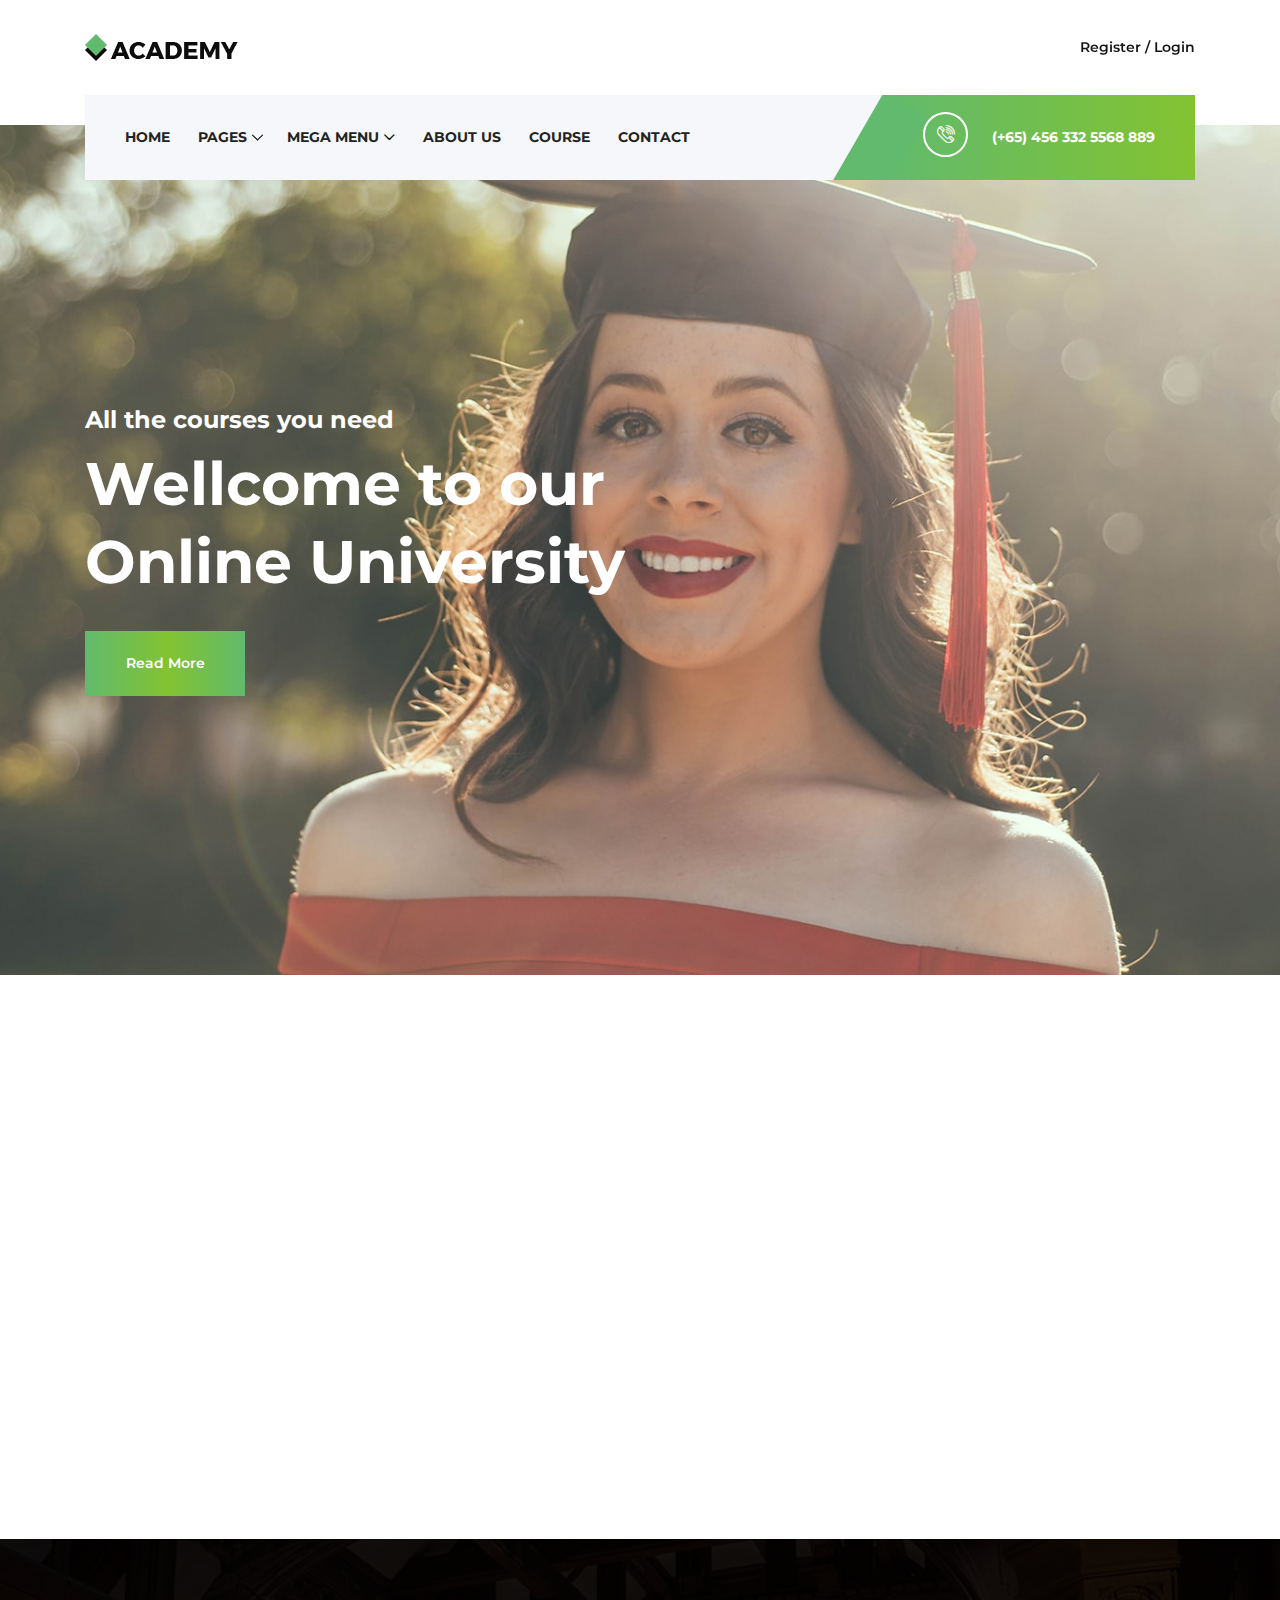
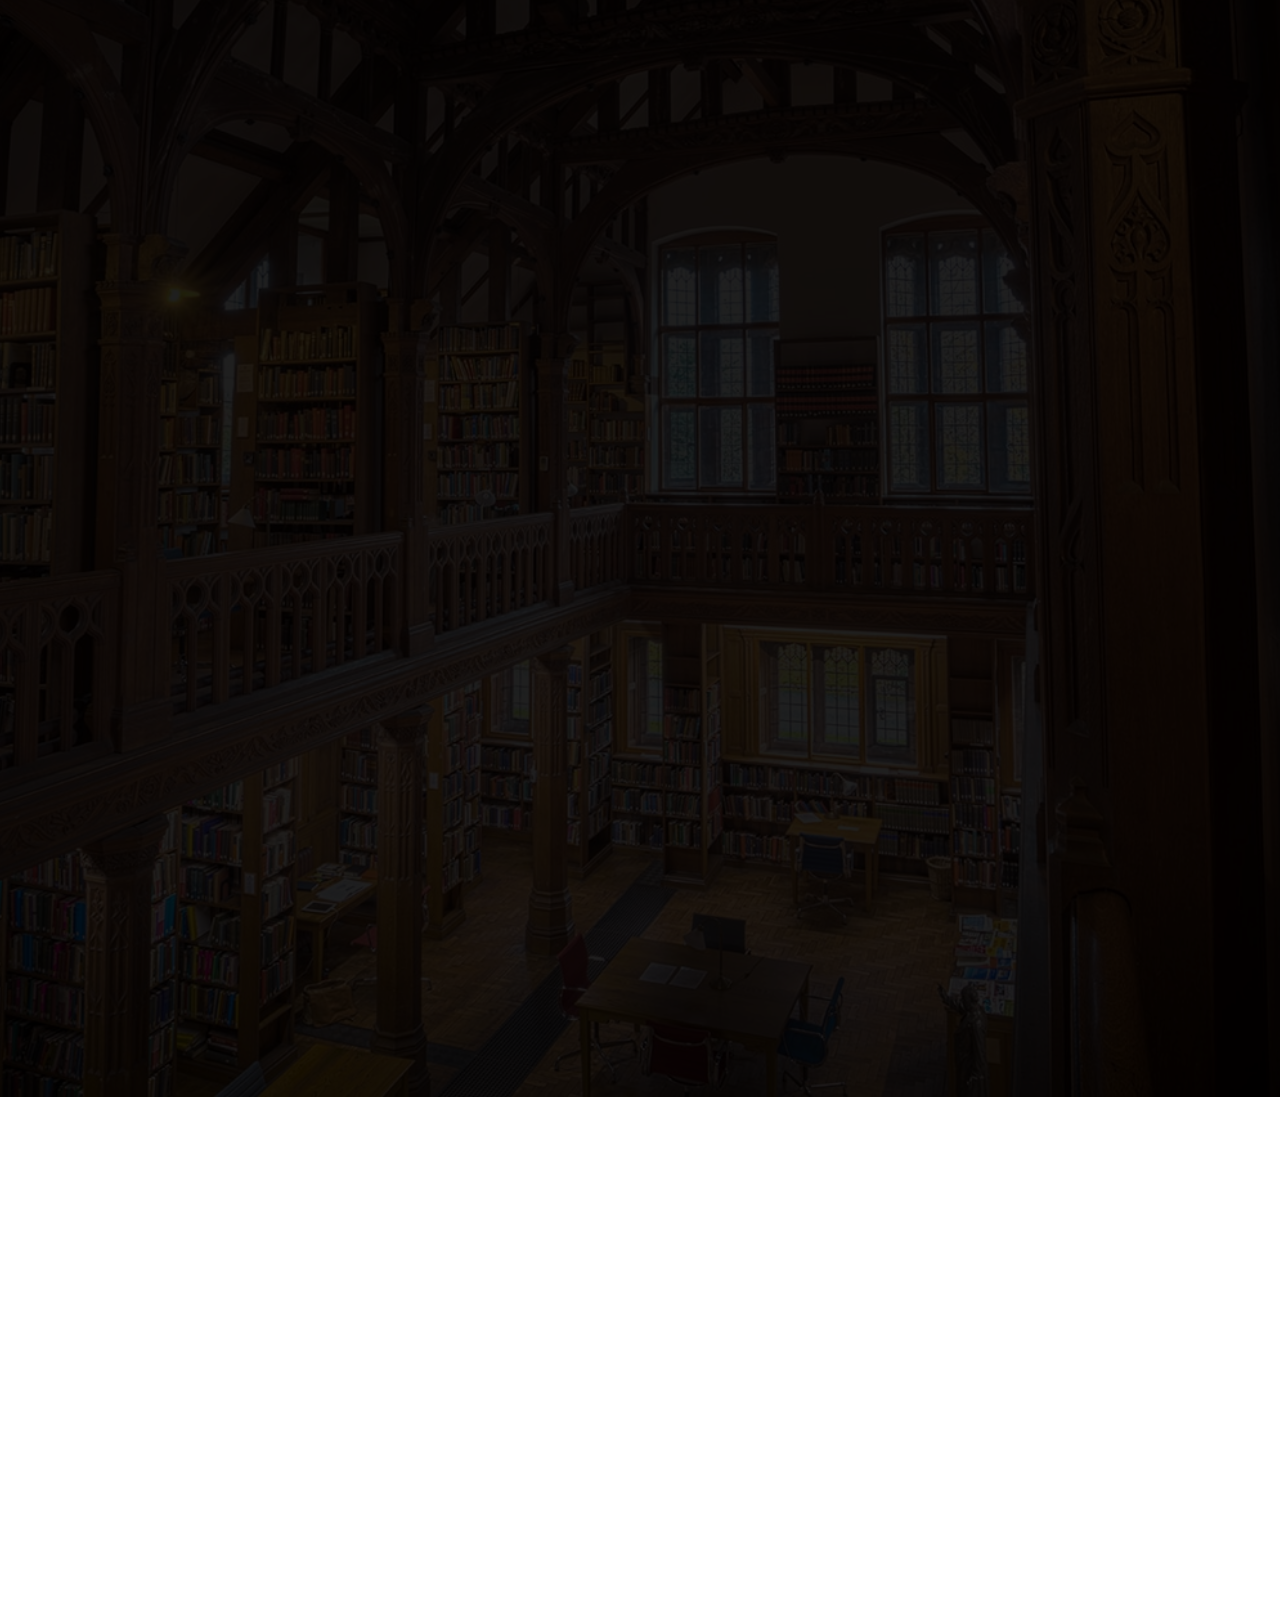
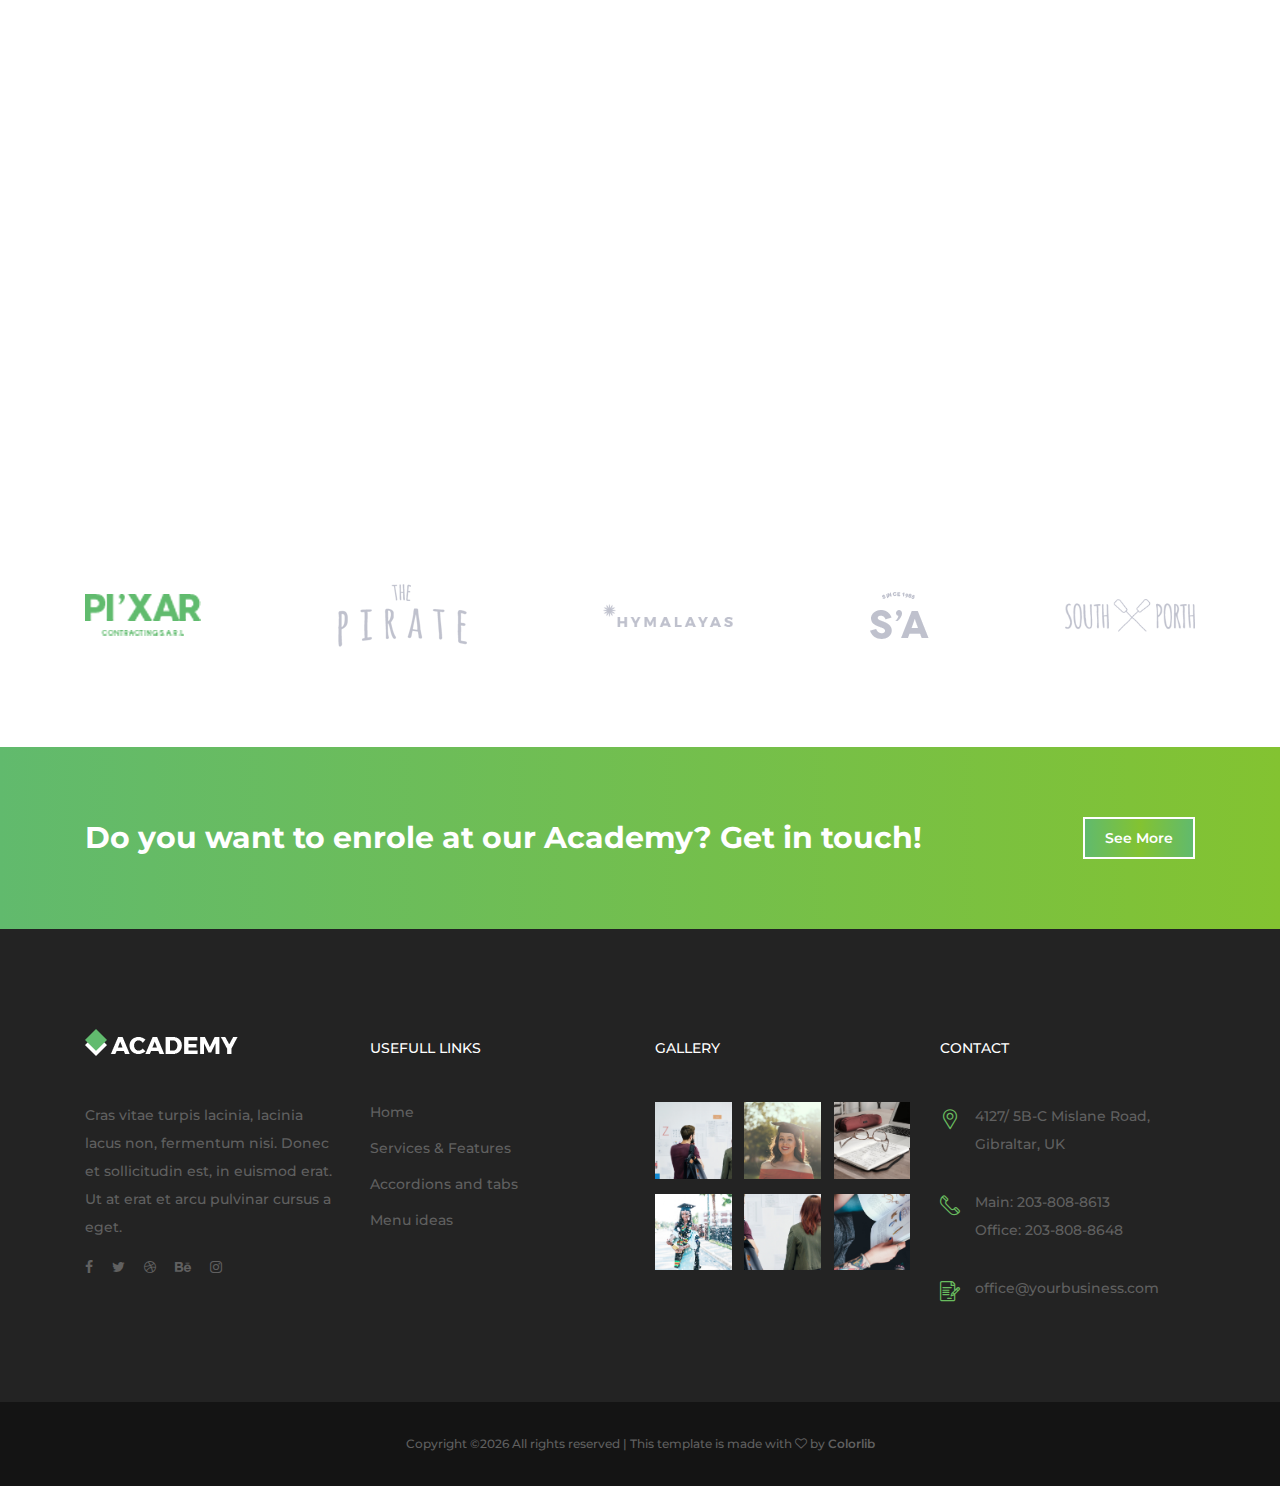
<file: academy/index.html>
<!DOCTYPE html>
<html lang="en">

<head>
    <meta charset="UTF-8">
    <meta name="description" content="">
    <meta http-equiv="X-UA-Compatible" content="IE=edge">
    <meta name="viewport" content="width=device-width, initial-scale=1, shrink-to-fit=no">
    <!-- The above 4 meta tags *must* come first in the head; any other head content must come *after* these tags -->

    <!-- Title -->
    <title>Academy - Education Course Template</title>

    <!-- Favicon -->
    <link rel="icon" href="img/core-img/favicon.ico">

    <!-- Core Stylesheet -->
    <link rel="stylesheet" href="style.css">

</head>

<body>
    <!-- ##### Preloader ##### -->
    <div id="preloader">
        <i class="circle-preloader"></i>
    </div>

    <!-- ##### Header Area Start ##### -->
    <header class="header-area">

        <!-- Top Header Area -->
        <div class="top-header">
            <div class="container h-100">
                <div class="row h-100">
                    <div class="col-12 h-100">
                        <div class="header-content h-100 d-flex align-items-center justify-content-between">
                            <div class="academy-logo">
                                <a href="index.html"><img src="img/core-img/logo.png" alt=""></a>
                            </div>
                            <div class="login-content">
                                <a href="#">Register / Login</a>
                            </div>
                        </div>
                    </div>
                </div>
            </div>
        </div>

        <!-- Navbar Area -->
        <div class="academy-main-menu">
            <div class="classy-nav-container breakpoint-off">
                <div class="container">
                    <!-- Menu -->
                    <nav class="classy-navbar justify-content-between" id="academyNav">

                        <!-- Navbar Toggler -->
                        <div class="classy-navbar-toggler">
                            <span class="navbarToggler"><span></span><span></span><span></span></span>
                        </div>

                        <!-- Menu -->
                        <div class="classy-menu">

                            <!-- close btn -->
                            <div class="classycloseIcon">
                                <div class="cross-wrap"><span class="top"></span><span class="bottom"></span></div>
                            </div>

                            <!-- Nav Start -->
                            <div class="classynav">
                                <ul>
                                    <li><a href="index.html">Home</a></li>
                                    <li><a href="#">Pages</a>
                                        <ul class="dropdown">
                                            <li><a href="index.html">Home</a></li>
                                            <li><a href="about-us.html">About Us</a></li>
                                            <li><a href="course.html">Course</a></li>
                                            <li><a href="blog.html">Blog</a></li>
                                            <li><a href="contact.html">Contact</a></li>
                                            <li><a href="elements.html">Elements</a></li>
                                        </ul>
                                    </li>
                                    <li><a href="#">Mega Menu</a>
                                        <div class="megamenu">
                                            <ul class="single-mega cn-col-4">
                                                <li><a href="#">Home</a></li>
                                                <li><a href="#">Services &amp; Features</a></li>
                                                <li><a href="#">Accordions and tabs</a></li>
                                                <li><a href="#">Menu ideas</a></li>
                                                <li><a href="#">Students Gallery</a></li>
                                            </ul>
                                            <ul class="single-mega cn-col-4">
                                                <li><a href="#">Home</a></li>
                                                <li><a href="#">Services &amp; Features</a></li>
                                                <li><a href="#">Accordions and tabs</a></li>
                                                <li><a href="#">Menu ideas</a></li>
                                                <li><a href="#">Students Gallery</a></li>
                                            </ul>
                                            <ul class="single-mega cn-col-4">
                                                <li><a href="#">Home</a></li>
                                                <li><a href="#">Services &amp; Features</a></li>
                                                <li><a href="#">Accordions and tabs</a></li>
                                                <li><a href="#">Menu ideas</a></li>
                                                <li><a href="#">Students Gallery</a></li>
                                            </ul>
                                            <div class="single-mega cn-col-4">
                                                <img src="img/bg-img/bg-1.jpg" alt="">
                                            </div>
                                        </div>
                                    </li>
                                    <li><a href="about-us.html">About Us</a></li>
                                    <li><a href="course.html">Course</a></li>
                                    <li><a href="contact.html">Contact</a></li>
                                </ul>
                            </div>
                            <!-- Nav End -->
                        </div>

                        <!-- Calling Info -->
                        <div class="calling-info">
                            <div class="call-center">
                                <a href="tel:+654563325568889"><i class="icon-telephone-2"></i> <span>(+65) 456 332 5568 889</span></a>
                            </div>
                        </div>
                    </nav>
                </div>
            </div>
        </div>
    </header>
    <!-- ##### Header Area End ##### -->

    <!-- ##### Hero Area Start ##### -->
    <section class="hero-area">
        <div class="hero-slides owl-carousel">

            <!-- Single Hero Slide -->
            <div class="single-hero-slide bg-img" style="background-image: url(img/bg-img/bg-1.jpg);">
                <div class="container h-100">
                    <div class="row h-100 align-items-center">
                        <div class="col-12">
                            <div class="hero-slides-content">
                                <h4 data-animation="fadeInUp" data-delay="100ms">All the courses you need</h4>
                                <h2 data-animation="fadeInUp" data-delay="400ms">Wellcome to our <br>Online University</h2>
                                <a href="#" class="btn academy-btn" data-animation="fadeInUp" data-delay="700ms">Read More</a>
                            </div>
                        </div>
                    </div>
                </div>
            </div>

            <!-- Single Hero Slide -->
            <div class="single-hero-slide bg-img" style="background-image: url(img/bg-img/bg-2.jpg);">
                <div class="container h-100">
                    <div class="row h-100 align-items-center">
                        <div class="col-12">
                            <div class="hero-slides-content">
                                <h4 data-animation="fadeInUp" data-delay="100ms">All the courses you need</h4>
                                <h2 data-animation="fadeInUp" data-delay="400ms">Wellcome to our <br>Online University</h2>
                                <a href="#" class="btn academy-btn" data-animation="fadeInUp" data-delay="700ms">Read More</a>
                            </div>
                        </div>
                    </div>
                </div>
            </div>
        </div>
    </section>
    <!-- ##### Hero Area End ##### -->

    <!-- ##### Top Feature Area Start ##### -->
    <div class="top-features-area wow fadeInUp" data-wow-delay="300ms">
        <div class="container">
            <div class="row">
                <div class="col-12">
                    <div class="features-content">
                        <div class="row no-gutters">
                            <!-- Single Top Features -->
                            <div class="col-12 col-md-4">
                                <div class="single-top-features d-flex align-items-center justify-content-center">
                                    <i class="icon-agenda-1"></i>
                                    <h5>Online Courses</h5>
                                </div>
                            </div>
                            <!-- Single Top Features -->
                            <div class="col-12 col-md-4">
                                <div class="single-top-features d-flex align-items-center justify-content-center">
                                    <i class="icon-assistance"></i>
                                    <h5>Amazing Teachers</h5>
                                </div>
                            </div>
                            <!-- Single Top Features -->
                            <div class="col-12 col-md-4">
                                <div class="single-top-features d-flex align-items-center justify-content-center">
                                    <i class="icon-telephone-3"></i>
                                    <h5>Great Support</h5>
                                </div>
                            </div>
                        </div>
                    </div>
                </div>
            </div>
        </div>
    </div>
    <!-- ##### Top Feature Area End ##### -->

    <!-- ##### Course Area Start ##### -->
    <div class="academy-courses-area section-padding-100-0">
        <div class="container">
            <div class="row">
                <!-- Single Course Area -->
                <div class="col-12 col-sm-6 col-lg-4">
                    <div class="single-course-area d-flex align-items-center mb-100 wow fadeInUp" data-wow-delay="300ms">
                        <div class="course-icon">
                            <i class="icon-id-card"></i>
                        </div>
                        <div class="course-content">
                            <h4>Business School</h4>
                            <p>Cras vitae turpis lacinia, lacinia la cus non, fermentum nisi.</p>
                        </div>
                    </div>
                </div>
                <!-- Single Course Area -->
                <div class="col-12 col-sm-6 col-lg-4">
                    <div class="single-course-area d-flex align-items-center mb-100 wow fadeInUp" data-wow-delay="400ms">
                        <div class="course-icon">
                            <i class="icon-worldwide"></i>
                        </div>
                        <div class="course-content">
                            <h4>Marketing</h4>
                            <p>Lacinia, lacinia la cus non, fermen tum nisi.</p>
                        </div>
                    </div>
                </div>
                <!-- Single Course Area -->
                <div class="col-12 col-sm-6 col-lg-4">
                    <div class="single-course-area d-flex align-items-center mb-100 wow fadeInUp" data-wow-delay="500ms">
                        <div class="course-icon">
                            <i class="icon-map"></i>
                        </div>
                        <div class="course-content">
                            <h4>Photography</h4>
                            <p>Cras vitae turpis lacinia, lacinia la cus non, fermentum nisi.</p>
                        </div>
                    </div>
                </div>
                <!-- Single Course Area -->
                <div class="col-12 col-sm-6 col-lg-4">
                    <div class="single-course-area d-flex align-items-center mb-100 wow fadeInUp" data-wow-delay="600ms">
                        <div class="course-icon">
                            <i class="icon-like"></i>
                        </div>
                        <div class="course-content">
                            <h4>Social Media</h4>
                            <p>Cras vitae turpis lacinia, lacinia la cus non, fermentum nisi.</p>
                        </div>
                    </div>
                </div>
                <!-- Single Course Area -->
                <div class="col-12 col-sm-6 col-lg-4">
                    <div class="single-course-area d-flex align-items-center mb-100 wow fadeInUp" data-wow-delay="700ms">
                        <div class="course-icon">
                            <i class="icon-responsive"></i>
                        </div>
                        <div class="course-content">
                            <h4>Development</h4>
                            <p>Lacinia, lacinia la cus non, fermen tum nisi.</p>
                        </div>
                    </div>
                </div>
                <!-- Single Course Area -->
                <div class="col-12 col-sm-6 col-lg-4">
                    <div class="single-course-area d-flex align-items-center mb-100 wow fadeInUp" data-wow-delay="800ms">
                        <div class="course-icon">
                            <i class="icon-message"></i>
                        </div>
                        <div class="course-content">
                            <h4>Design</h4>
                            <p>Cras vitae turpis lacinia, lacinia la cus non, fermentum nisi.</p>
                        </div>
                    </div>
                </div>
            </div>
        </div>
    </div>
    <!-- ##### Course Area End ##### -->

    <!-- ##### Testimonials Area Start ##### -->
    <div class="testimonials-area section-padding-100 bg-img bg-overlay" style="background-image: url(img/bg-img/bg-2.jpg);">
        <div class="container">
            <div class="row">
                <div class="col-12">
                    <div class="section-heading text-center mx-auto white wow fadeInUp" data-wow-delay="300ms">
                        <span>our testimonials</span>
                        <h3>See what our satisfied customers are saying about us</h3>
                    </div>
                </div>
            </div>
            <div class="row">
                <!-- Single Testimonials Area -->
                <div class="col-12 col-md-6">
                    <div class="single-testimonial-area mb-100 d-flex wow fadeInUp" data-wow-delay="400ms">
                        <div class="testimonial-thumb">
                            <img src="img/bg-img/t1.jpg" alt="">
                        </div>
                        <div class="testimonial-content">
                            <h5>Great teachers</h5>
                            <p>Etiam nec odio vestibulum est mattis effic iturut magna. Pellentesque sit amet tellus blandit. Etiam nec odio vestibulum est mattis effic iturut magna. Pellentesque sit am et tellus blandit. Etiam nec odio vestibul. Etiam nec odio vestibulum est mat tis effic iturut magna.</p>
                            <h6><span>Maria Smith,</span> Student</h6>
                        </div>
                    </div>
                </div>
                <!-- Single Testimonials Area -->
                <div class="col-12 col-md-6">
                    <div class="single-testimonial-area mb-100 d-flex wow fadeInUp" data-wow-delay="500ms">
                        <div class="testimonial-thumb">
                            <img src="img/bg-img/t2.jpg" alt="">
                        </div>
                        <div class="testimonial-content">
                            <h5>Easy and user friendly courses</h5>
                            <p>Retiam nec odio vestibulum est mattis effic iturut magna. Pellentesque sit amet tellus blandit. Etiam nec odio vestibulum est mattis effic iturut magna. Pellentesque sit am et tellus blandit. Etiam nec odio vestibul.</p>
                            <h6><span>Shawn Gaines,</span> Student</h6>
                        </div>
                    </div>
                </div>
                <!-- Single Testimonials Area -->
                <div class="col-12 col-md-6">
                    <div class="single-testimonial-area mb-100 d-flex wow fadeInUp" data-wow-delay="600ms">
                        <div class="testimonial-thumb">
                            <img src="img/bg-img/t3.jpg" alt="">
                        </div>
                        <div class="testimonial-content">
                            <h5>I just love the courses here</h5>
                            <p>Nec odio vestibulum est mattis effic iturut magna. Pellentesque sit am et tellus blandit. Etiam nec odio vestibul. Etiam nec odio vestibulum est mat tis effic iturut magna. Pellentesque sit amet tellus blandit. Etiam nec odio ves tibul.</p>
                            <h6><span>Ross Cooper,</span> Student</h6>
                        </div>
                    </div>
                </div>
                <!-- Single Testimonials Area -->
                <div class="col-12 col-md-6">
                    <div class="single-testimonial-area mb-100 d-flex wow fadeInUp" data-wow-delay="700ms">
                        <div class="testimonial-thumb">
                            <img src="img/bg-img/t4.jpg" alt="">
                        </div>
                        <div class="testimonial-content">
                            <h5>One good academy</h5>
                            <p>Vestibulum est mattis effic iturut magna. Pellentesque sit am et tellus blandit. Etiam nec odio vestibul. Etiam nec odio vestibu lum est mat tis effic iturut magna. Pellentesque sit amet tellus blandit. Etiam nec odio ves tibul. Etiam nec odio vestibulum est mat tis effic iturut magnaNec odio vestibulum est mattis effic iturut magna.</p>
                            <h6><span>James Williams,</span> Student</h6>
                        </div>
                    </div>
                </div>
            </div>
            <div class="row">
                <div class="col-12">
                    <div class="load-more-btn text-center wow fadeInUp" data-wow-delay="800ms">
                        <a href="#" class="btn academy-btn">See More</a>
                    </div>
                </div>
            </div>
        </div>
    </div>
    <!-- ##### Testimonials Area End ##### -->

    <!-- ##### Top Popular Courses Area Start ##### -->
    <div class="top-popular-courses-area section-padding-100-70">
        <div class="container">
            <div class="row">
                <div class="col-12">
                    <div class="section-heading text-center mx-auto wow fadeInUp" data-wow-delay="300ms">
                        <span>The Best</span>
                        <h3>Top Popular Courses</h3>
                    </div>
                </div>
            </div>
            <div class="row">
               
                <!-- Single Top Popular Course -->
                <div class="col-12 col-lg-6">
                    <div class="single-top-popular-course d-flex align-items-center flex-wrap mb-30 wow fadeInUp" data-wow-delay="400ms">
                        <div class="popular-course-content">
                            <h5>Business for begginers</h5>
                            <span>By Simon Smith   |  March 18, 2018</span>
                            <div class="course-ratings">
                                <i class="fa fa-star" aria-hidden="true"></i>
                                <i class="fa fa-star" aria-hidden="true"></i>
                                <i class="fa fa-star" aria-hidden="true"></i>
                                <i class="fa fa-star" aria-hidden="true"></i>
                                <i class="fa fa-star-o" aria-hidden="true"></i>
                            </div>
                            <p>Cras vitae turpis lacinia, lacinia lacus non, fermentum nisi. Donec et sollicitudin est, in euismod.</p>
                            <a href="#" class="btn academy-btn btn-sm">See More</a>
                        </div>
                        <div class="popular-course-thumb bg-img" style="background-image: url(img/bg-img/pc-1.jpg);"></div>
                    </div>
                </div>
                
                <!-- Single Top Popular Course -->
                <div class="col-12 col-lg-6">
                    <div class="single-top-popular-course d-flex align-items-center flex-wrap mb-30 wow fadeInUp" data-wow-delay="500ms">
                        <div class="popular-course-content">
                            <h5>Advanced HTML5</h5>
                            <span>By Simon Smith   |  March 18, 2018</span>
                            <div class="course-ratings">
                                <i class="fa fa-star" aria-hidden="true"></i>
                                <i class="fa fa-star" aria-hidden="true"></i>
                                <i class="fa fa-star" aria-hidden="true"></i>
                                <i class="fa fa-star" aria-hidden="true"></i>
                                <i class="fa fa-star-o" aria-hidden="true"></i>
                            </div>
                            <p>Cras vitae turpis lacinia, lacinia lacus non, fermentum nisi. Donec et sollicitudin est, in euismod.</p>
                            <a href="#" class="btn academy-btn btn-sm">See More</a>
                        </div>
                        <div class="popular-course-thumb bg-img" style="background-image: url(img/bg-img/pc-2.jpg);"></div>
                    </div>
                </div>
                
                <!-- Single Top Popular Course -->
                <div class="col-12 col-lg-6">
                    <div class="single-top-popular-course d-flex align-items-center flex-wrap mb-30 wow fadeInUp" data-wow-delay="600ms">
                        <div class="popular-course-content">
                            <h5>Marketing 101</h5>
                            <span>By Simon Smith   |  March 18, 2018</span>
                            <div class="course-ratings">
                                <i class="fa fa-star" aria-hidden="true"></i>
                                <i class="fa fa-star" aria-hidden="true"></i>
                                <i class="fa fa-star" aria-hidden="true"></i>
                                <i class="fa fa-star" aria-hidden="true"></i>
                                <i class="fa fa-star-o" aria-hidden="true"></i>
                            </div>
                            <p>Cras vitae turpis lacinia, lacinia lacus non, fermentum nisi. Donec et sollicitudin est, in euismod.</p>
                            <a href="#" class="btn academy-btn btn-sm">See More</a>
                        </div>
                        <div class="popular-course-thumb bg-img" style="background-image: url(img/bg-img/pc-3.jpg);"></div>
                    </div>
                </div>
                
                <!-- Single Top Popular Course -->
                <div class="col-12 col-lg-6">
                    <div class="single-top-popular-course d-flex align-items-center flex-wrap mb-30 wow fadeInUp" data-wow-delay="700ms">
                        <div class="popular-course-content">
                            <h5>Business for begginers</h5>
                            <span>By Simon Smith   |  March 18, 2018</span>
                            <div class="course-ratings">
                                <i class="fa fa-star" aria-hidden="true"></i>
                                <i class="fa fa-star" aria-hidden="true"></i>
                                <i class="fa fa-star" aria-hidden="true"></i>
                                <i class="fa fa-star" aria-hidden="true"></i>
                                <i class="fa fa-star-o" aria-hidden="true"></i>
                            </div>
                            <p>Cras vitae turpis lacinia, lacinia lacus non, fermentum nisi. Donec et sollicitudin est, in euismod.</p>
                            <a href="#" class="btn academy-btn btn-sm">See More</a>
                        </div>
                        <div class="popular-course-thumb bg-img" style="background-image: url(img/bg-img/pc-4.jpg);"></div>
                    </div>
                </div>
            </div>
        </div>
    </div>
    <!-- ##### Top Popular Courses Area End ##### -->

    <!-- ##### Partner Area Start ##### -->
    <div class="partner-area section-padding-0-100">
        <div class="container">
            <div class="row">
                <div class="col-12">
                    <div class="partners-logo d-flex align-items-center justify-content-between flex-wrap">
                        <a href="#"><img src="img/clients-img/partner-1.png" alt=""></a>
                        <a href="#"><img src="img/clients-img/partner-2.png" alt=""></a>
                        <a href="#"><img src="img/clients-img/partner-3.png" alt=""></a>
                        <a href="#"><img src="img/clients-img/partner-4.png" alt=""></a>
                        <a href="#"><img src="img/clients-img/partner-5.png" alt=""></a>
                    </div>
                </div>
            </div>
        </div>
    </div>
    <!-- ##### Partner Area End ##### -->

    <!-- ##### CTA Area Start ##### -->
    <div class="call-to-action-area">
        <div class="container">
            <div class="row">
                <div class="col-12">
                    <div class="cta-content d-flex align-items-center justify-content-between flex-wrap">
                        <h3>Do you want to enrole at our Academy? Get in touch!</h3>
                        <a href="#" class="btn academy-btn">See More</a>
                    </div>
                </div>
            </div>
        </div>
    </div>
    <!-- ##### CTA Area End ##### -->

    <!-- ##### Footer Area Start ##### -->
    <footer class="footer-area">
        <div class="main-footer-area section-padding-100-0">
            <div class="container">
                <div class="row">
                    <!-- Footer Widget Area -->
                    <div class="col-12 col-sm-6 col-lg-3">
                        <div class="footer-widget mb-100">
                            <div class="widget-title">
                                <a href="#"><img src="img/core-img/logo2.png" alt=""></a>
                            </div>
                            <p>Cras vitae turpis lacinia, lacinia lacus non, fermentum nisi. Donec et sollicitudin est, in euismod erat. Ut at erat et arcu pulvinar cursus a eget.</p>
                            <div class="footer-social-info">
                                <a href="#"><i class="fa fa-facebook"></i></a>
                                <a href="#"><i class="fa fa-twitter"></i></a>
                                <a href="#"><i class="fa fa-dribbble"></i></a>
                                <a href="#"><i class="fa fa-behance"></i></a>
                                <a href="#"><i class="fa fa-instagram"></i></a>
                            </div>
                        </div>
                    </div>
                    <!-- Footer Widget Area -->
                    <div class="col-12 col-sm-6 col-lg-3">
                        <div class="footer-widget mb-100">
                            <div class="widget-title">
                                <h6>Usefull Links</h6>
                            </div>
                            <nav>
                                <ul class="useful-links">
                                    <li><a href="#">Home</a></li>
                                    <li><a href="#">Services &amp; Features</a></li>
                                    <li><a href="#">Accordions and tabs</a></li>
                                    <li><a href="#">Menu ideas</a></li>
                                </ul>
                            </nav>
                        </div>
                    </div>
                    <!-- Footer Widget Area -->
                    <div class="col-12 col-sm-6 col-lg-3">
                        <div class="footer-widget mb-100">
                            <div class="widget-title">
                                <h6>Gallery</h6>
                            </div>
                            <div class="gallery-list d-flex justify-content-between flex-wrap">
                                <a href="img/bg-img/gallery1.jpg" class="gallery-img" title="Gallery Image 1"><img src="img/bg-img/gallery1.jpg" alt=""></a>
                                <a href="img/bg-img/gallery2.jpg" class="gallery-img" title="Gallery Image 2"><img src="img/bg-img/gallery2.jpg" alt=""></a>
                                <a href="img/bg-img/gallery3.jpg" class="gallery-img" title="Gallery Image 3"><img src="img/bg-img/gallery3.jpg" alt=""></a>
                                <a href="img/bg-img/gallery4.jpg" class="gallery-img" title="Gallery Image 4"><img src="img/bg-img/gallery4.jpg" alt=""></a>
                                <a href="img/bg-img/gallery5.jpg" class="gallery-img" title="Gallery Image 5"><img src="img/bg-img/gallery5.jpg" alt=""></a>
                                <a href="img/bg-img/gallery6.jpg" class="gallery-img" title="Gallery Image 6"><img src="img/bg-img/gallery6.jpg" alt=""></a>
                            </div>
                        </div>
                    </div>
                    <!-- Footer Widget Area -->
                    <div class="col-12 col-sm-6 col-lg-3">
                        <div class="footer-widget mb-100">
                            <div class="widget-title">
                                <h6>Contact</h6>
                            </div>
                            <div class="single-contact d-flex mb-30">
                                <i class="icon-placeholder"></i>
                                <p>4127/ 5B-C Mislane Road, Gibraltar, UK</p>
                            </div>
                            <div class="single-contact d-flex mb-30">
                                <i class="icon-telephone-1"></i>
                                <p>Main: 203-808-8613 <br>Office: 203-808-8648</p>
                            </div>
                            <div class="single-contact d-flex">
                                <i class="icon-contract"></i>
                                <p>office@yourbusiness.com</p>
                            </div>
                        </div>
                    </div>
                </div>
            </div>
        </div>
        <div class="bottom-footer-area">
            <div class="container">
                <div class="row">
                    <div class="col-12">
                        <p><!-- Link back to Colorlib can't be removed. Template is licensed under CC BY 3.0. -->
Copyright &copy;<script>document.write(new Date().getFullYear());</script> All rights reserved | This template is made with <i class="fa fa-heart-o" aria-hidden="true"></i> by <a href="https://colorlib.com" target="_blank">Colorlib</a>
<!-- Link back to Colorlib can't be removed. Template is licensed under CC BY 3.0. --></p>
                    </div>
                </div>
            </div>
        </div>
    </footer>
    <!-- ##### Footer Area Start ##### -->

    <!-- ##### All Javascript Script ##### -->
    <!-- jQuery-2.2.4 js -->
    <script src="js/jquery/jquery-2.2.4.min.js"></script>
    <!-- Popper js -->
    <script src="js/bootstrap/popper.min.js"></script>
    <!-- Bootstrap js -->
    <script src="js/bootstrap/bootstrap.min.js"></script>
    <!-- All Plugins js -->
    <script src="js/plugins/plugins.js"></script>
    <!-- Active js -->
    <script src="js/active.js"></script>
</body>

</html>
</file>
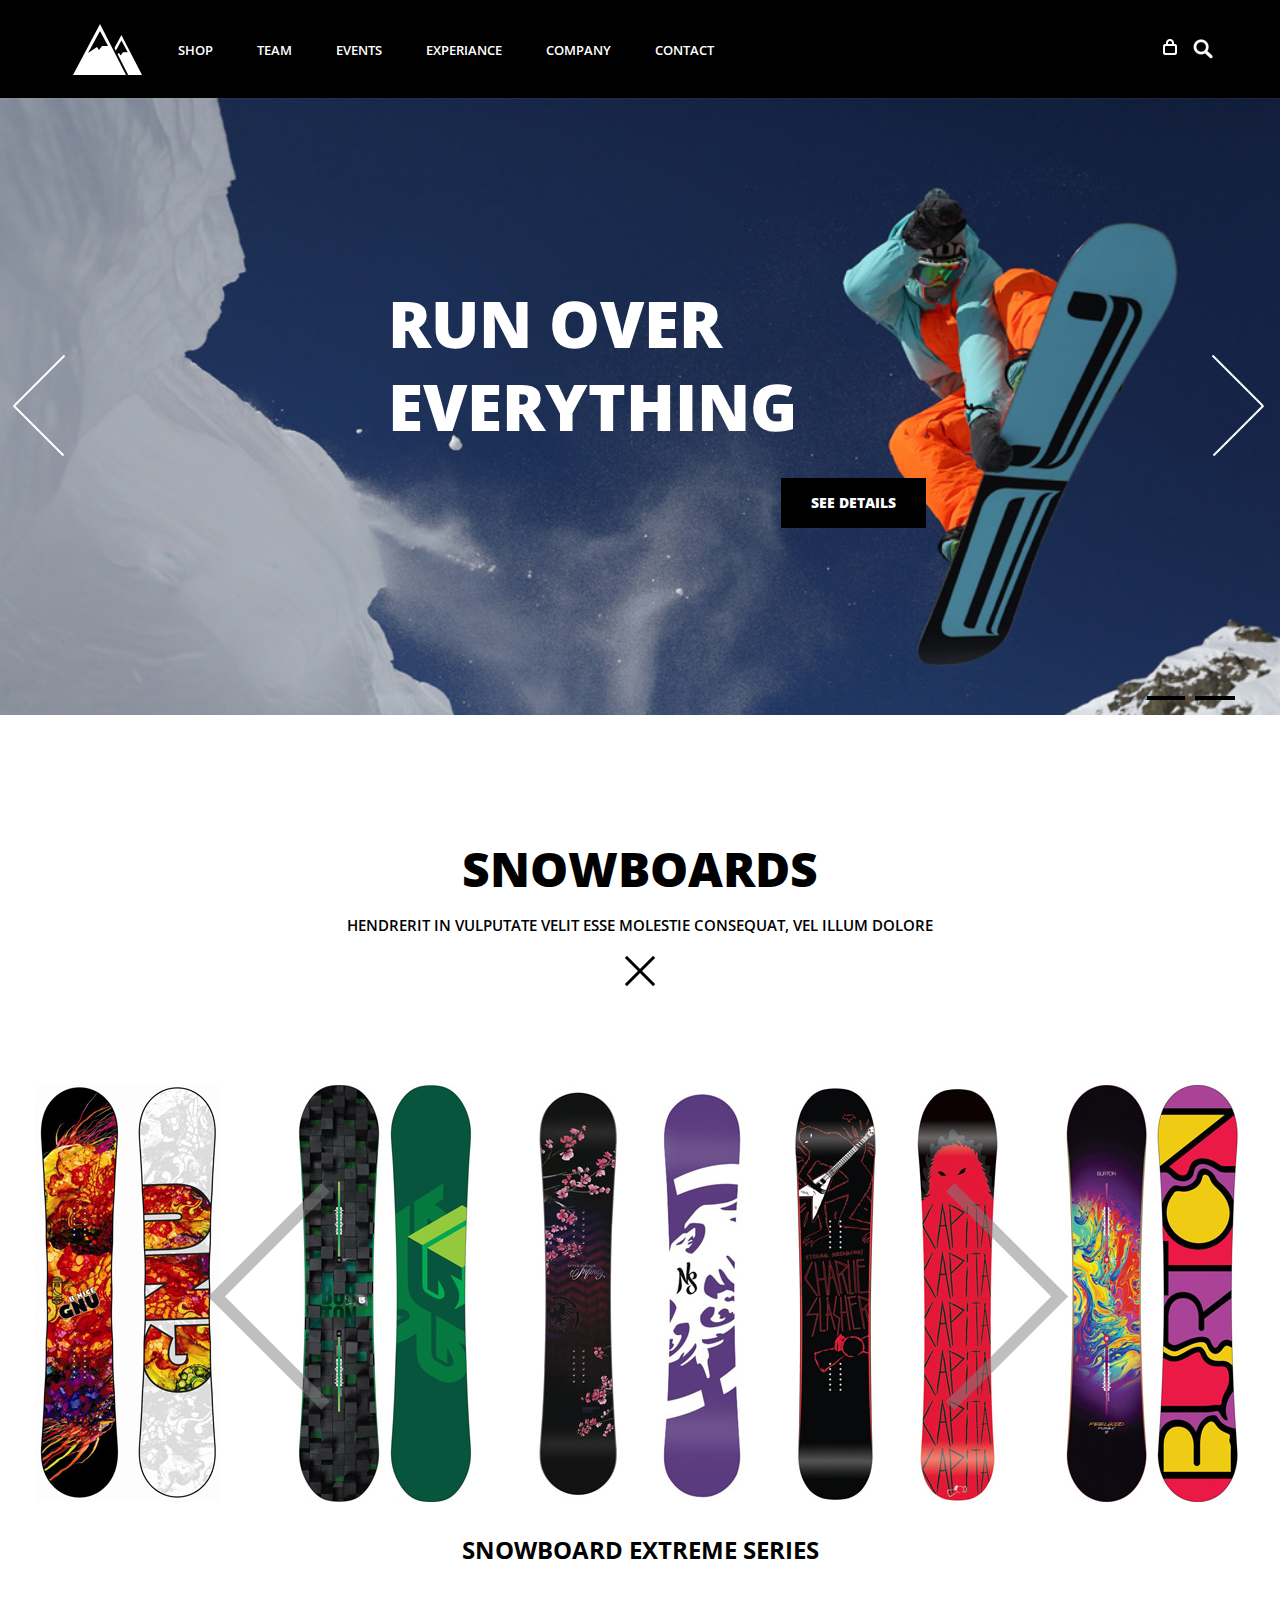
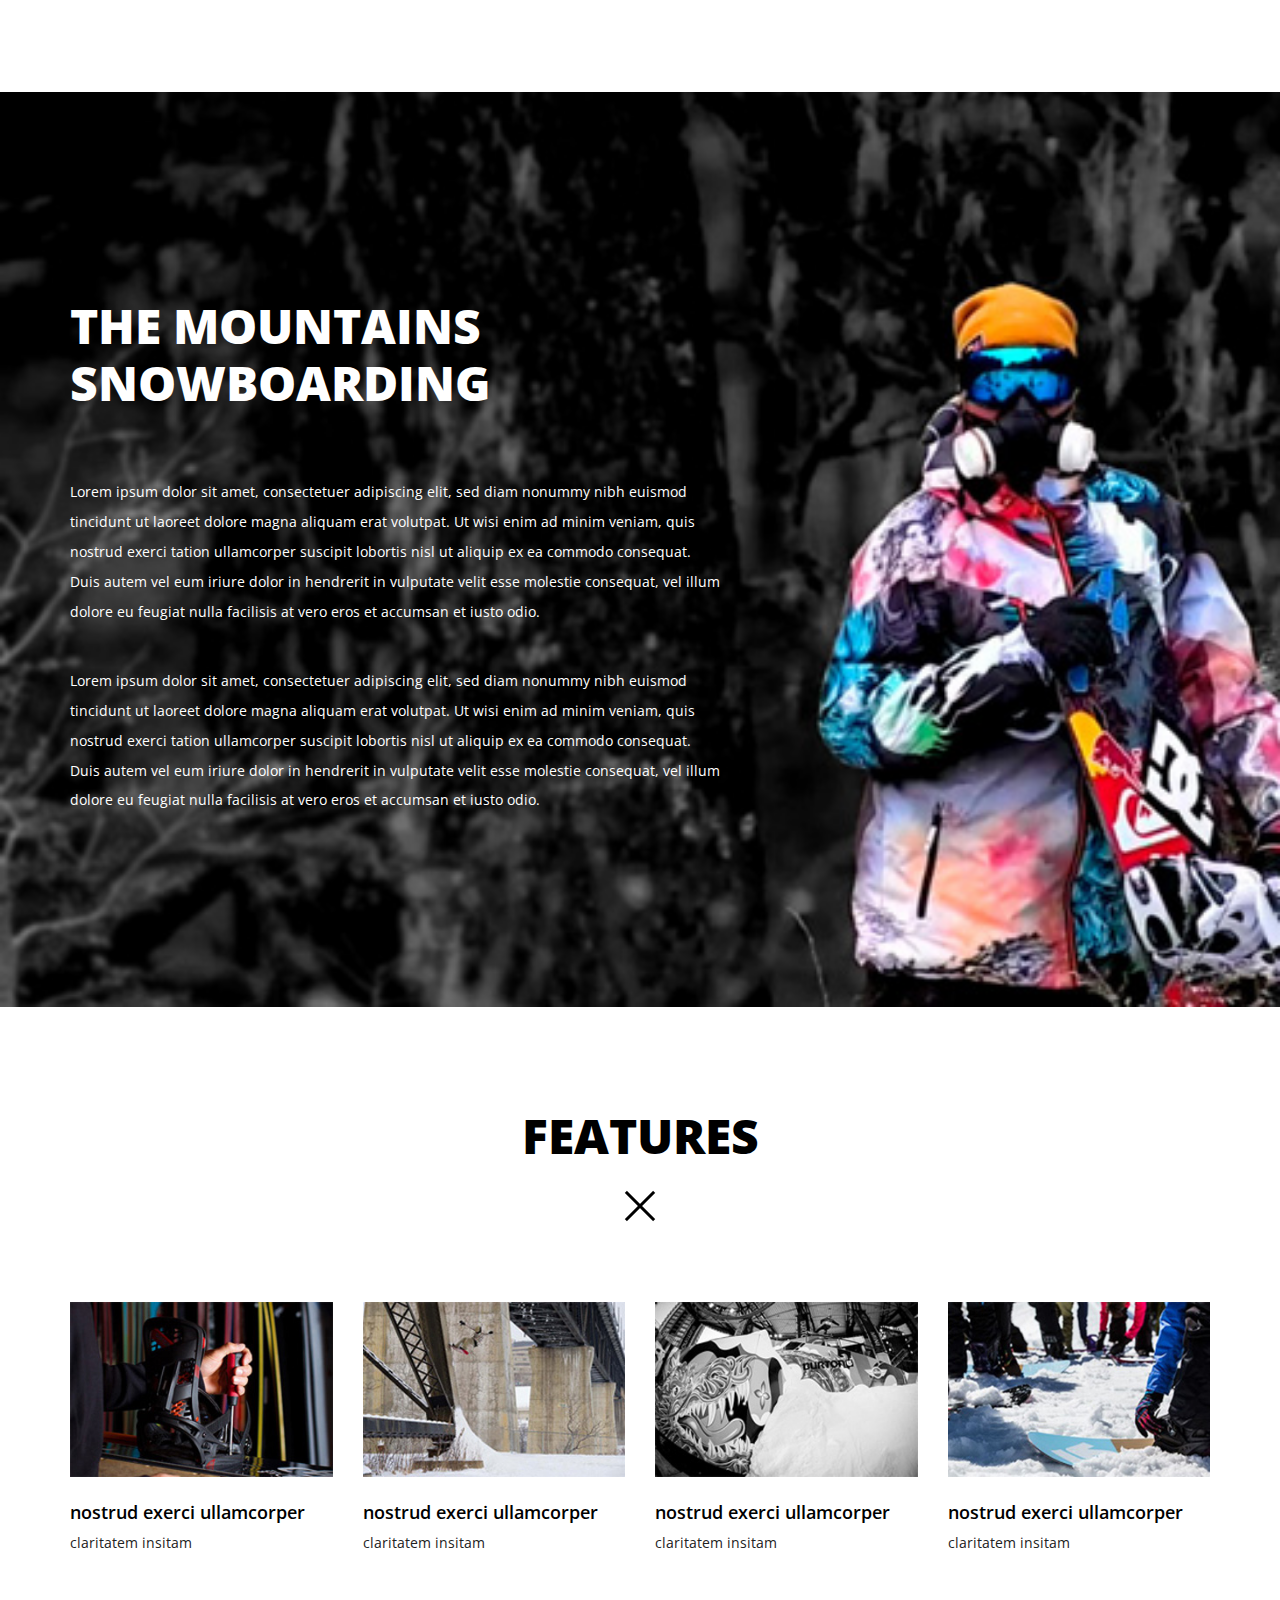
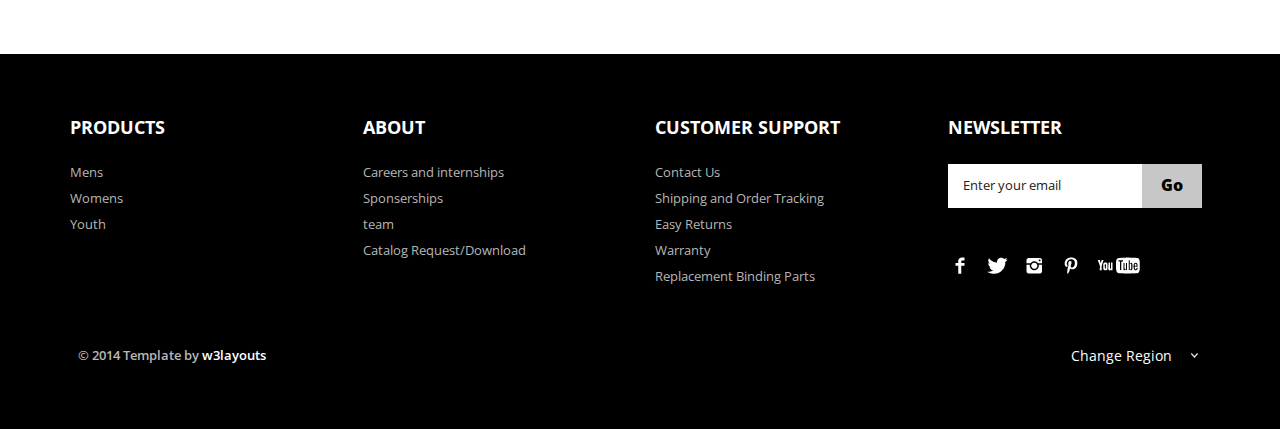
<file: snowboarding/index.html>
<!--A Design by W3layouts
Author: W3layout
Author URL: http://w3layouts.com
License: Creative Commons Attribution 3.0 Unported
License URL: http://creativecommons.org/licenses/by/3.0/
-->
<!DOCTYPE HTML>
<html>
<head>
<title>Free Snow Bootstrap Website Template | Home :: w3layouts</title>
<link href="css/bootstrap.css" rel='stylesheet' type='text/css' />
<link href="css/style.css" rel='stylesheet' type='text/css' />
<meta name="viewport" content="width=device-width, initial-scale=1, maximum-scale=1">
<meta http-equiv="Content-Type" content="text/html; charset=utf-8" />
<link href='http://fonts.googleapis.com/css?family=Open+Sans:400,300,600,700,800' rel='stylesheet' type='text/css'>
<script type="application/x-javascript"> addEventListener("load", function() { setTimeout(hideURLbar, 0); }, false); function hideURLbar(){ window.scrollTo(0,1); } </script>
<script src="js/jquery.min.js"></script>
<!--<script src="js/jquery.easydropdown.js"></script>-->
<!--start slider -->
<link rel="stylesheet" href="css/fwslider.css" media="all">
<script src="js/jquery-ui.min.js"></script>
<script src="js/fwslider.js"></script>
<!--end slider -->
<script type="text/javascript">
        $(document).ready(function() {
            $(".dropdown img.flag").addClass("flagvisibility");

            $(".dropdown dt a").click(function() {
                $(".dropdown dd ul").toggle();
            });
                        
            $(".dropdown dd ul li a").click(function() {
                var text = $(this).html();
                $(".dropdown dt a span").html(text);
                $(".dropdown dd ul").hide();
                $("#result").html("Selected value is: " + getSelectedValue("sample"));
            });
                        
            function getSelectedValue(id) {
                return $("#" + id).find("dt a span.value").html();
            }

            $(document).bind('click', function(e) {
                var $clicked = $(e.target);
                if (! $clicked.parents().hasClass("dropdown"))
                    $(".dropdown dd ul").hide();
            });


            $("#flagSwitcher").click(function() {
                $(".dropdown img.flag").toggleClass("flagvisibility");
            });
        });
     </script>
</head>
<body>
	<div class="header">
		<div class="container">
			<div class="row">
			  <div class="col-md-12">
				 <div class="header-left">
					 <div class="logo">
						<a href="index.html"><img src="images/logo.png" alt=""/></a>
					 </div>
					 <div class="menu">
						  <a class="toggleMenu" href="#"><img src="images/nav.png" alt="" /></a>
						    <ul class="nav" id="nav">
						    	<li><a href="shop.html">Shop</a></li>
						    	<li><a href="team.html">Team</a></li>
						    	<li><a href="experiance.html">Events</a></li>
						    	<li><a href="experiance.html">Experiance</a></li>
						    	<li><a href="shop.html">Company</a></li>
								<li><a href="contact.html">Contact</a></li>								
								<div class="clear"></div>
							</ul>
							<script type="text/javascript" src="js/responsive-nav.js"></script>
				    </div>							
	    		    <div class="clear"></div>
	    	    </div>
	            <div class="header_right">
	    		  <!-- start search-->
				      <div class="search-box">
							<div id="sb-search" class="sb-search">
								<form>
									<input class="sb-search-input" placeholder="Enter your search term..." type="search" name="search" id="search">
									<input class="sb-search-submit" type="submit" value="">
									<span class="sb-icon-search"> </span>
								</form>
							</div>
						</div>
						<!----search-scripts---->
						<script src="js/classie.js"></script>
						<script src="js/uisearch.js"></script>
						<script>
							new UISearch( document.getElementById( 'sb-search' ) );
						</script>
						<!----//search-scripts---->
				    <ul class="icon1 sub-icon1 profile_img">
					 <li><a class="active-icon c1" href="#"> </a>
						<ul class="sub-icon1 list">
						  <div class="product_control_buttons">
						  	<a href="#"><img src="images/edit.png" alt=""/></a>
						  		<a href="#"><img src="images/close_edit.png" alt=""/></a>
						  </div>
						   <div class="clear"></div>
						  <li class="list_img"><img src="images/1.jpg" alt=""/></li>
						  <li class="list_desc"><h4><a href="#">velit esse molestie</a></h4><span class="actual">1 x
                          $12.00</span></li>
						  <div class="login_buttons">
							 <div class="check_button"><a href="checkout.html">Check out</a></div>
							 <div class="login_button"><a href="login.html">Login</a></div>
							 <div class="clear"></div>
						  </div>
						  <div class="clear"></div>
						</ul>
					 </li>
				   </ul>
		           <div class="clear"></div>
	       </div>
	      </div>
		 </div>
	    </div>
	</div>
	<div class="banner">
	<!-- start slider -->
       <div id="fwslider">
         <div class="slider_container">
            <div class="slide"> 
                <!-- Slide image -->
               <img src="images/slider1.jpg" class="img-responsive" alt=""/>
                <!-- /Slide image -->
                <!-- Texts container -->
                <div class="slide_content">
                    <div class="slide_content_wrap">
                        <!-- Text title -->
                        <h1 class="title">Run Over<br>Everything</h1>
                        <!-- /Text title -->
                        <div class="button"><a href="#">See Details</a></div>
                    </div>
                </div>
               <!-- /Texts container -->
            </div>
            <!-- /Duplicate to create more slides -->
            <div class="slide">
               <img src="images/slider2.jpg" class="img-responsive" alt=""/>
                <div class="slide_content">
                    <div class="slide_content_wrap">
                        <h1 class="title">Run Over<br>Everything</h1>
                       	<div class="button"><a href="#">See Details</a></div>
                    </div>
                </div>
            </div>
            <!--/slide -->
        </div>
        <div class="timers"></div>
        <div class="slidePrev"><span></span></div>
        <div class="slideNext"><span></span></div>
       </div>
       <!--/slider -->
      </div>
	  <div class="main">
		<div class="content-top">
			<h2>snowboards</h2>
			<p>hendrerit in vulputate velit esse molestie consequat, vel illum dolore</p>
			<div class="close_but"><i class="close1"> </i></div>
				<ul id="flexiselDemo3">
				<li><img src="images/board1.jpg" /></li>
				<li><img src="images/board2.jpg" /></li>
				<li><img src="images/board3.jpg" /></li>
				<li><img src="images/board4.jpg" /></li>
				<li><img src="images/board5.jpg" /></li>
			</ul>
		<h3>SnowBoard Extreme Series</h3>
			<script type="text/javascript">
		$(window).load(function() {
			$("#flexiselDemo3").flexisel({
				visibleItems: 5,
				animationSpeed: 1000,
				autoPlay: true,
				autoPlaySpeed: 3000,    		
				pauseOnHover: true,
				enableResponsiveBreakpoints: true,
		    	responsiveBreakpoints: { 
		    		portrait: { 
		    			changePoint:480,
		    			visibleItems: 1
		    		}, 
		    		landscape: { 
		    			changePoint:640,
		    			visibleItems: 2
		    		},
		    		tablet: { 
		    			changePoint:768,
		    			visibleItems: 3
		    		}
		    	}
		    });
		    
		});
		</script>
		<script type="text/javascript" src="js/jquery.flexisel.js"></script>
		</div>
	</div>
	<div class="content-bottom">
		<div class="container">
			<div class="row content_bottom-text">
			  <div class="col-md-7">
				<h3>The Mountains<br>Snowboarding</h3>
				<p class="m_1">Lorem ipsum dolor sit amet, consectetuer adipiscing elit, sed diam nonummy nibh euismod tincidunt ut laoreet dolore magna aliquam erat volutpat. Ut wisi enim ad minim veniam, quis nostrud exerci tation ullamcorper suscipit lobortis nisl ut aliquip ex ea commodo consequat. Duis autem vel eum iriure dolor in hendrerit in vulputate velit esse molestie consequat, vel illum dolore eu feugiat nulla facilisis at vero eros et accumsan et iusto odio.</p>
				<p class="m_2">Lorem ipsum dolor sit amet, consectetuer adipiscing elit, sed diam nonummy nibh euismod tincidunt ut laoreet dolore magna aliquam erat volutpat. Ut wisi enim ad minim veniam, quis nostrud exerci tation ullamcorper suscipit lobortis nisl ut aliquip ex ea commodo consequat. Duis autem vel eum iriure dolor in hendrerit in vulputate velit esse molestie consequat, vel illum dolore eu feugiat nulla facilisis at vero eros et accumsan et iusto odio.</p>
			  </div>
			</div>
		</div>
	</div>
	<div class="features">
		<div class="container">
			<h3 class="m_3">Features</h3>
			<div class="close_but"><i class="close1"> </i></div>
			  <div class="row">
				<div class="col-md-3 top_box">
				  <div class="view view-ninth"><a href="single.html">
                    <img src="images/pic1.jpg" class="img-responsive" alt=""/>
                    <div class="mask mask-1"> </div>
                    <div class="mask mask-2"> </div>
                      <div class="content">
                        <h2>Hover Style #9</h2>
                        <p>Lorem ipsum dolor sit amet, consectetuer adipiscing.</p>
                      </div>
                   </a> </div
                  </div>
                  <h4 class="m_4"><a href="#">nostrud exerci ullamcorper</a></h4>
                  <p class="m_5">claritatem insitam</p>
                </div>
                <div class="col-md-3 top_box">
					<div class="view view-ninth"><a href="single.html">
                    <img src="images/pic2.jpg" class="img-responsive" alt=""/>
                    <div class="mask mask-1"> </div>
                    <div class="mask mask-2"> </div>
                      <div class="content">
                        <h2>Hover Style #9</h2>
                        <p>Lorem ipsum dolor sit amet, consectetuer adipiscing.</p>
                      </div>
                    </a> </div>
                   <h4 class="m_4"><a href="#">nostrud exerci ullamcorper</a></h4>
                   <p class="m_5">claritatem insitam</p>
				</div>
				<div class="col-md-3 top_box">
					<div class="view view-ninth"><a href="single.html">
                    <img src="images/pic3.jpg" class="img-responsive" alt=""/>
                    <div class="mask mask-1"> </div>
                    <div class="mask mask-2"> </div>
                      <div class="content">
                        <h2>Hover Style #9</h2>
                        <p>Lorem ipsum dolor sit amet, consectetuer adipiscing.</p>
                      </div>
                    </a> </div>
                   <h4 class="m_4"><a href="#">nostrud exerci ullamcorper</a></h4>
                   <p class="m_5">claritatem insitam</p>
				</div>
				<div class="col-md-3 top_box1">
					<div class="view view-ninth"><a href="single.html">
                    <img src="images/pic4.jpg" class="img-responsive" alt=""/>
                    <div class="mask mask-1"> </div>
                    <div class="mask mask-2"> </div>
                      <div class="content">
                        <h2>Hover Style #9</h2>
                        <p>Lorem ipsum dolor sit amet, consectetuer adipiscing.</p>
                      </div>
                     </a> </div>
                   <h4 class="m_4"><a href="#">nostrud exerci ullamcorper</a></h4>
                   <p class="m_5">claritatem insitam</p>
				</div>
			</div>
		 </div>
	    </div>
		<div class="footer">
			<div class="container">
				<div class="row">
					<div class="col-md-3">
						<ul class="footer_box">
							<h4>Products</h4>
							<li><a href="#">Mens</a></li>
							<li><a href="#">Womens</a></li>
							<li><a href="#">Youth</a></li>
						</ul>
					</div>
					<div class="col-md-3">
						<ul class="footer_box">
							<h4>About</h4>
							<li><a href="#">Careers and internships</a></li>
							<li><a href="#">Sponserships</a></li>
							<li><a href="#">team</a></li>
							<li><a href="#">Catalog Request/Download</a></li>
						</ul>
					</div>
					<div class="col-md-3">
						<ul class="footer_box">
							<h4>Customer Support</h4>
							<li><a href="#">Contact Us</a></li>
							<li><a href="#">Shipping and Order Tracking</a></li>
							<li><a href="#">Easy Returns</a></li>
							<li><a href="#">Warranty</a></li>
							<li><a href="#">Replacement Binding Parts</a></li>
						</ul>
					</div>
					<div class="col-md-3">
						<ul class="footer_box">
							<h4>Newsletter</h4>
							<div class="footer_search">
				    		   <form>
				    			<input type="text" value="Enter your email" onfocus="this.value = '';" onblur="if (this.value == '') {this.value = 'Enter your email';}">
				    			<input type="submit" value="Go">
				    		   </form>
					        </div>
							<ul class="social">	
							  <li class="facebook"><a href="#"><span> </span></a></li>
							  <li class="twitter"><a href="#"><span> </span></a></li>
							  <li class="instagram"><a href="#"><span> </span></a></li>	
							  <li class="pinterest"><a href="#"><span> </span></a></li>	
							  <li class="youtube"><a href="#"><span> </span></a></li>										  				
						    </ul>
		   					
						</ul>
					</div>
				</div>
				<div class="row footer_bottom">
				    <div class="copy">
			           <p>© 2014 Template by <a href="http://w3layouts.com" target="_blank">w3layouts</a></p>
		            </div>
					  <dl id="sample" class="dropdown">
				        <dt><a href="#"><span>Change Region</span></a></dt>
				        <dd>
				            <ul>
				                <li><a href="#">Australia<img class="flag" src="images/as.png" alt="" /><span class="value">AS</span></a></li>
				                <li><a href="#">Sri Lanka<img class="flag" src="images/srl.png" alt="" /><span class="value">SL</span></a></li>
				                <li><a href="#">Newziland<img class="flag" src="images/nz.png" alt="" /><span class="value">NZ</span></a></li>
				                <li><a href="#">Pakistan<img class="flag" src="images/pk.png" alt="" /><span class="value">Pk</span></a></li>
				                <li><a href="#">United Kingdom<img class="flag" src="images/uk.png" alt="" /><span class="value">UK</span></a></li>
				                <li><a href="#">United States<img class="flag" src="images/us.png" alt="" /><span class="value">US</span></a></li>
				            </ul>
				         </dd>
	   				  </dl>
   				</div>
			</div>
		</div>
</body>	
</html>
</file>
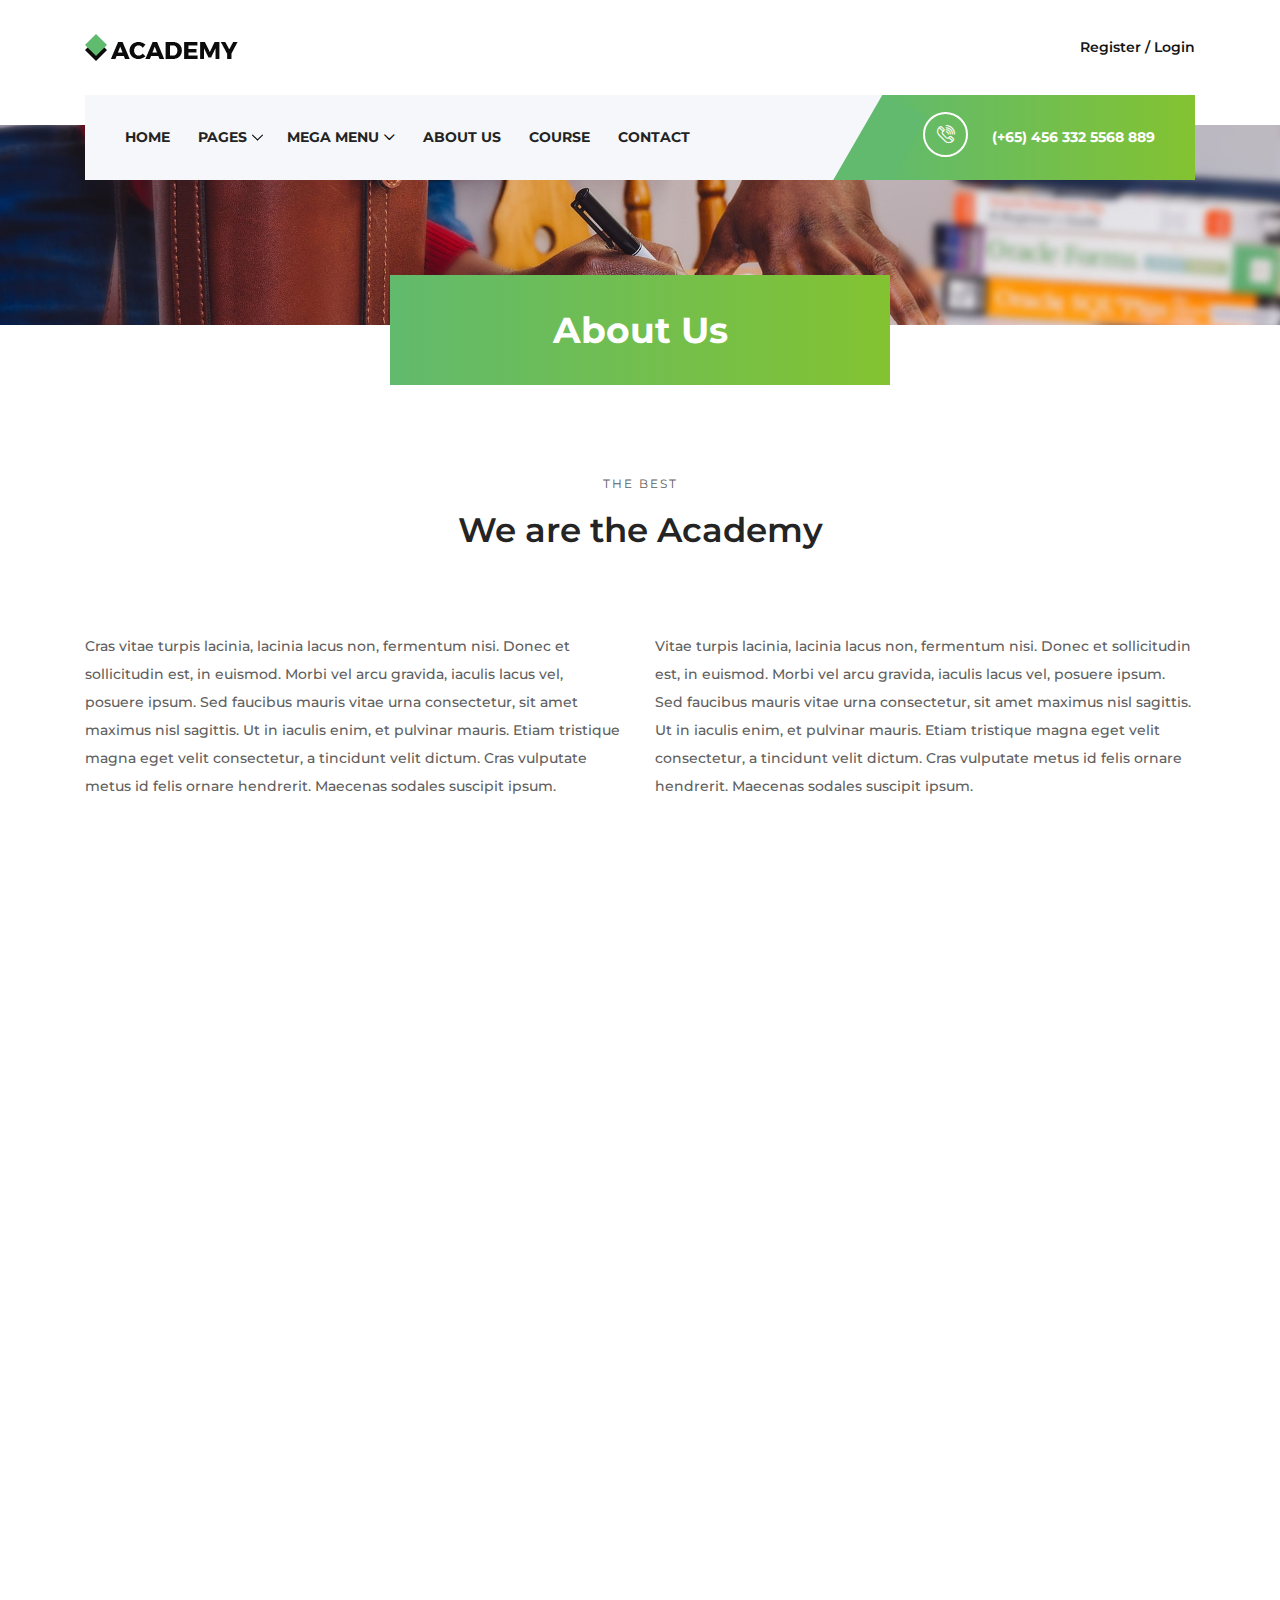
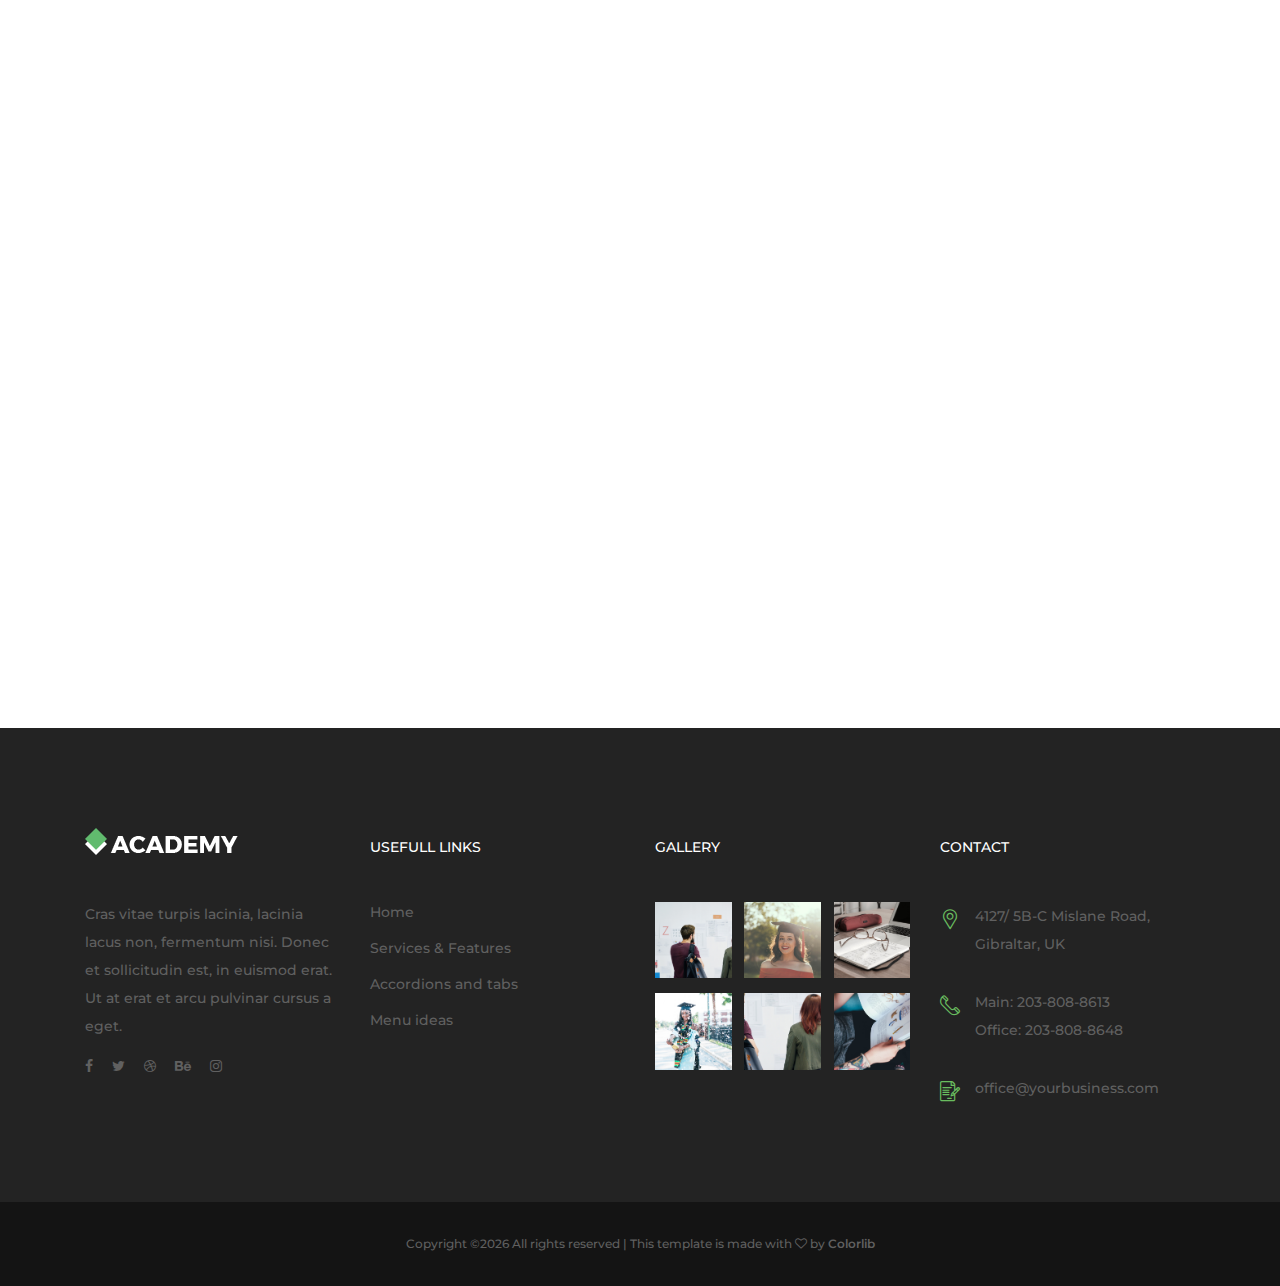
<file: academy/about-us.html>
<!DOCTYPE html>
<html lang="en">

<head>
    <meta charset="UTF-8">
    <meta name="description" content="">
    <meta http-equiv="X-UA-Compatible" content="IE=edge">
    <meta name="viewport" content="width=device-width, initial-scale=1, shrink-to-fit=no">
    <!-- The above 4 meta tags *must* come first in the head; any other head content must come *after* these tags -->

    <!-- Title -->
    <title>Academy - Education Course Template</title>

    <!-- Favicon -->
    <link rel="icon" href="img/core-img/favicon.ico">

    <!-- Core Stylesheet -->
    <link rel="stylesheet" href="style.css">

</head>

<body>
    <!-- ##### Preloader ##### -->
    <div id="preloader">
        <i class="circle-preloader"></i>
    </div>

    <!-- ##### Header Area Start ##### -->
    <header class="header-area">

        <!-- Top Header Area -->
        <div class="top-header">
            <div class="container h-100">
                <div class="row h-100">
                    <div class="col-12 h-100">
                        <div class="header-content h-100 d-flex align-items-center justify-content-between">
                            <div class="academy-logo">
                                <a href="index.html"><img src="img/core-img/logo.png" alt=""></a>
                            </div>
                            <div class="login-content">
                                <a href="#">Register / Login</a>
                            </div>
                        </div>
                    </div>
                </div>
            </div>
        </div>

        <!-- Navbar Area -->
        <div class="academy-main-menu">
            <div class="classy-nav-container breakpoint-off">
                <div class="container">
                    <!-- Menu -->
                    <nav class="classy-navbar justify-content-between" id="academyNav">

                        <!-- Navbar Toggler -->
                        <div class="classy-navbar-toggler">
                            <span class="navbarToggler"><span></span><span></span><span></span></span>
                        </div>

                        <!-- Menu -->
                        <div class="classy-menu">

                            <!-- close btn -->
                            <div class="classycloseIcon">
                                <div class="cross-wrap"><span class="top"></span><span class="bottom"></span></div>
                            </div>

                            <!-- Nav Start -->
                            <div class="classynav">
                                <ul>
                                    <li><a href="index.html">Home</a></li>
                                    <li><a href="#">Pages</a>
                                        <ul class="dropdown">
                                            <li><a href="index.html">Home</a></li>
                                            <li><a href="about-us.html">About Us</a></li>
                                            <li><a href="course.html">Course</a></li>
                                            <li><a href="blog.html">Blog</a></li>
                                            <li><a href="contact.html">Contact</a></li>
                                            <li><a href="elements.html">Elements</a></li>
                                        </ul>
                                    </li>
                                    <li><a href="#">Mega Menu</a>
                                        <div class="megamenu">
                                            <ul class="single-mega cn-col-4">
                                                <li><a href="#">Home</a></li>
                                                <li><a href="#">Services &amp; Features</a></li>
                                                <li><a href="#">Accordions and tabs</a></li>
                                                <li><a href="#">Menu ideas</a></li>
                                                <li><a href="#">Students Gallery</a></li>
                                            </ul>
                                            <ul class="single-mega cn-col-4">
                                                <li><a href="#">Home</a></li>
                                                <li><a href="#">Services &amp; Features</a></li>
                                                <li><a href="#">Accordions and tabs</a></li>
                                                <li><a href="#">Menu ideas</a></li>
                                                <li><a href="#">Students Gallery</a></li>
                                            </ul>
                                            <ul class="single-mega cn-col-4">
                                                <li><a href="#">Home</a></li>
                                                <li><a href="#">Services &amp; Features</a></li>
                                                <li><a href="#">Accordions and tabs</a></li>
                                                <li><a href="#">Menu ideas</a></li>
                                                <li><a href="#">Students Gallery</a></li>
                                            </ul>
                                            <div class="single-mega cn-col-4">
                                                <img src="img/bg-img/bg-1.jpg" alt="">
                                            </div>
                                        </div>
                                    </li>
                                    <li><a href="about-us.html">About Us</a></li>
                                    <li><a href="course.html">Course</a></li>
                                    <li><a href="contact.html">Contact</a></li>
                                </ul>
                            </div>
                            <!-- Nav End -->
                        </div>

                        <!-- Calling Info -->
                        <div class="calling-info">
                            <div class="call-center">
                                <a href="tel:+654563325568889"><i class="icon-telephone-2"></i> <span>(+65) 456 332 5568 889</span></a>
                            </div>
                        </div>
                    </nav>
                </div>
            </div>
        </div>
    </header>
    <!-- ##### Header Area End ##### -->

    <!-- ##### Breadcumb Area Start ##### -->
    <div class="breadcumb-area bg-img" style="background-image: url(img/bg-img/breadcumb.jpg);">
        <div class="bradcumbContent">
            <h2>About Us</h2>
        </div>
    </div>
    <!-- ##### Breadcumb Area End ##### -->

    <!-- ##### About Us Area Start ##### -->
    <section class="about-us-area mt-50 section-padding-100">
        <div class="container">
            <div class="row">
                <div class="col-12">
                    <div class="section-heading text-center mx-auto wow fadeInUp" data-wow-delay="300ms">
                        <span>The Best</span>
                        <h3>We are the Academy</h3>
                    </div>
                </div>
            </div>
            <div class="row">
                <div class="col-12 col-md-6 wow fadeInUp" data-wow-delay="400ms">
                    <p>Cras vitae turpis lacinia, lacinia lacus non, fermentum nisi. Donec et sollicitudin est, in euismod. Morbi vel arcu gravida, iaculis lacus vel, posuere ipsum. Sed faucibus mauris vitae urna consectetur, sit amet maximus nisl sagittis. Ut in iaculis enim, et pulvinar mauris. Etiam tristique magna eget velit consectetur, a tincidunt velit dictum. Cras vulputate metus id felis ornare hendrerit. Maecenas sodales suscipit ipsum.</p>
                </div>
                <div class="col-12 col-md-6 wow fadeInUp" data-wow-delay="500ms">
                    <p>Vitae turpis lacinia, lacinia lacus non, fermentum nisi. Donec et sollicitudin est, in euismod. Morbi vel arcu gravida, iaculis lacus vel, posuere ipsum. Sed faucibus mauris vitae urna consectetur, sit amet maximus nisl sagittis. Ut in iaculis enim, et pulvinar mauris. Etiam tristique magna eget velit consectetur, a tincidunt velit dictum. Cras vulputate metus id felis ornare hendrerit. Maecenas sodales suscipit ipsum.</p>
                </div>
            </div>
            <div class="row">
                <div class="col-12">
                    <div class="about-slides owl-carousel mt-100 wow fadeInUp" data-wow-delay="600ms">
                        <img src="img/bg-img/bg-3.jpg" alt="">
                        <img src="img/bg-img/bg-2.jpg" alt="">
                        <img src="img/bg-img/bg-1.jpg" alt="">
                    </div>
                </div>
            </div>
        </div>
    </section>
    <!-- ##### About Us Area End ##### -->

    <!-- ##### Team Area Start ##### -->
    <section class="teachers-area section-padding-0-100">
        <div class="container">
            <div class="row">
                <div class="col-12">
                    <div class="section-heading text-center mx-auto wow fadeInUp" data-wow-delay="300ms">
                        <span>The Best</span>
                        <h3>Meet the Teachers</h3>
                    </div>
                </div>
            </div>

            <div class="row">
                <!-- Single Teachers -->
                <div class="col-12 col-sm-6 col-lg-3">
                    <div class="single-teachers-area text-center mb-100 wow fadeInUp" data-wow-delay="400ms">
                        <!-- Thumbnail -->
                        <div class="teachers-thumbnail">
                            <img src="img/bg-img/tea1.jpg" alt="">
                        </div>
                        <!-- Meta Info -->
                        <div class="teachers-info mt-30">
                            <h5>Maria D. Smith</h5>
                            <span>Marketing Proffesor</span>
                        </div>
                    </div>
                </div>
                <!-- Single Teachers -->
                <div class="col-12 col-sm-6 col-lg-3">
                    <div class="single-teachers-area text-center mb-100 wow fadeInUp" data-wow-delay="500ms">
                        <!-- Thumbnail -->
                        <div class="teachers-thumbnail">
                            <img src="img/bg-img/tea2.jpg" alt="">
                        </div>
                        <!-- Meta Info -->
                        <div class="teachers-info mt-30">
                            <h5>Simon Duval</h5>
                            <span>Digital Proffesor</span>
                        </div>
                    </div>
                </div>
                <!-- Single Teachers -->
                <div class="col-12 col-sm-6 col-lg-3">
                    <div class="single-teachers-area text-center mb-100 wow fadeInUp" data-wow-delay="600ms">
                        <!-- Thumbnail -->
                        <div class="teachers-thumbnail">
                            <img src="img/bg-img/tea3.jpg" alt="">
                        </div>
                        <!-- Meta Info -->
                        <div class="teachers-info mt-30">
                            <h5>James Hogan</h5>
                            <span>HTML Proffesor</span>
                        </div>
                    </div>
                </div>
                <!-- Single Teachers -->
                <div class="col-12 col-sm-6 col-lg-3">
                    <div class="single-teachers-area text-center mb-100 wow fadeInUp" data-wow-delay="700ms">
                        <!-- Thumbnail -->
                        <div class="teachers-thumbnail">
                            <img src="img/bg-img/tea4.jpg" alt="">
                        </div>
                        <!-- Meta Info -->
                        <div class="teachers-info mt-30">
                            <h5>Claudia Williams</h5>
                            <span>Marketing Proffesor</span>
                        </div>
                    </div>
                </div>
            </div>

            <div class="row">
                <div class="col-12">
                    <div class="view-all text-center wow fadeInUp" data-wow-delay="800ms">
                        <a href="#" class="btn academy-btn">All Teachers</a>
                    </div>
                </div>
            </div>
        </div>
    </section>
    <!-- ##### Features Area Start ##### -->

    <!-- ##### Footer Area Start ##### -->
    <footer class="footer-area">
        <div class="main-footer-area section-padding-100-0">
            <div class="container">
                <div class="row">
                    <!-- Footer Widget Area -->
                    <div class="col-12 col-sm-6 col-lg-3">
                        <div class="footer-widget mb-100">
                            <div class="widget-title">
                                <a href="#"><img src="img/core-img/logo2.png" alt=""></a>
                            </div>
                            <p>Cras vitae turpis lacinia, lacinia lacus non, fermentum nisi. Donec et sollicitudin est, in euismod erat. Ut at erat et arcu pulvinar cursus a eget.</p>
                            <div class="footer-social-info">
                                <a href="#"><i class="fa fa-facebook"></i></a>
                                <a href="#"><i class="fa fa-twitter"></i></a>
                                <a href="#"><i class="fa fa-dribbble"></i></a>
                                <a href="#"><i class="fa fa-behance"></i></a>
                                <a href="#"><i class="fa fa-instagram"></i></a>
                            </div>
                        </div>
                    </div>
                    <!-- Footer Widget Area -->
                    <div class="col-12 col-sm-6 col-lg-3">
                        <div class="footer-widget mb-100">
                            <div class="widget-title">
                                <h6>Usefull Links</h6>
                            </div>
                            <nav>
                                <ul class="useful-links">
                                    <li><a href="#">Home</a></li>
                                    <li><a href="#">Services &amp; Features</a></li>
                                    <li><a href="#">Accordions and tabs</a></li>
                                    <li><a href="#">Menu ideas</a></li>
                                </ul>
                            </nav>
                        </div>
                    </div>
                    <!-- Footer Widget Area -->
                    <div class="col-12 col-sm-6 col-lg-3">
                        <div class="footer-widget mb-100">
                            <div class="widget-title">
                                <h6>Gallery</h6>
                            </div>
                            <div class="gallery-list d-flex justify-content-between flex-wrap">
                                <a href="img/bg-img/gallery1.jpg" class="gallery-img" title="Gallery Image 1"><img src="img/bg-img/gallery1.jpg" alt=""></a>
                                <a href="img/bg-img/gallery2.jpg" class="gallery-img" title="Gallery Image 2"><img src="img/bg-img/gallery2.jpg" alt=""></a>
                                <a href="img/bg-img/gallery3.jpg" class="gallery-img" title="Gallery Image 3"><img src="img/bg-img/gallery3.jpg" alt=""></a>
                                <a href="img/bg-img/gallery4.jpg" class="gallery-img" title="Gallery Image 4"><img src="img/bg-img/gallery4.jpg" alt=""></a>
                                <a href="img/bg-img/gallery5.jpg" class="gallery-img" title="Gallery Image 5"><img src="img/bg-img/gallery5.jpg" alt=""></a>
                                <a href="img/bg-img/gallery6.jpg" class="gallery-img" title="Gallery Image 6"><img src="img/bg-img/gallery6.jpg" alt=""></a>
                            </div>
                        </div>
                    </div>
                    <!-- Footer Widget Area -->
                    <div class="col-12 col-sm-6 col-lg-3">
                        <div class="footer-widget mb-100">
                            <div class="widget-title">
                                <h6>Contact</h6>
                            </div>
                            <div class="single-contact d-flex mb-30">
                                <i class="icon-placeholder"></i>
                                <p>4127/ 5B-C Mislane Road, Gibraltar, UK</p>
                            </div>
                            <div class="single-contact d-flex mb-30">
                                <i class="icon-telephone-1"></i>
                                <p>Main: 203-808-8613 <br>Office: 203-808-8648</p>
                            </div>
                            <div class="single-contact d-flex">
                                <i class="icon-contract"></i>
                                <p>office@yourbusiness.com</p>
                            </div>
                        </div>
                    </div>
                </div>
            </div>
        </div>
        <div class="bottom-footer-area">
            <div class="container">
                <div class="row">
                    <div class="col-12">
                        <p><!-- Link back to Colorlib can't be removed. Template is licensed under CC BY 3.0. -->
Copyright &copy;<script>document.write(new Date().getFullYear());</script> All rights reserved | This template is made with <i class="fa fa-heart-o" aria-hidden="true"></i> by <a href="https://colorlib.com" target="_blank">Colorlib</a>
<!-- Link back to Colorlib can't be removed. Template is licensed under CC BY 3.0. --></p>
                    </div>
                </div>
            </div>
        </div>
    </footer>
    <!-- ##### Footer Area Start ##### -->

    <!-- ##### All Javascript Script ##### -->
    <!-- jQuery-2.2.4 js -->
    <script src="js/jquery/jquery-2.2.4.min.js"></script>
    <!-- Popper js -->
    <script src="js/bootstrap/popper.min.js"></script>
    <!-- Bootstrap js -->
    <script src="js/bootstrap/bootstrap.min.js"></script>
    <!-- All Plugins js -->
    <script src="js/plugins/plugins.js"></script>
    <!-- Active js -->
    <script src="js/active.js"></script>
</body>

</html>
</file>
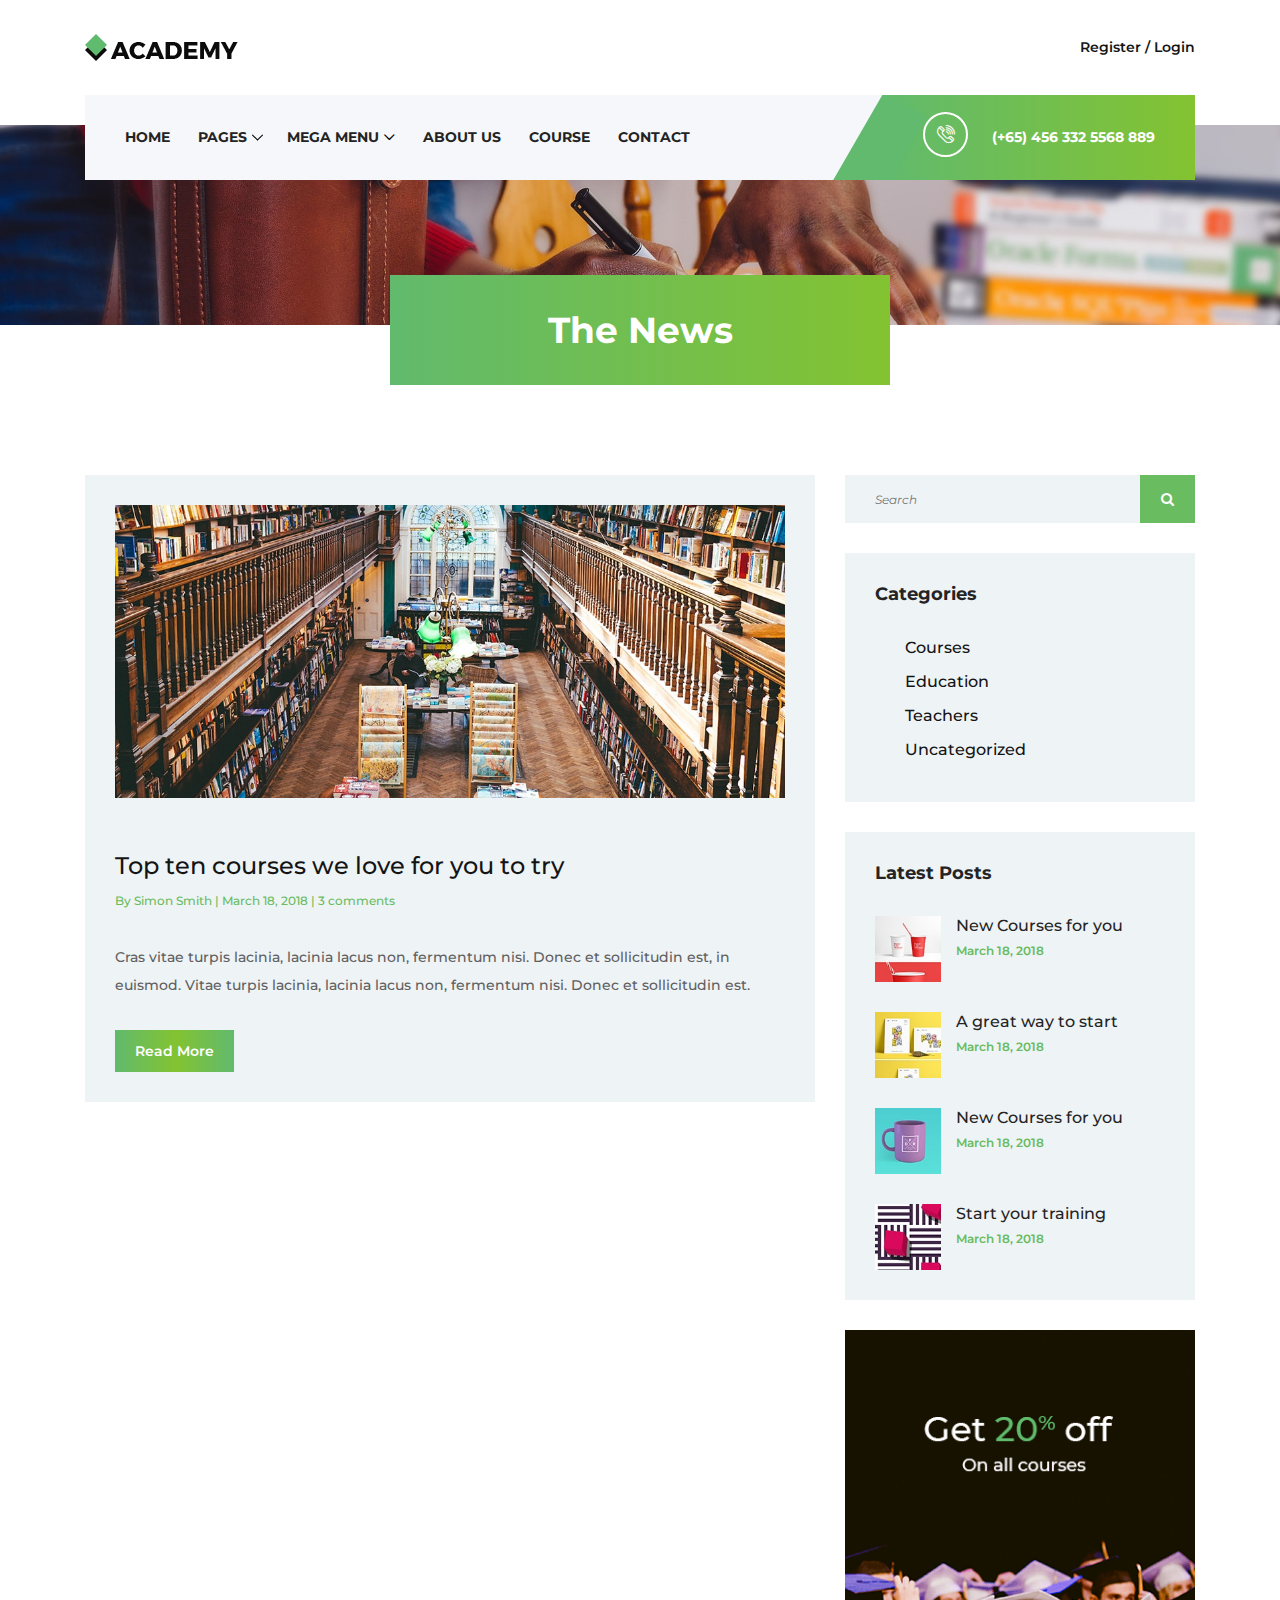
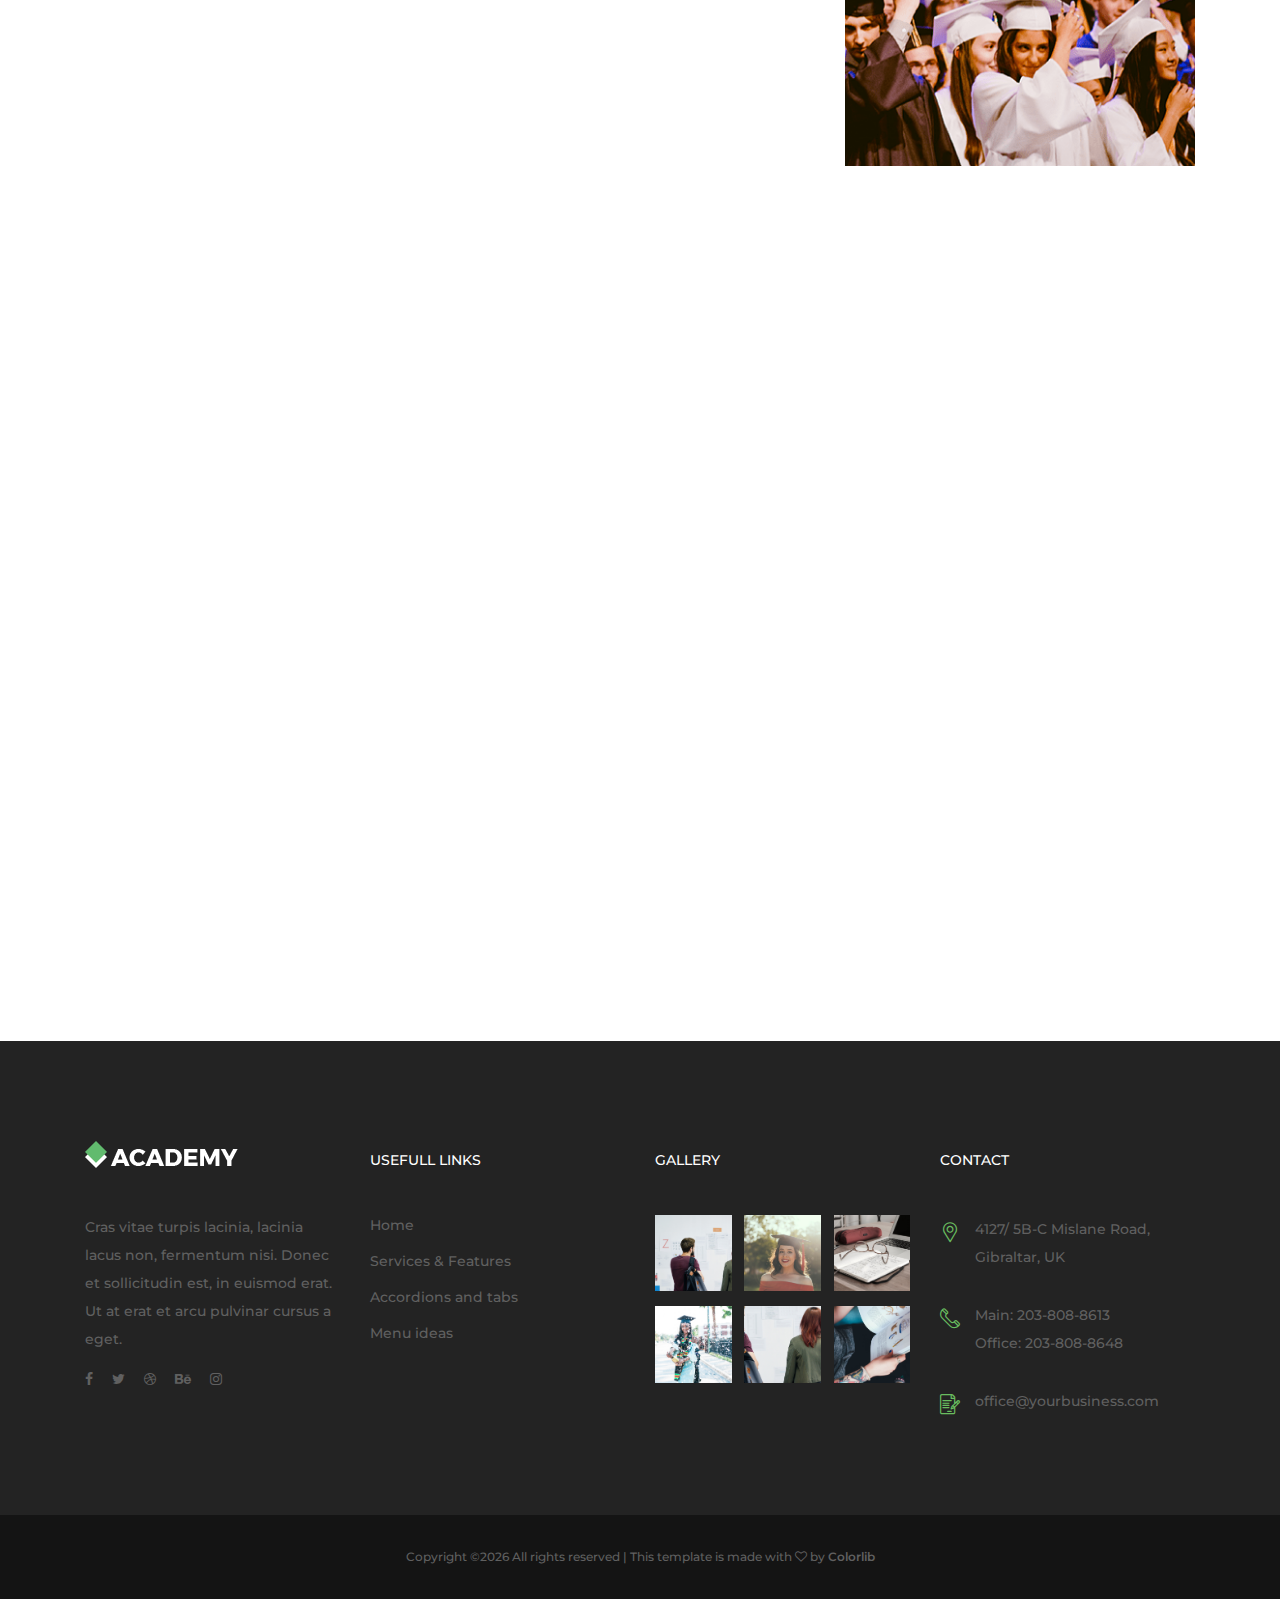
<file: academy/blog.html>
<!DOCTYPE html>
<html lang="en">

<head>
    <meta charset="UTF-8">
    <meta name="description" content="">
    <meta http-equiv="X-UA-Compatible" content="IE=edge">
    <meta name="viewport" content="width=device-width, initial-scale=1, shrink-to-fit=no">
    <!-- The above 4 meta tags *must* come first in the head; any other head content must come *after* these tags -->

    <!-- Title -->
    <title>Academy - Education Course Template</title>

    <!-- Favicon -->
    <link rel="icon" href="img/core-img/favicon.ico">

    <!-- Core Stylesheet -->
    <link rel="stylesheet" href="style.css">

</head>

<body>
    <!-- ##### Preloader ##### -->
    <div id="preloader">
        <i class="circle-preloader"></i>
    </div>

    <!-- ##### Header Area Start ##### -->
    <header class="header-area">

        <!-- Top Header Area -->
        <div class="top-header">
            <div class="container h-100">
                <div class="row h-100">
                    <div class="col-12 h-100">
                        <div class="header-content h-100 d-flex align-items-center justify-content-between">
                            <div class="academy-logo">
                                <a href="index.html"><img src="img/core-img/logo.png" alt=""></a>
                            </div>
                            <div class="login-content">
                                <a href="#">Register / Login</a>
                            </div>
                        </div>
                    </div>
                </div>
            </div>
        </div>

        <!-- Navbar Area -->
        <div class="academy-main-menu">
            <div class="classy-nav-container breakpoint-off">
                <div class="container">
                    <!-- Menu -->
                    <nav class="classy-navbar justify-content-between" id="academyNav">

                        <!-- Navbar Toggler -->
                        <div class="classy-navbar-toggler">
                            <span class="navbarToggler"><span></span><span></span><span></span></span>
                        </div>

                        <!-- Menu -->
                        <div class="classy-menu">

                            <!-- close btn -->
                            <div class="classycloseIcon">
                                <div class="cross-wrap"><span class="top"></span><span class="bottom"></span></div>
                            </div>

                            <!-- Nav Start -->
                            <div class="classynav">
                                <ul>
                                    <li><a href="index.html">Home</a></li>
                                    <li><a href="#">Pages</a>
                                        <ul class="dropdown">
                                            <li><a href="index.html">Home</a></li>
                                            <li><a href="about-us.html">About Us</a></li>
                                            <li><a href="course.html">Course</a></li>
                                            <li><a href="blog.html">Blog</a></li>
                                            <li><a href="contact.html">Contact</a></li>
                                            <li><a href="elements.html">Elements</a></li>
                                        </ul>
                                    </li>
                                    <li><a href="#">Mega Menu</a>
                                        <div class="megamenu">
                                            <ul class="single-mega cn-col-4">
                                                <li><a href="#">Home</a></li>
                                                <li><a href="#">Services &amp; Features</a></li>
                                                <li><a href="#">Accordions and tabs</a></li>
                                                <li><a href="#">Menu ideas</a></li>
                                                <li><a href="#">Students Gallery</a></li>
                                            </ul>
                                            <ul class="single-mega cn-col-4">
                                                <li><a href="#">Home</a></li>
                                                <li><a href="#">Services &amp; Features</a></li>
                                                <li><a href="#">Accordions and tabs</a></li>
                                                <li><a href="#">Menu ideas</a></li>
                                                <li><a href="#">Students Gallery</a></li>
                                            </ul>
                                            <ul class="single-mega cn-col-4">
                                                <li><a href="#">Home</a></li>
                                                <li><a href="#">Services &amp; Features</a></li>
                                                <li><a href="#">Accordions and tabs</a></li>
                                                <li><a href="#">Menu ideas</a></li>
                                                <li><a href="#">Students Gallery</a></li>
                                            </ul>
                                            <div class="single-mega cn-col-4">
                                                <img src="img/bg-img/bg-1.jpg" alt="">
                                            </div>
                                        </div>
                                    </li>
                                    <li><a href="about-us.html">About Us</a></li>
                                    <li><a href="course.html">Course</a></li>
                                    <li><a href="contact.html">Contact</a></li>
                                </ul>
                            </div>
                            <!-- Nav End -->
                        </div>

                        <!-- Calling Info -->
                        <div class="calling-info">
                            <div class="call-center">
                                <a href="tel:+654563325568889"><i class="icon-telephone-2"></i> <span>(+65) 456 332 5568 889</span></a>
                            </div>
                        </div>
                    </nav>
                </div>
            </div>
        </div>
    </header>
    <!-- ##### Header Area End ##### -->

    <!-- ##### Breadcumb Area Start ##### -->
    <div class="breadcumb-area bg-img" style="background-image: url(img/bg-img/breadcumb.jpg);">
        <div class="bradcumbContent">
            <h2>The News</h2>
        </div>
    </div>
    <!-- ##### Breadcumb Area End ##### -->

    <!-- ##### Blog Area Start ##### -->
    <div class="blog-area mt-50 section-padding-100">
        <div class="container">
            <div class="row">
                <div class="col-12 col-md-8">
                    <div class="academy-blog-posts">
                        <div class="row">

                            <!-- Single Blog Start -->
                            <div class="col-12">
                                <div class="single-blog-post mb-50 wow fadeInUp" data-wow-delay="300ms">
                                    <!-- Post Thumb -->
                                    <div class="blog-post-thumb mb-50">
                                        <img src="img/blog-img/1.jpg" alt="">
                                    </div>
                                    <!-- Post Title -->
                                    <a href="#" class="post-title">Top ten courses we love for you to try</a>
                                    <!-- Post Meta -->
                                    <div class="post-meta">
                                        <p>By <a href="#">Simon Smith</a> | <a href="#">March 18, 2018</a> | <a href="#">3 comments</a></p>
                                    </div>
                                    <!-- Post Excerpt -->
                                    <p>Cras vitae turpis lacinia, lacinia lacus non, fermentum nisi. Donec et sollicitudin est, in euismod. Vitae turpis lacinia, lacinia lacus non, fermentum nisi. Donec et sollicitudin est.</p>
                                    <!-- Read More btn -->
                                    <a href="#" class="btn academy-btn btn-sm mt-15">Read More</a>
                                </div>
                            </div>

                            <!-- Single Blog Start -->
                            <div class="col-12">
                                <div class="single-blog-post mb-50 wow fadeInUp" data-wow-delay="400ms">
                                    <!-- Post Thumb -->
                                    <div class="blog-post-thumb mb-50">
                                        <img src="img/blog-img/2.jpg" alt="">
                                    </div>
                                    <!-- Post Title -->
                                    <a href="#" class="post-title">Top ten courses we love for you to try</a>
                                    <!-- Post Meta -->
                                    <div class="post-meta">
                                        <p>By <a href="#">Simon Smith</a> | <a href="#">March 18, 2018</a> | <a href="#">3 comments</a></p>
                                    </div>
                                    <!-- Post Excerpt -->
                                    <p>Cras vitae turpis lacinia, lacinia lacus non, fermentum nisi. Donec et sollicitudin est, in euismod. Vitae turpis lacinia, lacinia lacus non, fermentum nisi. Donec et sollicitudin est.</p>
                                    <!-- Read More btn -->
                                    <a href="#" class="btn academy-btn btn-sm mt-15">Read More</a>
                                </div>
                            </div>

                            <!-- Single Blog Start -->
                            <div class="col-12">
                                <div class="single-blog-post mb-50 wow fadeInUp" data-wow-delay="500ms">
                                    <!-- Post Thumb -->
                                    <div class="blog-post-thumb mb-50">
                                        <img src="img/blog-img/3.jpg" alt="">
                                    </div>
                                    <!-- Post Title -->
                                    <a href="#" class="post-title">Top ten courses we love for you to try</a>
                                    <!-- Post Meta -->
                                    <div class="post-meta">
                                        <p>By <a href="#">Simon Smith</a> | <a href="#">March 18, 2018</a> | <a href="#">3 comments</a></p>
                                    </div>
                                    <!-- Post Excerpt -->
                                    <p>Cras vitae turpis lacinia, lacinia lacus non, fermentum nisi. Donec et sollicitudin est, in euismod. Vitae turpis lacinia, lacinia lacus non, fermentum nisi. Donec et sollicitudin est.</p>
                                    <!-- Read More btn -->
                                    <a href="#" class="btn academy-btn btn-sm mt-15">Read More</a>
                                </div>
                            </div>

                        </div>
                    </div>
                    <!-- Pagination Area Start -->
                    <div class="academy-pagination-area wow fadeInUp" data-wow-delay="400ms">
                        <nav>
                            <ul class="pagination">
                                <li class="page-item active"><a class="page-link" href="#">01</a></li>
                                <li class="page-item"><a class="page-link" href="#">02</a></li>
                                <li class="page-item"><a class="page-link" href="#">03</a></li>
                            </ul>
                        </nav>
                    </div>
                </div>

                <div class="col-12 col-md-4">
                    <div class="academy-blog-sidebar">
                        <!-- Blog Post Widget -->
                        <div class="blog-post-search-widget mb-30">
                            <form action="#" method="post">
                                <input type="search" name="search" id="Search" placeholder="Search">
                                <button type="submit"><i class="fa fa-search" aria-hidden="true"></i></button>
                            </form>
                        </div>

                        <!-- Blog Post Catagories -->
                        <div class="blog-post-categories mb-30">
                            <h5>Categories</h5>
                            <ul>
                                <li><a href="#">Courses</a></li>
                                <li><a href="#">Education</a></li>
                                <li><a href="#">Teachers</a></li>
                                <li><a href="#">Uncategorized</a></li>
                            </ul>
                        </div>

                        <!-- Latest Blog Posts Area -->
                        <div class="latest-blog-posts mb-30">
                            <h5>Latest Posts</h5>
                            <!-- Single Latest Blog Post -->
                            <div class="single-latest-blog-post d-flex mb-30">
                                <div class="latest-blog-post-thumb">
                                    <img src="img/blog-img/lb-1.jpg" alt="">
                                </div>
                                <div class="latest-blog-post-content">
                                    <a href="#" class="post-title">
                                        <h6>New Courses for you</h6>
                                    </a>
                                    <a href="#" class="post-date">March 18, 2018</a>
                                </div>
                            </div>
                            <!-- Single Latest Blog Post -->
                            <div class="single-latest-blog-post d-flex mb-30">
                                <div class="latest-blog-post-thumb">
                                    <img src="img/blog-img/lb-2.jpg" alt="">
                                </div>
                                <div class="latest-blog-post-content">
                                    <a href="#" class="post-title">
                                        <h6>A great way to start</h6>
                                    </a>
                                    <a href="#" class="post-date">March 18, 2018</a>
                                </div>
                            </div>
                            <!-- Single Latest Blog Post -->
                            <div class="single-latest-blog-post d-flex mb-30">
                                <div class="latest-blog-post-thumb">
                                    <img src="img/blog-img/lb-3.jpg" alt="">
                                </div>
                                <div class="latest-blog-post-content">
                                    <a href="#" class="post-title">
                                        <h6>New Courses for you</h6>
                                    </a>
                                    <a href="#" class="post-date">March 18, 2018</a>
                                </div>
                            </div>
                            <!-- Single Latest Blog Post -->
                            <div class="single-latest-blog-post d-flex">
                                <div class="latest-blog-post-thumb">
                                    <img src="img/blog-img/lb-4.jpg" alt="">
                                </div>
                                <div class="latest-blog-post-content">
                                    <a href="#" class="post-title">
                                        <h6>Start your training</h6>
                                    </a>
                                    <a href="#" class="post-date">March 18, 2018</a>
                                </div>
                            </div>
                        </div>

                        <!-- Add Widget -->
                        <div class="add-widget">
                            <a href="#"><img src="img/blog-img/add.png" alt=""></a>
                        </div>
                    </div>
                </div>
            </div>
        </div>
    </div>
    <!-- ##### Blog Area End ##### -->

    <!-- ##### Footer Area Start ##### -->
    <footer class="footer-area">
        <div class="main-footer-area section-padding-100-0">
            <div class="container">
                <div class="row">
                    <!-- Footer Widget Area -->
                    <div class="col-12 col-sm-6 col-lg-3">
                        <div class="footer-widget mb-100">
                            <div class="widget-title">
                                <a href="#"><img src="img/core-img/logo2.png" alt=""></a>
                            </div>
                            <p>Cras vitae turpis lacinia, lacinia lacus non, fermentum nisi. Donec et sollicitudin est, in euismod erat. Ut at erat et arcu pulvinar cursus a eget.</p>
                            <div class="footer-social-info">
                                <a href="#"><i class="fa fa-facebook"></i></a>
                                <a href="#"><i class="fa fa-twitter"></i></a>
                                <a href="#"><i class="fa fa-dribbble"></i></a>
                                <a href="#"><i class="fa fa-behance"></i></a>
                                <a href="#"><i class="fa fa-instagram"></i></a>
                            </div>
                        </div>
                    </div>
                    <!-- Footer Widget Area -->
                    <div class="col-12 col-sm-6 col-lg-3">
                        <div class="footer-widget mb-100">
                            <div class="widget-title">
                                <h6>Usefull Links</h6>
                            </div>
                            <nav>
                                <ul class="useful-links">
                                    <li><a href="#">Home</a></li>
                                    <li><a href="#">Services &amp; Features</a></li>
                                    <li><a href="#">Accordions and tabs</a></li>
                                    <li><a href="#">Menu ideas</a></li>
                                </ul>
                            </nav>
                        </div>
                    </div>
                    <!-- Footer Widget Area -->
                    <div class="col-12 col-sm-6 col-lg-3">
                        <div class="footer-widget mb-100">
                            <div class="widget-title">
                                <h6>Gallery</h6>
                            </div>
                            <div class="gallery-list d-flex justify-content-between flex-wrap">
                                <a href="img/bg-img/gallery1.jpg" class="gallery-img" title="Gallery Image 1"><img src="img/bg-img/gallery1.jpg" alt=""></a>
                                <a href="img/bg-img/gallery2.jpg" class="gallery-img" title="Gallery Image 2"><img src="img/bg-img/gallery2.jpg" alt=""></a>
                                <a href="img/bg-img/gallery3.jpg" class="gallery-img" title="Gallery Image 3"><img src="img/bg-img/gallery3.jpg" alt=""></a>
                                <a href="img/bg-img/gallery4.jpg" class="gallery-img" title="Gallery Image 4"><img src="img/bg-img/gallery4.jpg" alt=""></a>
                                <a href="img/bg-img/gallery5.jpg" class="gallery-img" title="Gallery Image 5"><img src="img/bg-img/gallery5.jpg" alt=""></a>
                                <a href="img/bg-img/gallery6.jpg" class="gallery-img" title="Gallery Image 6"><img src="img/bg-img/gallery6.jpg" alt=""></a>
                            </div>
                        </div>
                    </div>
                    <!-- Footer Widget Area -->
                    <div class="col-12 col-sm-6 col-lg-3">
                        <div class="footer-widget mb-100">
                            <div class="widget-title">
                                <h6>Contact</h6>
                            </div>
                            <div class="single-contact d-flex mb-30">
                                <i class="icon-placeholder"></i>
                                <p>4127/ 5B-C Mislane Road, Gibraltar, UK</p>
                            </div>
                            <div class="single-contact d-flex mb-30">
                                <i class="icon-telephone-1"></i>
                                <p>Main: 203-808-8613 <br>Office: 203-808-8648</p>
                            </div>
                            <div class="single-contact d-flex">
                                <i class="icon-contract"></i>
                                <p>office@yourbusiness.com</p>
                            </div>
                        </div>
                    </div>
                </div>
            </div>
        </div>
        <div class="bottom-footer-area">
            <div class="container">
                <div class="row">
                    <div class="col-12">
                        <p><!-- Link back to Colorlib can't be removed. Template is licensed under CC BY 3.0. -->
Copyright &copy;<script>document.write(new Date().getFullYear());</script> All rights reserved | This template is made with <i class="fa fa-heart-o" aria-hidden="true"></i> by <a href="https://colorlib.com" target="_blank">Colorlib</a>
<!-- Link back to Colorlib can't be removed. Template is licensed under CC BY 3.0. --></p>
                    </div>
                </div>
            </div>
        </div>
    </footer>
    <!-- ##### Footer Area Start ##### -->

    <!-- ##### All Javascript Script ##### -->
    <!-- jQuery-2.2.4 js -->
    <script src="js/jquery/jquery-2.2.4.min.js"></script>
    <!-- Popper js -->
    <script src="js/bootstrap/popper.min.js"></script>
    <!-- Bootstrap js -->
    <script src="js/bootstrap/bootstrap.min.js"></script>
    <!-- All Plugins js -->
    <script src="js/plugins/plugins.js"></script>
    <!-- Active js -->
    <script src="js/active.js"></script>
</body>

</html>
</file>
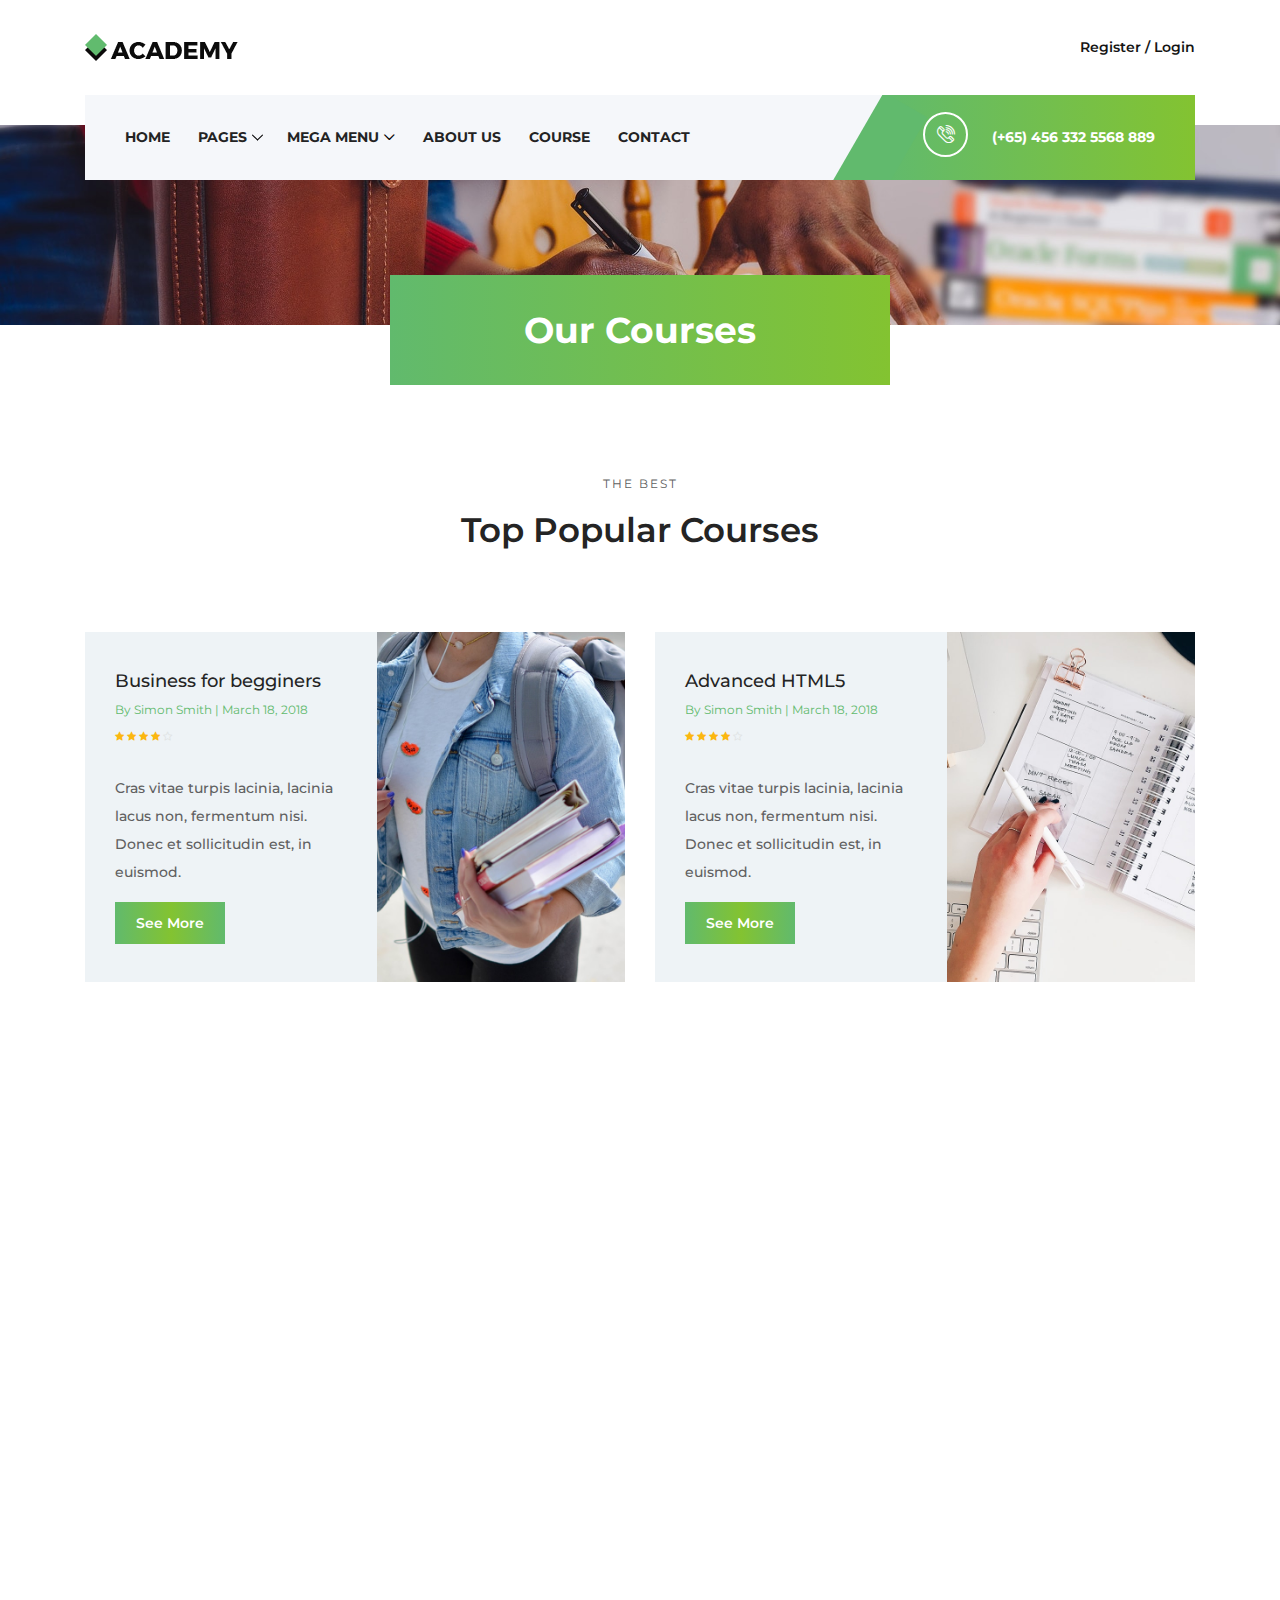
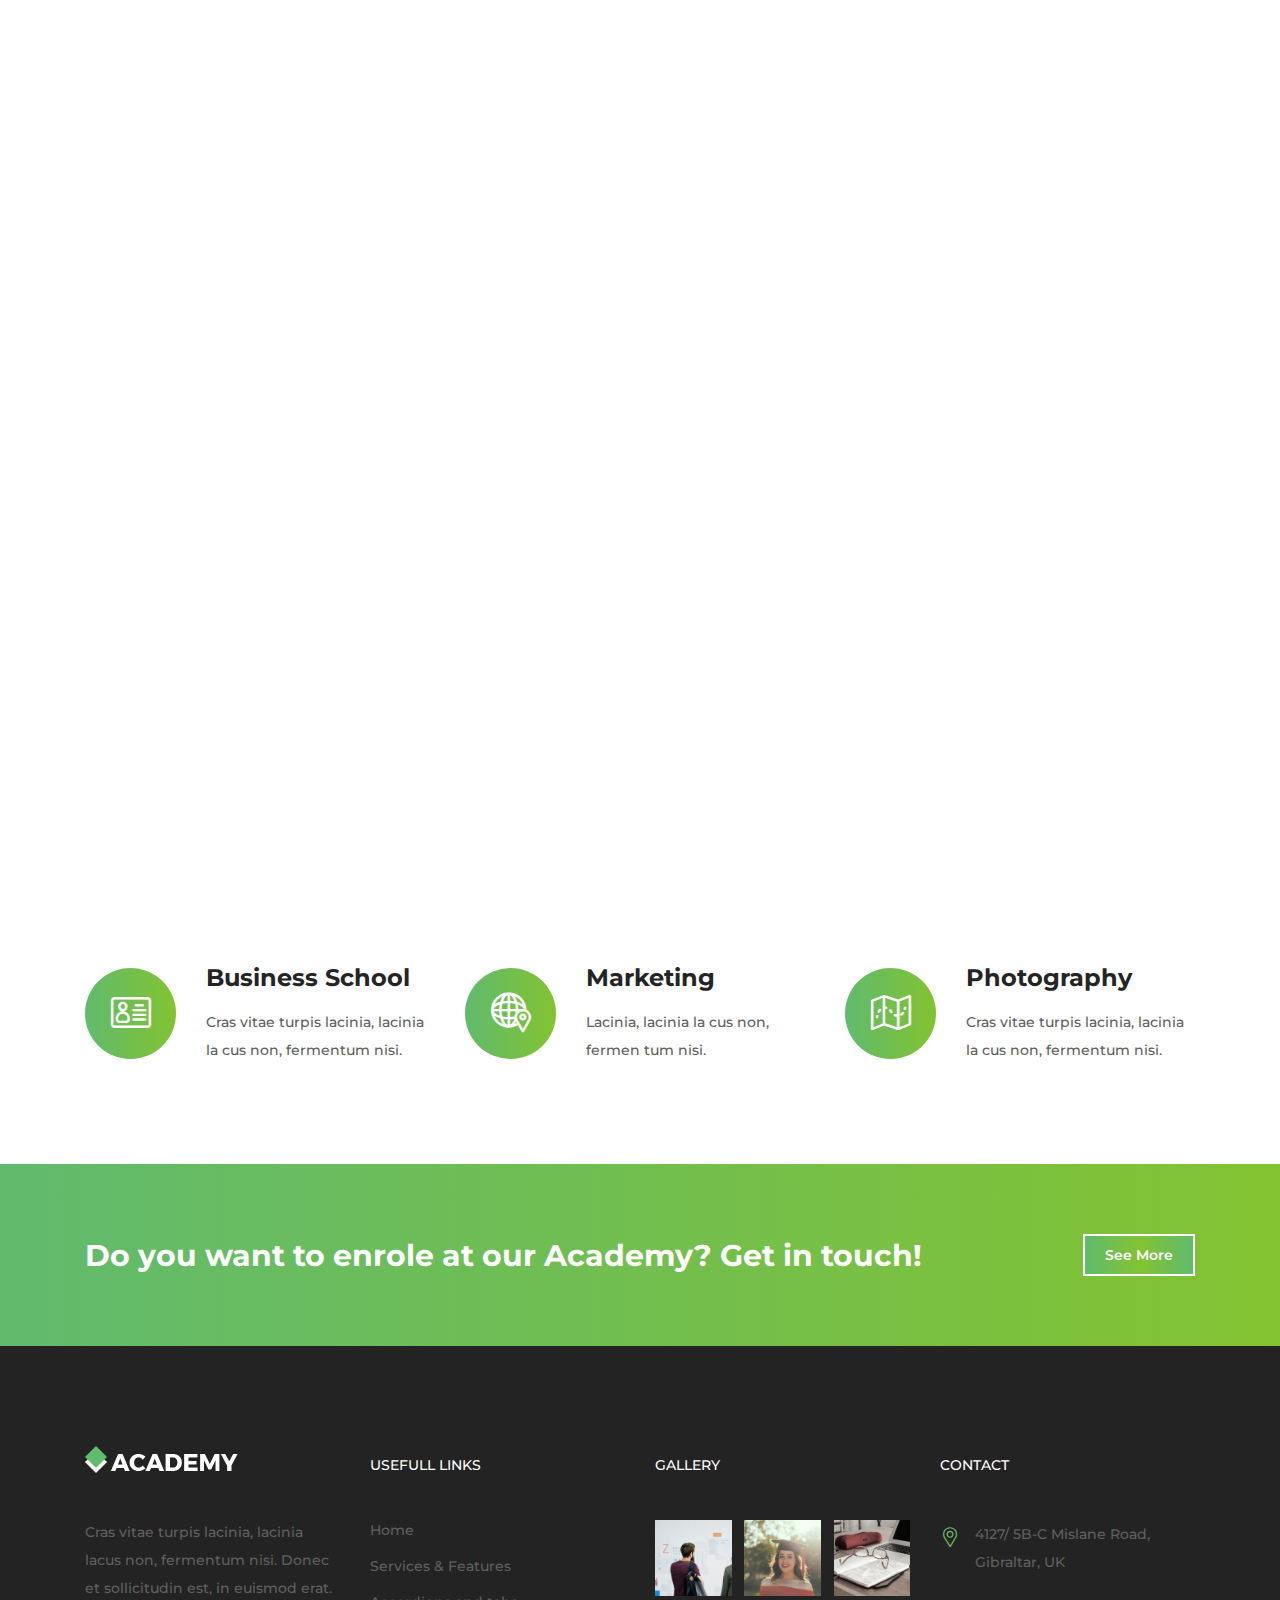
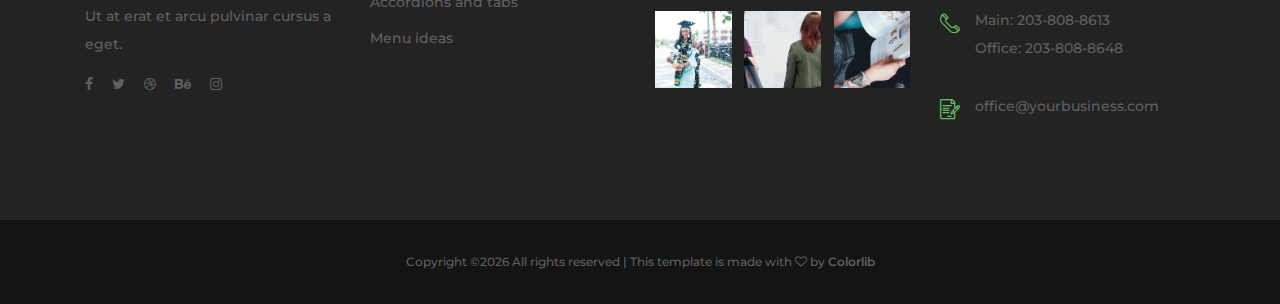
<file: academy/course.html>
<!DOCTYPE html>
<html lang="en">

<head>
    <meta charset="UTF-8">
    <meta name="description" content="">
    <meta http-equiv="X-UA-Compatible" content="IE=edge">
    <meta name="viewport" content="width=device-width, initial-scale=1, shrink-to-fit=no">
    <!-- The above 4 meta tags *must* come first in the head; any other head content must come *after* these tags -->

    <!-- Title -->
    <title>Academy - Education Course Template</title>

    <!-- Favicon -->
    <link rel="icon" href="img/core-img/favicon.ico">

    <!-- Core Stylesheet -->
    <link rel="stylesheet" href="style.css">

</head>

<body>
    <!-- ##### Preloader ##### -->
    <div id="preloader">
        <i class="circle-preloader"></i>
    </div>

    <!-- ##### Header Area Start ##### -->
    <header class="header-area">

        <!-- Top Header Area -->
        <div class="top-header">
            <div class="container h-100">
                <div class="row h-100">
                    <div class="col-12 h-100">
                        <div class="header-content h-100 d-flex align-items-center justify-content-between">
                            <div class="academy-logo">
                                <a href="index.html"><img src="img/core-img/logo.png" alt=""></a>
                            </div>
                            <div class="login-content">
                                <a href="#">Register / Login</a>
                            </div>
                        </div>
                    </div>
                </div>
            </div>
        </div>

        <!-- Navbar Area -->
        <div class="academy-main-menu">
            <div class="classy-nav-container breakpoint-off">
                <div class="container">
                    <!-- Menu -->
                    <nav class="classy-navbar justify-content-between" id="academyNav">

                        <!-- Navbar Toggler -->
                        <div class="classy-navbar-toggler">
                            <span class="navbarToggler"><span></span><span></span><span></span></span>
                        </div>

                        <!-- Menu -->
                        <div class="classy-menu">

                            <!-- close btn -->
                            <div class="classycloseIcon">
                                <div class="cross-wrap"><span class="top"></span><span class="bottom"></span></div>
                            </div>

                            <!-- Nav Start -->
                            <div class="classynav">
                                <ul>
                                    <li><a href="index.html">Home</a></li>
                                    <li><a href="#">Pages</a>
                                        <ul class="dropdown">
                                            <li><a href="index.html">Home</a></li>
                                            <li><a href="about-us.html">About Us</a></li>
                                            <li><a href="course.html">Course</a></li>
                                            <li><a href="blog.html">Blog</a></li>
                                            <li><a href="contact.html">Contact</a></li>
                                            <li><a href="elements.html">Elements</a></li>
                                        </ul>
                                    </li>
                                    <li><a href="#">Mega Menu</a>
                                        <div class="megamenu">
                                            <ul class="single-mega cn-col-4">
                                                <li><a href="#">Home</a></li>
                                                <li><a href="#">Services &amp; Features</a></li>
                                                <li><a href="#">Accordions and tabs</a></li>
                                                <li><a href="#">Menu ideas</a></li>
                                                <li><a href="#">Students Gallery</a></li>
                                            </ul>
                                            <ul class="single-mega cn-col-4">
                                                <li><a href="#">Home</a></li>
                                                <li><a href="#">Services &amp; Features</a></li>
                                                <li><a href="#">Accordions and tabs</a></li>
                                                <li><a href="#">Menu ideas</a></li>
                                                <li><a href="#">Students Gallery</a></li>
                                            </ul>
                                            <ul class="single-mega cn-col-4">
                                                <li><a href="#">Home</a></li>
                                                <li><a href="#">Services &amp; Features</a></li>
                                                <li><a href="#">Accordions and tabs</a></li>
                                                <li><a href="#">Menu ideas</a></li>
                                                <li><a href="#">Students Gallery</a></li>
                                            </ul>
                                            <div class="single-mega cn-col-4">
                                                <img src="img/bg-img/bg-1.jpg" alt="">
                                            </div>
                                        </div>
                                    </li>
                                    <li><a href="about-us.html">About Us</a></li>
                                    <li><a href="course.html">Course</a></li>
                                    <li><a href="contact.html">Contact</a></li>
                                </ul>
                            </div>
                            <!-- Nav End -->
                        </div>

                        <!-- Calling Info -->
                        <div class="calling-info">
                            <div class="call-center">
                                <a href="tel:+654563325568889"><i class="icon-telephone-2"></i> <span>(+65) 456 332 5568 889</span></a>
                            </div>
                        </div>
                    </nav>
                </div>
            </div>
        </div>
    </header>
    <!-- ##### Header Area End ##### -->

    <!-- ##### Breadcumb Area Start ##### -->
    <div class="breadcumb-area bg-img" style="background-image: url(img/bg-img/breadcumb.jpg);">
        <div class="bradcumbContent">
            <h2>Our Courses</h2>
        </div>
    </div>
    <!-- ##### Breadcumb Area End ##### -->

    <!-- ##### Top Popular Courses Area Start ##### -->
    <div class="top-popular-courses-area mt-50 section-padding-100-70">
        <div class="container">
            <div class="row">
                <div class="col-12">
                    <div class="section-heading text-center mx-auto wow fadeInUp" data-wow-delay="300ms">
                        <span>The Best</span>
                        <h3>Top Popular Courses</h3>
                    </div>
                </div>
            </div>
            <div class="row">

                <!-- Single Top Popular Course -->
                <div class="col-12 col-lg-6">
                    <div class="single-top-popular-course d-flex align-items-center flex-wrap mb-30 wow fadeInUp" data-wow-delay="400ms">
                        <div class="popular-course-content">
                            <h5>Business for begginers</h5>
                            <span>By Simon Smith   |  March 18, 2018</span>
                            <div class="course-ratings">
                                <i class="fa fa-star" aria-hidden="true"></i>
                                <i class="fa fa-star" aria-hidden="true"></i>
                                <i class="fa fa-star" aria-hidden="true"></i>
                                <i class="fa fa-star" aria-hidden="true"></i>
                                <i class="fa fa-star-o" aria-hidden="true"></i>
                            </div>
                            <p>Cras vitae turpis lacinia, lacinia lacus non, fermentum nisi. Donec et sollicitudin est, in euismod.</p>
                            <a href="#" class="btn academy-btn btn-sm">See More</a>
                        </div>
                        <div class="popular-course-thumb bg-img" style="background-image: url(img/bg-img/pc-1.jpg);"></div>
                    </div>
                </div>

                <!-- Single Top Popular Course -->
                <div class="col-12 col-lg-6">
                    <div class="single-top-popular-course d-flex align-items-center flex-wrap mb-30 wow fadeInUp" data-wow-delay="500ms">
                        <div class="popular-course-content">
                            <h5>Advanced HTML5</h5>
                            <span>By Simon Smith   |  March 18, 2018</span>
                            <div class="course-ratings">
                                <i class="fa fa-star" aria-hidden="true"></i>
                                <i class="fa fa-star" aria-hidden="true"></i>
                                <i class="fa fa-star" aria-hidden="true"></i>
                                <i class="fa fa-star" aria-hidden="true"></i>
                                <i class="fa fa-star-o" aria-hidden="true"></i>
                            </div>
                            <p>Cras vitae turpis lacinia, lacinia lacus non, fermentum nisi. Donec et sollicitudin est, in euismod.</p>
                            <a href="#" class="btn academy-btn btn-sm">See More</a>
                        </div>
                        <div class="popular-course-thumb bg-img" style="background-image: url(img/bg-img/pc-2.jpg);"></div>
                    </div>
                </div>

                <!-- Single Top Popular Course -->
                <div class="col-12 col-lg-6">
                    <div class="single-top-popular-course d-flex align-items-center flex-wrap mb-30 wow fadeInUp" data-wow-delay="600ms">
                        <div class="popular-course-content">
                            <h5>Marketing 101</h5>
                            <span>By Simon Smith   |  March 18, 2018</span>
                            <div class="course-ratings">
                                <i class="fa fa-star" aria-hidden="true"></i>
                                <i class="fa fa-star" aria-hidden="true"></i>
                                <i class="fa fa-star" aria-hidden="true"></i>
                                <i class="fa fa-star" aria-hidden="true"></i>
                                <i class="fa fa-star-o" aria-hidden="true"></i>
                            </div>
                            <p>Cras vitae turpis lacinia, lacinia lacus non, fermentum nisi. Donec et sollicitudin est, in euismod.</p>
                            <a href="#" class="btn academy-btn btn-sm">See More</a>
                        </div>
                        <div class="popular-course-thumb bg-img" style="background-image: url(img/bg-img/pc-3.jpg);"></div>
                    </div>
                </div>

                <!-- Single Top Popular Course -->
                <div class="col-12 col-lg-6">
                    <div class="single-top-popular-course d-flex align-items-center flex-wrap mb-30 wow fadeInUp" data-wow-delay="700ms">
                        <div class="popular-course-content">
                            <h5>Business for begginers</h5>
                            <span>By Simon Smith   |  March 18, 2018</span>
                            <div class="course-ratings">
                                <i class="fa fa-star" aria-hidden="true"></i>
                                <i class="fa fa-star" aria-hidden="true"></i>
                                <i class="fa fa-star" aria-hidden="true"></i>
                                <i class="fa fa-star" aria-hidden="true"></i>
                                <i class="fa fa-star-o" aria-hidden="true"></i>
                            </div>
                            <p>Cras vitae turpis lacinia, lacinia lacus non, fermentum nisi. Donec et sollicitudin est, in euismod.</p>
                            <a href="#" class="btn academy-btn btn-sm">See More</a>
                        </div>
                        <div class="popular-course-thumb bg-img" style="background-image: url(img/bg-img/pc-4.jpg);"></div>
                    </div>
                </div>

                <!-- Single Top Popular Course -->
                <div class="col-12 col-lg-6">
                    <div class="single-top-popular-course d-flex align-items-center flex-wrap mb-30 wow fadeInUp" data-wow-delay="800ms">
                        <div class="popular-course-content">
                            <h5>Marketing 101</h5>
                            <span>By Simon Smith   |  March 18, 2018</span>
                            <div class="course-ratings">
                                <i class="fa fa-star" aria-hidden="true"></i>
                                <i class="fa fa-star" aria-hidden="true"></i>
                                <i class="fa fa-star" aria-hidden="true"></i>
                                <i class="fa fa-star" aria-hidden="true"></i>
                                <i class="fa fa-star-o" aria-hidden="true"></i>
                            </div>
                            <p>Cras vitae turpis lacinia, lacinia lacus non, fermentum nisi. Donec et sollicitudin est, in euismod.</p>
                            <a href="#" class="btn academy-btn btn-sm">See More</a>
                        </div>
                        <div class="popular-course-thumb bg-img" style="background-image: url(img/bg-img/pc-5.jpg);"></div>
                    </div>
                </div>

                <!-- Single Top Popular Course -->
                <div class="col-12 col-lg-6">
                    <div class="single-top-popular-course d-flex align-items-center flex-wrap mb-30 wow fadeInUp" data-wow-delay="900ms">
                        <div class="popular-course-content">
                            <h5>Business for begginers</h5>
                            <span>By Simon Smith   |  March 18, 2018</span>
                            <div class="course-ratings">
                                <i class="fa fa-star" aria-hidden="true"></i>
                                <i class="fa fa-star" aria-hidden="true"></i>
                                <i class="fa fa-star" aria-hidden="true"></i>
                                <i class="fa fa-star" aria-hidden="true"></i>
                                <i class="fa fa-star-o" aria-hidden="true"></i>
                            </div>
                            <p>Cras vitae turpis lacinia, lacinia lacus non, fermentum nisi. Donec et sollicitudin est, in euismod.</p>
                            <a href="#" class="btn academy-btn btn-sm">See More</a>
                        </div>
                        <div class="popular-course-thumb bg-img" style="background-image: url(img/bg-img/pc-6.jpg);"></div>
                    </div>
                </div>
            </div>
        </div>
    </div>
    <!-- ##### Top Popular Courses Area End ##### -->

    <!-- ##### Top Popular Courses Details Area Start ##### -->
    <div class="popular-course-details-area wow fadeInUp" data-wow-delay="300ms">
        <div class="single-top-popular-course d-flex align-items-center flex-wrap">
            <div class="popular-course-content">
                <h5>Business for begginers</h5>
                <span>By Simon Smith   |  March 18, 2018</span>
                <div class="course-ratings">
                    <i class="fa fa-star" aria-hidden="true"></i>
                    <i class="fa fa-star" aria-hidden="true"></i>
                    <i class="fa fa-star" aria-hidden="true"></i>
                    <i class="fa fa-star" aria-hidden="true"></i>
                    <i class="fa fa-star-o" aria-hidden="true"></i>
                </div>
                <p>Cras vitae turpis lacinia, lacinia lacus non, fermentum nisi. Donec et sollicitudin est, in euismod. Morbi vel arcu gravida, iaculis lacus vel, posuere ipsum. Sed faucibus mauris vitae urna consectetur, sit amet maximus nisl sagittis. Ut in iaculis enim, et pulvinar mauris. Etiam tristique magna eget velit consectetur, a tincidunt velit dictum. Cras vulputate metus id felis ornare hendrerit. Maecenas sodales suscipit ipsum.</p>
                <a href="#" class="btn academy-btn btn-sm mt-15">See More</a>
            </div>
            <div class="popular-course-thumb bg-img" style="background-image: url(img/bg-img/bg-4.jpg);"></div>
        </div>
    </div>
    <!-- ##### Top Popular Courses Details Area End ##### -->

    <!-- ##### Course Area Start ##### -->
    <div class="academy-courses-area section-padding-100-0">
        <div class="container">
            <div class="row">
                <!-- Single Course Area -->
                <div class="col-12 col-lg-4">
                    <div class="single-course-area d-flex align-items-center mb-100">
                        <div class="course-icon">
                            <i class="icon-id-card"></i>
                        </div>
                        <div class="course-content">
                            <h4>Business School</h4>
                            <p>Cras vitae turpis lacinia, lacinia la cus non, fermentum nisi.</p>
                        </div>
                    </div>
                </div>
                <!-- Single Course Area -->
                <div class="col-12 col-lg-4">
                    <div class="single-course-area d-flex align-items-center mb-100">
                        <div class="course-icon">
                            <i class="icon-worldwide"></i>
                        </div>
                        <div class="course-content">
                            <h4>Marketing</h4>
                            <p>Lacinia, lacinia la cus non, fermen tum nisi.</p>
                        </div>
                    </div>
                </div>
                <!-- Single Course Area -->
                <div class="col-12 col-lg-4">
                    <div class="single-course-area d-flex align-items-center mb-100">
                        <div class="course-icon">
                            <i class="icon-map"></i>
                        </div>
                        <div class="course-content">
                            <h4>Photography</h4>
                            <p>Cras vitae turpis lacinia, lacinia la cus non, fermentum nisi.</p>
                        </div>
                    </div>
                </div>
            </div>
        </div>
    </div>
    <!-- ##### Course Area End ##### -->

    <!-- ##### CTA Area Start ##### -->
    <div class="call-to-action-area">
        <div class="container">
            <div class="row">
                <div class="col-12">
                    <div class="cta-content d-flex align-items-center justify-content-between flex-wrap">
                        <h3>Do you want to enrole at our Academy? Get in touch!</h3>
                        <a href="#" class="btn academy-btn">See More</a>
                    </div>
                </div>
            </div>
        </div>
    </div>
    <!-- ##### CTA Area End ##### -->

    <!-- ##### Footer Area Start ##### -->
    <footer class="footer-area">
        <div class="main-footer-area section-padding-100-0">
            <div class="container">
                <div class="row">
                    <!-- Footer Widget Area -->
                    <div class="col-12 col-sm-6 col-lg-3">
                        <div class="footer-widget mb-100">
                            <div class="widget-title">
                                <a href="#"><img src="img/core-img/logo2.png" alt=""></a>
                            </div>
                            <p>Cras vitae turpis lacinia, lacinia lacus non, fermentum nisi. Donec et sollicitudin est, in euismod erat. Ut at erat et arcu pulvinar cursus a eget.</p>
                            <div class="footer-social-info">
                                <a href="#"><i class="fa fa-facebook"></i></a>
                                <a href="#"><i class="fa fa-twitter"></i></a>
                                <a href="#"><i class="fa fa-dribbble"></i></a>
                                <a href="#"><i class="fa fa-behance"></i></a>
                                <a href="#"><i class="fa fa-instagram"></i></a>
                            </div>
                        </div>
                    </div>
                    <!-- Footer Widget Area -->
                    <div class="col-12 col-sm-6 col-lg-3">
                        <div class="footer-widget mb-100">
                            <div class="widget-title">
                                <h6>Usefull Links</h6>
                            </div>
                            <nav>
                                <ul class="useful-links">
                                    <li><a href="#">Home</a></li>
                                    <li><a href="#">Services &amp; Features</a></li>
                                    <li><a href="#">Accordions and tabs</a></li>
                                    <li><a href="#">Menu ideas</a></li>
                                </ul>
                            </nav>
                        </div>
                    </div>
                    <!-- Footer Widget Area -->
                    <div class="col-12 col-sm-6 col-lg-3">
                        <div class="footer-widget mb-100">
                            <div class="widget-title">
                                <h6>Gallery</h6>
                            </div>
                            <div class="gallery-list d-flex justify-content-between flex-wrap">
                                <a href="img/bg-img/gallery1.jpg" class="gallery-img" title="Gallery Image 1"><img src="img/bg-img/gallery1.jpg" alt=""></a>
                                <a href="img/bg-img/gallery2.jpg" class="gallery-img" title="Gallery Image 2"><img src="img/bg-img/gallery2.jpg" alt=""></a>
                                <a href="img/bg-img/gallery3.jpg" class="gallery-img" title="Gallery Image 3"><img src="img/bg-img/gallery3.jpg" alt=""></a>
                                <a href="img/bg-img/gallery4.jpg" class="gallery-img" title="Gallery Image 4"><img src="img/bg-img/gallery4.jpg" alt=""></a>
                                <a href="img/bg-img/gallery5.jpg" class="gallery-img" title="Gallery Image 5"><img src="img/bg-img/gallery5.jpg" alt=""></a>
                                <a href="img/bg-img/gallery6.jpg" class="gallery-img" title="Gallery Image 6"><img src="img/bg-img/gallery6.jpg" alt=""></a>
                            </div>
                        </div>
                    </div>
                    <!-- Footer Widget Area -->
                    <div class="col-12 col-sm-6 col-lg-3">
                        <div class="footer-widget mb-100">
                            <div class="widget-title">
                                <h6>Contact</h6>
                            </div>
                            <div class="single-contact d-flex mb-30">
                                <i class="icon-placeholder"></i>
                                <p>4127/ 5B-C Mislane Road, Gibraltar, UK</p>
                            </div>
                            <div class="single-contact d-flex mb-30">
                                <i class="icon-telephone-1"></i>
                                <p>Main: 203-808-8613 <br>Office: 203-808-8648</p>
                            </div>
                            <div class="single-contact d-flex">
                                <i class="icon-contract"></i>
                                <p>office@yourbusiness.com</p>
                            </div>
                        </div>
                    </div>
                </div>
            </div>
        </div>
        <div class="bottom-footer-area">
            <div class="container">
                <div class="row">
                    <div class="col-12">
                        <p><!-- Link back to Colorlib can't be removed. Template is licensed under CC BY 3.0. -->
Copyright &copy;<script>document.write(new Date().getFullYear());</script> All rights reserved | This template is made with <i class="fa fa-heart-o" aria-hidden="true"></i> by <a href="https://colorlib.com" target="_blank">Colorlib</a>
<!-- Link back to Colorlib can't be removed. Template is licensed under CC BY 3.0. --></p>
                    </div>
                </div>
            </div>
        </div>
    </footer>
    <!-- ##### Footer Area Start ##### -->

    <!-- ##### All Javascript Script ##### -->
    <!-- jQuery-2.2.4 js -->
    <script src="js/jquery/jquery-2.2.4.min.js"></script>
    <!-- Popper js -->
    <script src="js/bootstrap/popper.min.js"></script>
    <!-- Bootstrap js -->
    <script src="js/bootstrap/bootstrap.min.js"></script>
    <!-- All Plugins js -->
    <script src="js/plugins/plugins.js"></script>
    <!-- Active js -->
    <script src="js/active.js"></script>
</body>

</html>
</file>
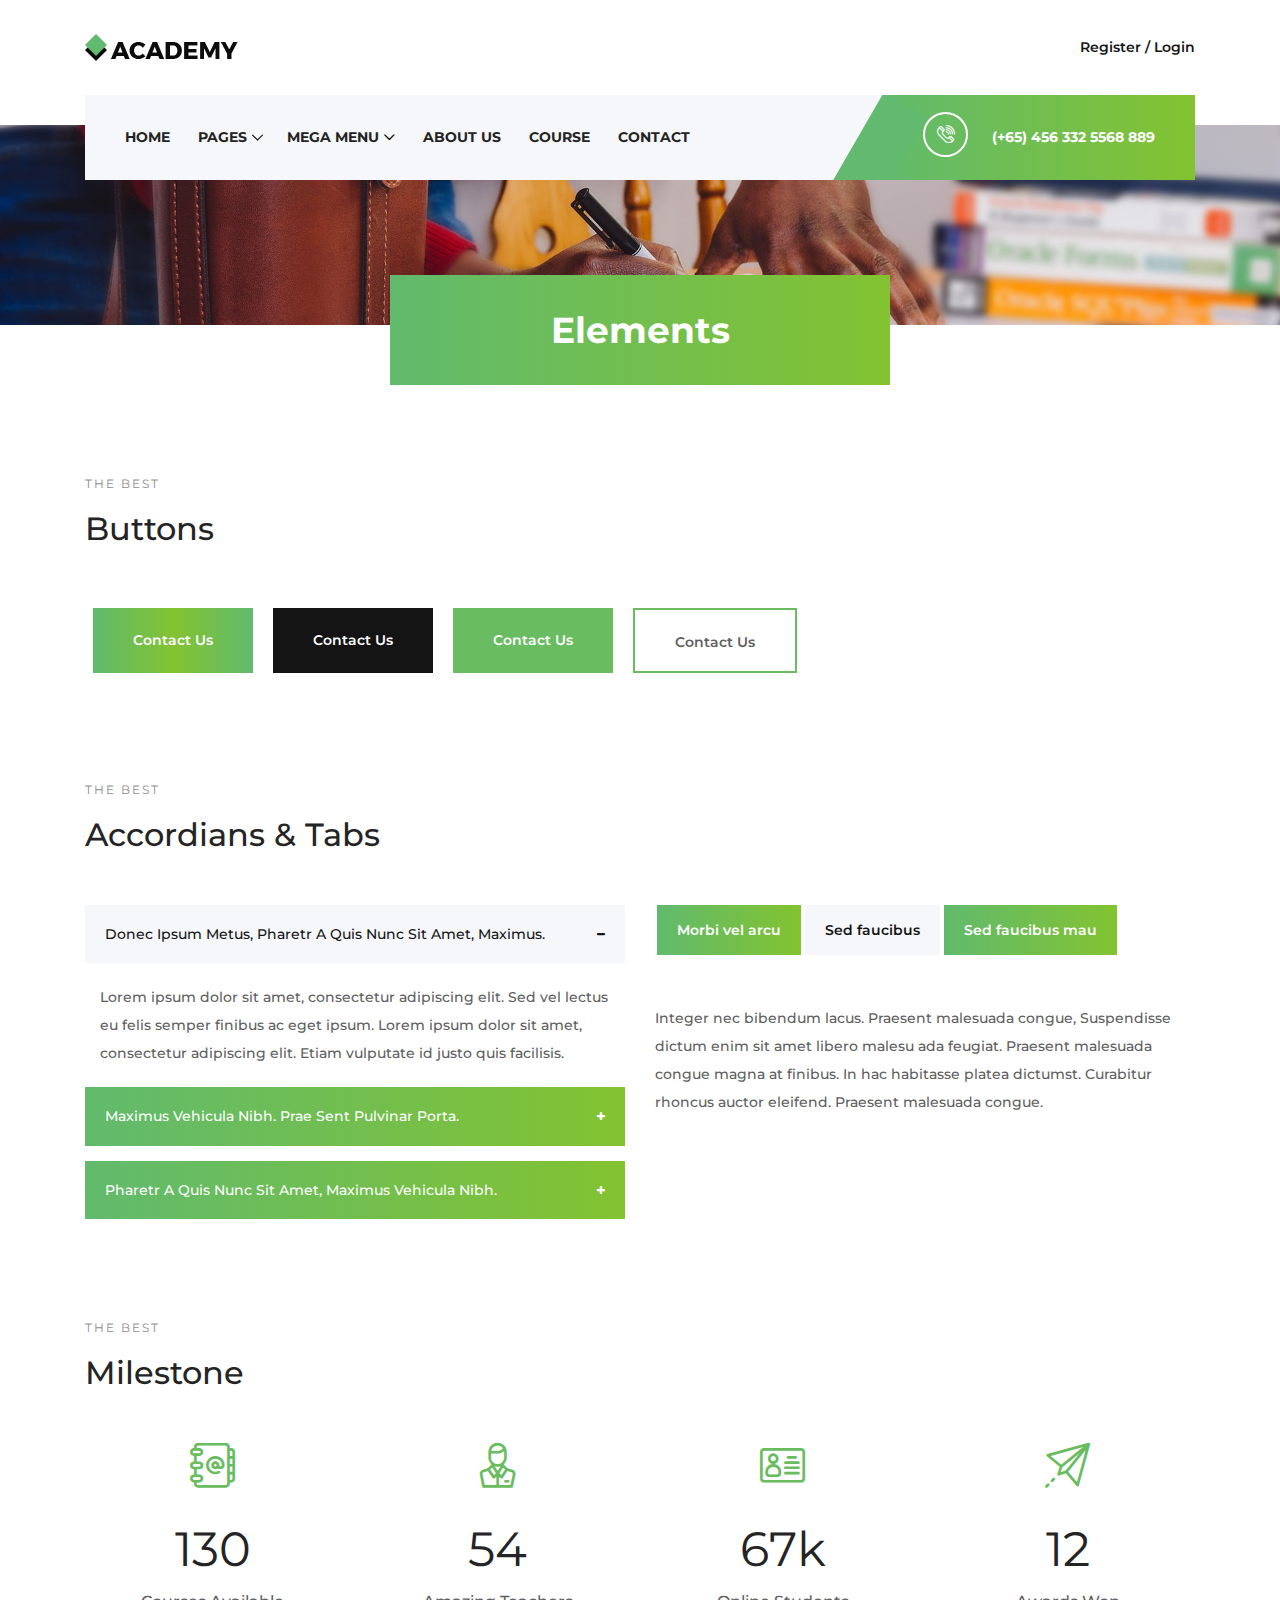
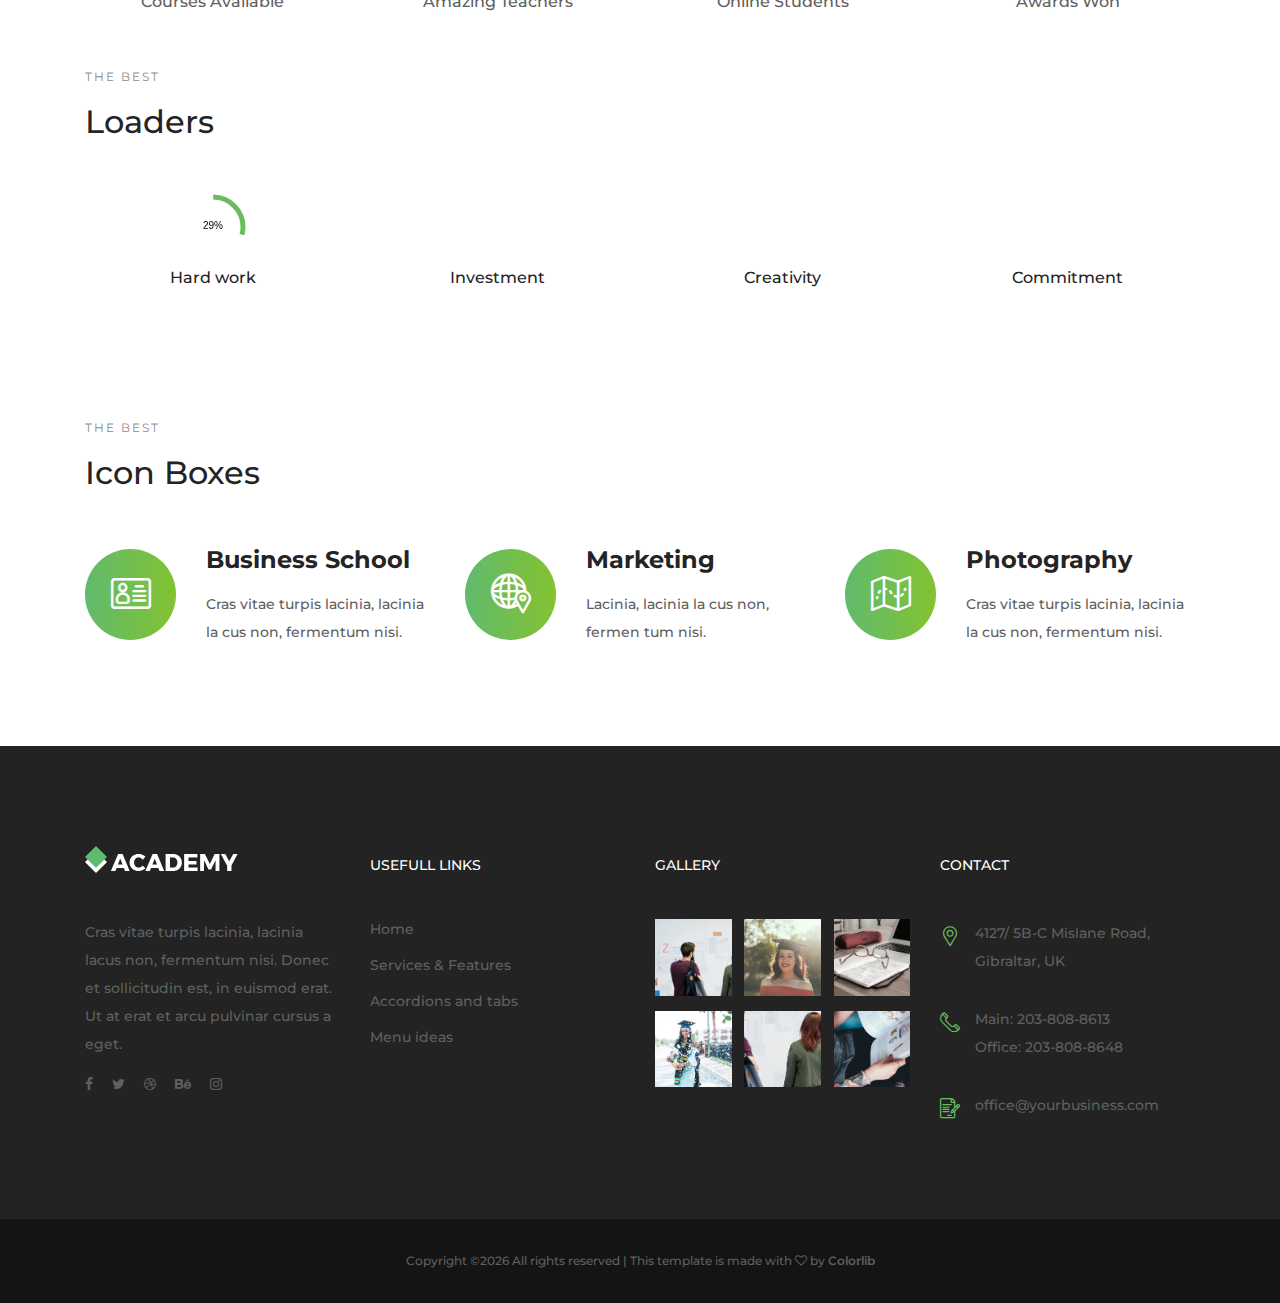
<file: academy/elements.html>
<!DOCTYPE html>
<html lang="en">

<head>
    <meta charset="UTF-8">
    <meta name="description" content="">
    <meta http-equiv="X-UA-Compatible" content="IE=edge">
    <meta name="viewport" content="width=device-width, initial-scale=1, shrink-to-fit=no">
    <!-- The above 4 meta tags *must* come first in the head; any other head content must come *after* these tags -->

    <!-- Title -->
    <title>Academy - Education Course Template</title>

    <!-- Favicon -->
    <link rel="icon" href="img/core-img/favicon.ico">

    <!-- Core Stylesheet -->
    <link rel="stylesheet" href="style.css">

</head>

<body>
    <!-- ##### Preloader ##### -->
    <div id="preloader">
        <i class="circle-preloader"></i>
    </div>

    <!-- ##### Header Area Start ##### -->
    <header class="header-area">

        <!-- Top Header Area -->
        <div class="top-header">
            <div class="container h-100">
                <div class="row h-100">
                    <div class="col-12 h-100">
                        <div class="header-content h-100 d-flex align-items-center justify-content-between">
                            <div class="academy-logo">
                                <a href="index.html"><img src="img/core-img/logo.png" alt=""></a>
                            </div>
                            <div class="login-content">
                                <a href="#">Register / Login</a>
                            </div>
                        </div>
                    </div>
                </div>
            </div>
        </div>

        <!-- Navbar Area -->
        <div class="academy-main-menu">
            <div class="classy-nav-container breakpoint-off">
                <div class="container">
                    <!-- Menu -->
                    <nav class="classy-navbar justify-content-between" id="academyNav">

                        <!-- Navbar Toggler -->
                        <div class="classy-navbar-toggler">
                            <span class="navbarToggler"><span></span><span></span><span></span></span>
                        </div>

                        <!-- Menu -->
                        <div class="classy-menu">

                            <!-- close btn -->
                            <div class="classycloseIcon">
                                <div class="cross-wrap"><span class="top"></span><span class="bottom"></span></div>
                            </div>

                            <!-- Nav Start -->
                            <div class="classynav">
                                <ul>
                                    <li><a href="index.html">Home</a></li>
                                    <li><a href="#">Pages</a>
                                        <ul class="dropdown">
                                            <li><a href="index.html">Home</a></li>
                                            <li><a href="about-us.html">About Us</a></li>
                                            <li><a href="course.html">Course</a></li>
                                            <li><a href="blog.html">Blog</a></li>
                                            <li><a href="contact.html">Contact</a></li>
                                            <li><a href="elements.html">Elements</a></li>
                                        </ul>
                                    </li>
                                    <li><a href="#">Mega Menu</a>
                                        <div class="megamenu">
                                            <ul class="single-mega cn-col-4">
                                                <li><a href="#">Home</a></li>
                                                <li><a href="#">Services &amp; Features</a></li>
                                                <li><a href="#">Accordions and tabs</a></li>
                                                <li><a href="#">Menu ideas</a></li>
                                                <li><a href="#">Students Gallery</a></li>
                                            </ul>
                                            <ul class="single-mega cn-col-4">
                                                <li><a href="#">Home</a></li>
                                                <li><a href="#">Services &amp; Features</a></li>
                                                <li><a href="#">Accordions and tabs</a></li>
                                                <li><a href="#">Menu ideas</a></li>
                                                <li><a href="#">Students Gallery</a></li>
                                            </ul>
                                            <ul class="single-mega cn-col-4">
                                                <li><a href="#">Home</a></li>
                                                <li><a href="#">Services &amp; Features</a></li>
                                                <li><a href="#">Accordions and tabs</a></li>
                                                <li><a href="#">Menu ideas</a></li>
                                                <li><a href="#">Students Gallery</a></li>
                                            </ul>
                                            <div class="single-mega cn-col-4">
                                                <img src="img/bg-img/bg-1.jpg" alt="">
                                            </div>
                                        </div>
                                    </li>
                                    <li><a href="about-us.html">About Us</a></li>
                                    <li><a href="course.html">Course</a></li>
                                    <li><a href="contact.html">Contact</a></li>
                                </ul>
                            </div>
                            <!-- Nav End -->
                        </div>

                        <!-- Calling Info -->
                        <div class="calling-info">
                            <div class="call-center">
                                <a href="tel:+654563325568889"><i class="icon-telephone-2"></i> <span>(+65) 456 332 5568 889</span></a>
                            </div>
                        </div>
                    </nav>
                </div>
            </div>
        </div>
    </header>
    <!-- ##### Header Area End ##### -->

    <!-- ##### Breadcumb Area Start ##### -->
    <div class="breadcumb-area bg-img" style="background-image: url(img/bg-img/breadcumb.jpg);">
        <div class="bradcumbContent">
            <h2>Elements</h2>
        </div>
    </div>
    <!-- ##### Breadcumb Area End ##### -->

    <!-- ##### Elements Area Start ##### -->
    <section class="elements-area mt-50 section-padding-100-0">
        <div class="container">
            <div class="row">

                <!-- ========== Buttons ========== -->
                <div class="col-12">
                    <div class="elements-title mb-50">
                        <span>The Best</span>
                        <h2>Buttons</h2>
                    </div>
                    <!-- Selene Button -->
                    <div class="academy-buttons-area mb-100">
                        <a href="#" class="btn academy-btn m-2">Contact Us</a>
                        <a href="#" class="btn academy-btn btn-2 m-2">Contact Us</a>
                        <a href="#" class="btn academy-btn btn-3 m-2">Contact Us</a>
                        <a href="#" class="btn academy-btn btn-4 m-2">Contact Us</a>
                    </div>
                </div>

                <!-- ========== Progress Bars & Accordions ========== -->
                <div class="col-12">
                    <div class="elements-title mb-50">
                        <span>The Best</span>
                        <h2>Accordians &amp; Tabs</h2>
                    </div>
                </div>

                <!-- ##### Accordians ##### -->
                <div class="col-12 col-lg-6">
                    <div class="accordions mb-100" id="accordion" role="tablist" aria-multiselectable="true">
                        <!-- single accordian area -->
                        <div class="panel single-accordion">
                            <h6><a role="button" class="" aria-expanded="true" aria-controls="collapseOne" data-toggle="collapse" data-parent="#accordion" href="#collapseOne">Donec ipsum metus, pharetr a quis nunc sit amet, maximus.
                                    <span class="accor-open"><i class="fa fa-plus" aria-hidden="true"></i></span>
                                    <span class="accor-close"><i class="fa fa-minus" aria-hidden="true"></i></span>
                                    </a></h6>
                            <div id="collapseOne" class="accordion-content collapse show">
                                <p>Lorem ipsum dolor sit amet, consectetur adipiscing elit. Sed vel lectus eu felis semper finibus ac eget ipsum. Lorem ipsum dolor sit amet, consectetur adipiscing elit. Etiam vulputate id justo quis facilisis.</p>
                            </div>
                        </div>
                        <!-- single accordian area -->
                        <div class="panel single-accordion">
                            <h6>
                                <a role="button" class="collapsed" aria-expanded="true" aria-controls="collapseTwo" data-parent="#accordion" data-toggle="collapse" href="#collapseTwo">Maximus vehicula nibh. Prae sent pulvinar porta.
                                        <span class="accor-open"><i class="fa fa-plus" aria-hidden="true"></i></span>
                                        <span class="accor-close"><i class="fa fa-minus" aria-hidden="true"></i></span>
                                        </a>
                            </h6>
                            <div id="collapseTwo" class="accordion-content collapse">
                                <p>Lorem ipsum dolor sit amet, consectetur adipiscing elit. Sed vel lectus eu felis semper finibus ac eget ipsum. Lorem ipsum dolor sit amet, consectetur adipiscing elit. Etiam vulputate id justo quis facilisis.</p>
                            </div>
                        </div>
                        <!-- single accordian area -->
                        <div class="panel single-accordion">
                            <h6>
                                <a role="button" aria-expanded="true" aria-controls="collapseThree" class="collapsed" data-parent="#accordion" data-toggle="collapse" href="#collapseThree">Pharetr a quis nunc sit amet, maximus vehicula nibh.
                                        <span class="accor-open"><i class="fa fa-plus" aria-hidden="true"></i></span>
                                        <span class="accor-close"><i class="fa fa-minus" aria-hidden="true"></i></span>
                                    </a>
                            </h6>
                            <div id="collapseThree" class="accordion-content collapse">
                                <p>Lorem ipsum dolor sit amet, consectetur adipiscing elit. Sed vel lectus eu felis semper finibus ac eget ipsum. Lorem ipsum dolor sit amet, consectetur adipiscing elit. Etiam vulputate id justo quis facilisis.</p>
                            </div>
                        </div>
                    </div>
                </div>


                <!-- ##### Tabs ##### -->
                <div class="col-12 col-lg-6">
                    <div class="academy-tabs-content">
                        <ul class="nav nav-tabs" id="myTab" role="tablist">
                            <li class="nav-item">
                                <a class="nav-link" id="tab--1" data-toggle="tab" href="#tab1" role="tab" aria-controls="tab1" aria-selected="false">Morbi vel arcu</a>
                            </li>
                            <li class="nav-item">
                                <a class="nav-link active" id="tab--2" data-toggle="tab" href="#tab2" role="tab" aria-controls="tab2" aria-selected="false">Sed faucibus</a>
                            </li>
                            <li class="nav-item">
                                <a class="nav-link" id="tab--3" data-toggle="tab" href="#tab3" role="tab" aria-controls="tab3" aria-selected="true">Sed faucibus mau</a>
                            </li>
                        </ul>

                        <div class="tab-content mb-100" id="myTabContent">
                            <div class="tab-pane fade" id="tab1" role="tabpanel" aria-labelledby="tab--1">
                                <div class="academy-tab-content">
                                    <!-- Tab Text -->
                                    <div class="academy-tab-text">
                                        <p>Integer nec bibendum lacus. Praesent malesuada congue, Suspendisse dictum enim sit amet libero malesu ada feugiat. Praesent malesuada congue magna at finibus. In hac habitasse platea dictumst. Curabitur rhoncus auctor eleifend. Praesent malesuada congue.</p>
                                    </div>
                                </div>
                            </div>
                            <div class="tab-pane fade show active" id="tab2" role="tabpanel" aria-labelledby="tab--2">
                                <div class="academy-tab-content">
                                    <!-- Tab Text -->
                                    <div class="academy-tab-text">
                                        <p>Integer nec bibendum lacus. Praesent malesuada congue, Suspendisse dictum enim sit amet libero malesu ada feugiat. Praesent malesuada congue magna at finibus. In hac habitasse platea dictumst. Curabitur rhoncus auctor eleifend. Praesent malesuada congue.</p>
                                    </div>
                                </div>
                            </div>
                            <div class="tab-pane fade" id="tab3" role="tabpanel" aria-labelledby="tab--3">
                                <div class="academy-tab-content">
                                    <!-- Tab Text -->
                                    <div class="academy-tab-text">
                                        <p>Integer nec bibendum lacus. Praesent malesuada congue, Suspendisse dictum enim sit amet libero malesu ada feugiat. Praesent malesuada congue magna at finibus. In hac habitasse platea dictumst. Curabitur rhoncus auctor eleifend. Praesent malesuada congue.</p>
                                    </div>
                                </div>
                            </div>
                        </div>
                    </div>
                </div>

                <!-- ========== Milestones ========== -->
                <div class="col-12">
                    <div class="elements-title mb-50">
                        <span>The Best</span>
                        <h2>Milestone</h2>
                    </div>
                </div>

                <div class="col-12">
                    <div class="academy-cool-facts-area mb-50">
                        <div class="row">

                            <!-- Single Cool Fact-->
                            <div class="col-12 col-sm-6 col-md-3">
                                <div class="single-cool-fact text-center">
                                    <i class="icon-agenda-1"></i>
                                    <h3><span class="counter">130</span></h3>
                                    <p>Courses Available</p>
                                </div>
                            </div>

                            <!-- Single Cool Fact-->
                            <div class="col-12 col-sm-6 col-md-3">
                                <div class="single-cool-fact text-center">
                                    <i class="icon-assistance"></i>
                                    <h3><span class="counter">54</span></h3>
                                    <p>Amazing Teachers</p>
                                </div>
                            </div>

                            <!-- Single Cool Fact-->
                            <div class="col-12 col-sm-6 col-md-3">
                                <div class="single-cool-fact text-center">
                                    <i class="icon-id-card"></i>
                                    <h3><span class="counter">67</span>k</h3>
                                    <p>Online Students</p>
                                </div>
                            </div>

                            <!-- Single Cool Fact-->
                            <div class="col-12 col-sm-6 col-md-3">
                                <div class="single-cool-fact text-center">
                                    <i class="icon-message"></i>
                                    <h3><span class="counter">12</span></h3>
                                    <p>Awards Won</p>
                                </div>
                            </div>
                        </div>
                    </div>
                </div>

                <!-- ========== Loaders ========== -->
                <div class="col-12">
                    <div class="elements-title mb-50">
                        <span>The Best</span>
                        <h2>Loaders</h2>
                    </div>
                </div>

                <div class="col-12">
                    <!-- Loaders Area Start -->
                    <div class="our-skills-area text-center mb-100">
                        <div class="row">
                            <div class="col-12 col-sm-6 col-md-3">
                                <div class="single-pie-bar mb-30" data-percent="75">
                                    <canvas class="bar-circle" width="70" height="70"></canvas>
                                    <h6>Hard work</h6>
                                </div>
                            </div>
                            <div class="col-12 col-sm-6 col-md-3">
                                <div class="single-pie-bar mb-30" data-percent="65">
                                    <canvas class="bar-circle" width="70" height="70"></canvas>
                                    <h6>Investment</h6>
                                </div>
                            </div>
                            <div class="col-12 col-sm-6 col-md-3">
                                <div class="single-pie-bar mb-30" data-percent="43">
                                    <canvas class="bar-circle" width="70" height="70"></canvas>
                                    <h6>Creativity</h6>
                                </div>
                            </div>
                            <div class="col-12 col-sm-6 col-md-3">
                                <div class="single-pie-bar mb-30" data-percent="100">
                                    <canvas class="bar-circle" width="70" height="70"></canvas>
                                    <h6>Commitment</h6>
                                </div>
                            </div>
                        </div>
                    </div>
                </div>

                <!-- ========== Icon Boxes ========== -->
                <div class="col-12">
                    <div class="elements-title mb-50">
                        <span>The Best</span>
                        <h2>Icon Boxes</h2>
                    </div>
                </div>

                <div class="col-12">
                    <div class="row">

                        <!-- Single Course Area -->
                        <div class="col-12 col-lg-4">
                            <div class="single-course-area d-flex align-items-center mb-100">
                                <div class="course-icon">
                                    <i class="icon-id-card"></i>
                                </div>
                                <div class="course-content">
                                    <h4>Business School</h4>
                                    <p>Cras vitae turpis lacinia, lacinia la cus non, fermentum nisi.</p>
                                </div>
                            </div>
                        </div>

                        <!-- Single Course Area -->
                        <div class="col-12 col-lg-4">
                            <div class="single-course-area d-flex align-items-center mb-100">
                                <div class="course-icon">
                                    <i class="icon-worldwide"></i>
                                </div>
                                <div class="course-content">
                                    <h4>Marketing</h4>
                                    <p>Lacinia, lacinia la cus non, fermen tum nisi.</p>
                                </div>
                            </div>
                        </div>

                        <!-- Single Course Area -->
                        <div class="col-12 col-lg-4">
                            <div class="single-course-area d-flex align-items-center mb-100">
                                <div class="course-icon">
                                    <i class="icon-map"></i>
                                </div>
                                <div class="course-content">
                                    <h4>Photography</h4>
                                    <p>Cras vitae turpis lacinia, lacinia la cus non, fermentum nisi.</p>
                                </div>
                            </div>
                        </div>
                    </div>
                </div>
            </div>
        </div>
    </section>
    <!-- ***** Elements Area End ***** -->

    <!-- ##### Footer Area Start ##### -->
    <footer class="footer-area">
        <div class="main-footer-area section-padding-100-0">
            <div class="container">
                <div class="row">
                    <!-- Footer Widget Area -->
                    <div class="col-12 col-sm-6 col-lg-3">
                        <div class="footer-widget mb-100">
                            <div class="widget-title">
                                <a href="#"><img src="img/core-img/logo2.png" alt=""></a>
                            </div>
                            <p>Cras vitae turpis lacinia, lacinia lacus non, fermentum nisi. Donec et sollicitudin est, in euismod erat. Ut at erat et arcu pulvinar cursus a eget.</p>
                            <div class="footer-social-info">
                                <a href="#"><i class="fa fa-facebook"></i></a>
                                <a href="#"><i class="fa fa-twitter"></i></a>
                                <a href="#"><i class="fa fa-dribbble"></i></a>
                                <a href="#"><i class="fa fa-behance"></i></a>
                                <a href="#"><i class="fa fa-instagram"></i></a>
                            </div>
                        </div>
                    </div>
                    <!-- Footer Widget Area -->
                    <div class="col-12 col-sm-6 col-lg-3">
                        <div class="footer-widget mb-100">
                            <div class="widget-title">
                                <h6>Usefull Links</h6>
                            </div>
                            <nav>
                                <ul class="useful-links">
                                    <li><a href="#">Home</a></li>
                                    <li><a href="#">Services &amp; Features</a></li>
                                    <li><a href="#">Accordions and tabs</a></li>
                                    <li><a href="#">Menu ideas</a></li>
                                </ul>
                            </nav>
                        </div>
                    </div>
                    <!-- Footer Widget Area -->
                    <div class="col-12 col-sm-6 col-lg-3">
                        <div class="footer-widget mb-100">
                            <div class="widget-title">
                                <h6>Gallery</h6>
                            </div>
                            <div class="gallery-list d-flex justify-content-between flex-wrap">
                                <a href="img/bg-img/gallery1.jpg" class="gallery-img" title="Gallery Image 1"><img src="img/bg-img/gallery1.jpg" alt=""></a>
                                <a href="img/bg-img/gallery2.jpg" class="gallery-img" title="Gallery Image 2"><img src="img/bg-img/gallery2.jpg" alt=""></a>
                                <a href="img/bg-img/gallery3.jpg" class="gallery-img" title="Gallery Image 3"><img src="img/bg-img/gallery3.jpg" alt=""></a>
                                <a href="img/bg-img/gallery4.jpg" class="gallery-img" title="Gallery Image 4"><img src="img/bg-img/gallery4.jpg" alt=""></a>
                                <a href="img/bg-img/gallery5.jpg" class="gallery-img" title="Gallery Image 5"><img src="img/bg-img/gallery5.jpg" alt=""></a>
                                <a href="img/bg-img/gallery6.jpg" class="gallery-img" title="Gallery Image 6"><img src="img/bg-img/gallery6.jpg" alt=""></a>
                            </div>
                        </div>
                    </div>
                    <!-- Footer Widget Area -->
                    <div class="col-12 col-sm-6 col-lg-3">
                        <div class="footer-widget mb-100">
                            <div class="widget-title">
                                <h6>Contact</h6>
                            </div>
                            <div class="single-contact d-flex mb-30">
                                <i class="icon-placeholder"></i>
                                <p>4127/ 5B-C Mislane Road, Gibraltar, UK</p>
                            </div>
                            <div class="single-contact d-flex mb-30">
                                <i class="icon-telephone-1"></i>
                                <p>Main: 203-808-8613 <br>Office: 203-808-8648</p>
                            </div>
                            <div class="single-contact d-flex">
                                <i class="icon-contract"></i>
                                <p>office@yourbusiness.com</p>
                            </div>
                        </div>
                    </div>
                </div>
            </div>
        </div>
        <div class="bottom-footer-area">
            <div class="container">
                <div class="row">
                    <div class="col-12">
                        <p><!-- Link back to Colorlib can't be removed. Template is licensed under CC BY 3.0. -->
Copyright &copy;<script>document.write(new Date().getFullYear());</script> All rights reserved | This template is made with <i class="fa fa-heart-o" aria-hidden="true"></i> by <a href="https://colorlib.com" target="_blank">Colorlib</a>
<!-- Link back to Colorlib can't be removed. Template is licensed under CC BY 3.0. --></p>
                    </div>
                </div>
            </div>
        </div>
    </footer>
    <!-- ##### Footer Area Start ##### -->

    <!-- ##### All Javascript Script ##### -->
    <!-- jQuery-2.2.4 js -->
    <script src="js/jquery/jquery-2.2.4.min.js"></script>
    <!-- Popper js -->
    <script src="js/bootstrap/popper.min.js"></script>
    <!-- Bootstrap js -->
    <script src="js/bootstrap/bootstrap.min.js"></script>
    <!-- All Plugins js -->
    <script src="js/plugins/plugins.js"></script>
    <!-- Active js -->
    <script src="js/active.js"></script>
</body>

</html>
</file>
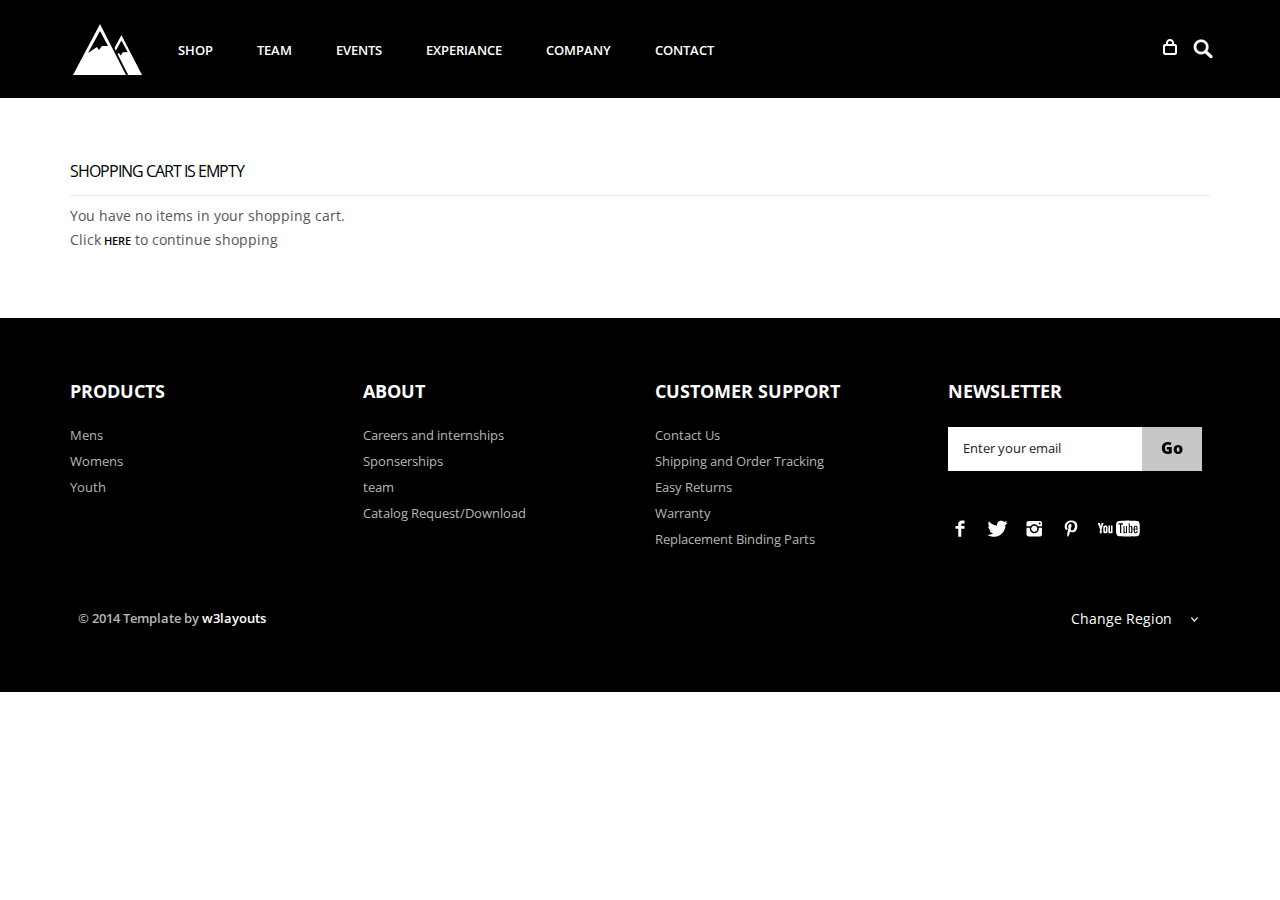
<file: snowboarding/checkout.html>
<!--A Design by W3layouts
Author: W3layout
Author URL: http://w3layouts.com
License: Creative Commons Attribution 3.0 Unported
License URL: http://creativecommons.org/licenses/by/3.0/
-->
<!DOCTYPE HTML>
<html>
<head>
<title>Free Snow Bootstrap Website Template | Checkout :: w3layouts</title>
<link href="css/bootstrap.css" rel='stylesheet' type='text/css' />
<link href="css/style.css" rel='stylesheet' type='text/css' />
<meta name="viewport" content="width=device-width, initial-scale=1, maximum-scale=1">
<meta http-equiv="Content-Type" content="text/html; charset=utf-8" />
<link href='http://fonts.googleapis.com/css?family=Open+Sans:400,300,600,700,800' rel='stylesheet' type='text/css'>
<script type="application/x-javascript"> addEventListener("load", function() { setTimeout(hideURLbar, 0); }, false); function hideURLbar(){ window.scrollTo(0,1); } </script>
<script src="js/jquery.min.js"></script>
<script type="text/javascript">
        $(document).ready(function() {
            $(".dropdown img.flag").addClass("flagvisibility");

            $(".dropdown dt a").click(function() {
                $(".dropdown dd ul").toggle();
            });
                        
            $(".dropdown dd ul li a").click(function() {
                var text = $(this).html();
                $(".dropdown dt a span").html(text);
                $(".dropdown dd ul").hide();
                $("#result").html("Selected value is: " + getSelectedValue("sample"));
            });
                        
            function getSelectedValue(id) {
                return $("#" + id).find("dt a span.value").html();
            }

            $(document).bind('click', function(e) {
                var $clicked = $(e.target);
                if (! $clicked.parents().hasClass("dropdown"))
                    $(".dropdown dd ul").hide();
            });


            $("#flagSwitcher").click(function() {
                $(".dropdown img.flag").toggleClass("flagvisibility");
            });
        });
     </script>
 </head>
<body>
	<div class="header">
		<div class="container">
			<div class="row">
			  <div class="col-md-12">
				 <div class="header-left">
					 <div class="logo">
						<a href="index.html"><img src="images/logo.png" alt=""/></a>
					 </div>
					 <div class="menu">
						  <a class="toggleMenu" href="#"><img src="images/nav.png" alt="" /></a>
						    <ul class="nav" id="nav">
						    	<li><a href="shop.html">Shop</a></li>
						    	<li><a href="team.html">Team</a></li>
						    	<li><a href="shop.html">Events</a></li>
						    	<li><a href="experiance.html">Experiance</a></li>
						    	<li><a href="shop.html">Company</a></li>
								<li><a href="contact.html">Contact</a></li>								
								<div class="clear"></div>
							</ul>
							<script type="text/javascript" src="js/responsive-nav.js"></script>
				    </div>							
	    		    <div class="clear"></div>
	    	    </div>
	            <div class="header_right">
	    		  <!-- start search-->
				   <div class="search-box">
							<div id="sb-search" class="sb-search">
								<form>
									<input class="sb-search-input" placeholder="Enter your search term..." type="search" name="search" id="search">
									<input class="sb-search-submit" type="submit" value="">
									<span class="sb-icon-search"> </span>
								</form>
							</div>
						</div>
						<!----search-scripts---->
						<script src="js/classie.js"></script>
						<script src="js/uisearch.js"></script>
						<script>
							new UISearch( document.getElementById( 'sb-search' ) );
						</script>
				    <ul class="icon1 sub-icon1 profile_img">
					 <li><a class="active-icon c1" href="#"> </a>
						<ul class="sub-icon1 list">
						  <div class="product_control_buttons">
						  	<a href="#"><img src="images/edit.png" alt=""/></a>
						  		<a href="#"><img src="images/close_edit.png" alt=""/></a>
						  </div>
						   <div class="clear"></div>
						  <li class="list_img"><img src="images/1.jpg" alt=""/></li>
						  <li class="list_desc"><h4><a href="#">velit esse molestie</a></h4><span class="actual">1 x
                          $12.00</span></li>
						  <div class="login_buttons">
							 <div class="check_button"><a href="checkout.html">Check out</a></div>
							 <div class="login_button"><a href="login.html">Login</a></div>
							 <div class="clear"></div>
						  </div>
						  <div class="clear"></div>
						</ul>
					 </li>
				   </ul>
		        <div class="clear"></div>
	       </div>
	      </div>
		 </div>
	    </div>
	  </div>
     <div class="main">
      <div class="shop_top">
		<div class="container">
			<h4 class="title">Shopping cart is empty</h4>
			<p class="cart">You have no items in your shopping cart.<br>Click<a href="index.html"> here</a> to continue shopping</p>
	     </div>
	   </div>
	  </div>
	  <div class="footer">
			<div class="container">
				<div class="row">
					<div class="col-md-3">
						<ul class="footer_box">
							<h4>Products</h4>
							<li><a href="#">Mens</a></li>
							<li><a href="#">Womens</a></li>
							<li><a href="#">Youth</a></li>
						</ul>
					</div>
					<div class="col-md-3">
						<ul class="footer_box">
							<h4>About</h4>
							<li><a href="#">Careers and internships</a></li>
							<li><a href="#">Sponserships</a></li>
							<li><a href="#">team</a></li>
							<li><a href="#">Catalog Request/Download</a></li>
						</ul>
					</div>
					<div class="col-md-3">
						<ul class="footer_box">
							<h4>Customer Support</h4>
							<li><a href="#">Contact Us</a></li>
							<li><a href="#">Shipping and Order Tracking</a></li>
							<li><a href="#">Easy Returns</a></li>
							<li><a href="#">Warranty</a></li>
							<li><a href="#">Replacement Binding Parts</a></li>
						</ul>
					</div>
					<div class="col-md-3">
						<ul class="footer_box">
							<h4>Newsletter</h4>
							<div class="footer_search">
				    		   <form>
				    			<input type="text" value="Enter your email" onfocus="this.value = '';" onblur="if (this.value == '') {this.value = 'Enter your email';}">
				    			<input type="submit" value="Go">
				    		   </form>
					        </div>
							<ul class="social">	
							  <li class="facebook"><a href="#"><span> </span></a></li>
							  <li class="twitter"><a href="#"><span> </span></a></li>
							  <li class="instagram"><a href="#"><span> </span></a></li>	
							  <li class="pinterest"><a href="#"><span> </span></a></li>	
							  <li class="youtube"><a href="#"><span> </span></a></li>										  				
						    </ul>
		   				</ul>
					</div>
				</div>
				<div class="row footer_bottom">
				    <div class="copy">
			           <p>© 2014 Template by <a href="http://w3layouts.com" target="_blank">w3layouts</a></p>
		            </div>
					  <dl id="sample" class="dropdown">
				        <dt><a href="#"><span>Change Region</span></a></dt>
				        <dd>
				            <ul>
				                <li><a href="#">Australia<img class="flag" src="images/as.png" alt="" /><span class="value">AS</span></a></li>
				                <li><a href="#">Sri Lanka<img class="flag" src="images/srl.png" alt="" /><span class="value">SL</span></a></li>
				                <li><a href="#">Newziland<img class="flag" src="images/nz.png" alt="" /><span class="value">NZ</span></a></li>
				                <li><a href="#">Pakistan<img class="flag" src="images/pk.png" alt="" /><span class="value">Pk</span></a></li>
				                <li><a href="#">United Kingdom<img class="flag" src="images/uk.png" alt="" /><span class="value">UK</span></a></li>
				                <li><a href="#">United States<img class="flag" src="images/us.png" alt="" /><span class="value">US</span></a></li>
				            </ul>
				         </dd>
	   				  </dl>
   				</div>
			</div>
		</div>
</body>	
</html>
</file>
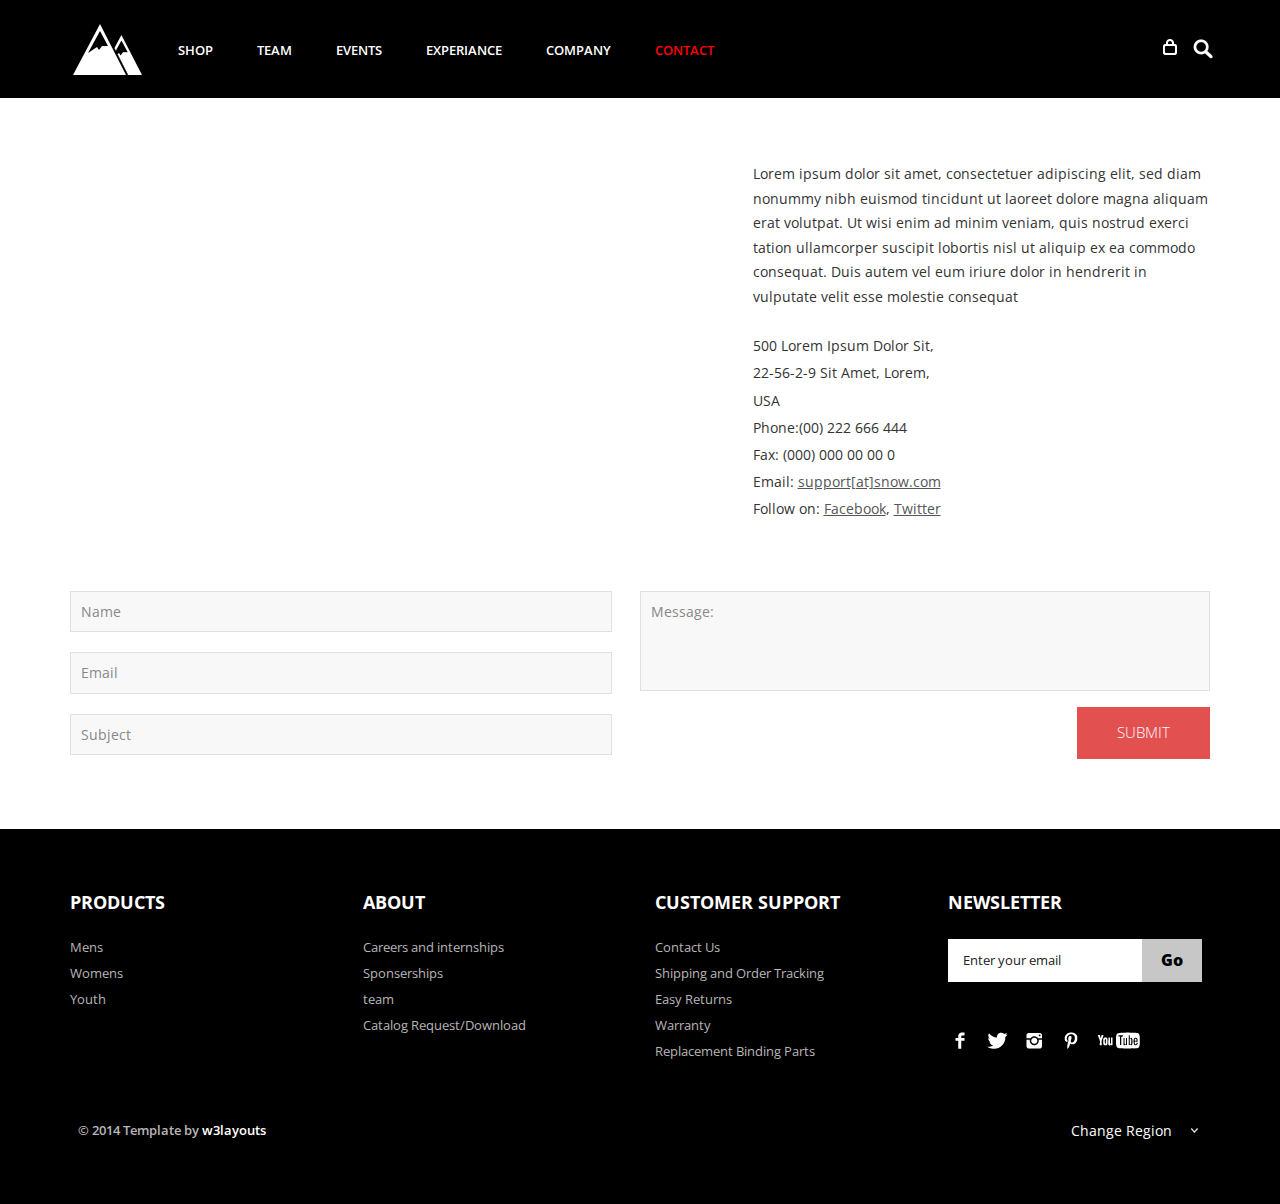
<file: snowboarding/contact.html>
<!--A Design by W3layouts
Author: W3layout
Author URL: http://w3layouts.com
License: Creative Commons Attribution 3.0 Unported
License URL: http://creativecommons.org/licenses/by/3.0/
-->
<!DOCTYPE HTML>
<html>
<head>
<title>Free Snow Bootstrap Website Template | Contact :: w3layouts</title>
<link href="css/bootstrap.css" rel='stylesheet' type='text/css' />
<link href="css/style.css" rel='stylesheet' type='text/css' />
<meta name="viewport" content="width=device-width, initial-scale=1, maximum-scale=1">
<meta http-equiv="Content-Type" content="text/html; charset=utf-8" />
<link href='http://fonts.googleapis.com/css?family=Open+Sans:400,300,600,700,800' rel='stylesheet' type='text/css'>
<script type="application/x-javascript"> addEventListener("load", function() { setTimeout(hideURLbar, 0); }, false); function hideURLbar(){ window.scrollTo(0,1); } </script>
<script src="js/jquery.min.js"></script>
<script type="text/javascript">
        $(document).ready(function() {
            $(".dropdown img.flag").addClass("flagvisibility");

            $(".dropdown dt a").click(function() {
                $(".dropdown dd ul").toggle();
            });
                        
            $(".dropdown dd ul li a").click(function() {
                var text = $(this).html();
                $(".dropdown dt a span").html(text);
                $(".dropdown dd ul").hide();
                $("#result").html("Selected value is: " + getSelectedValue("sample"));
            });
                        
            function getSelectedValue(id) {
                return $("#" + id).find("dt a span.value").html();
            }

            $(document).bind('click', function(e) {
                var $clicked = $(e.target);
                if (! $clicked.parents().hasClass("dropdown"))
                    $(".dropdown dd ul").hide();
            });


            $("#flagSwitcher").click(function() {
                $(".dropdown img.flag").toggleClass("flagvisibility");
            });
        });
     </script>
 </head>
<body>
	<div class="header">
		<div class="container">
			<div class="row">
			  <div class="col-md-12">
				 <div class="header-left">
					 <div class="logo">
						<a href="index.html"><img src="images/logo.png" alt=""/></a>
					 </div>
					 <div class="menu">
						  <a class="toggleMenu" href="#"><img src="images/nav.png" alt="" /></a>
						    <ul class="nav" id="nav">
						    	<li><a href="shop.html">Shop</a></li>
						    	<li><a href="team.html">Team</a></li>
						    	<li><a href="shop.html">Events</a></li>
						    	<li><a href="experiance.html">Experiance</a></li>
						    	<li><a href="shop.html">Company</a></li>
								<li class="current"><a href="contact.html">Contact</a></li>								
								<div class="clear"></div>
							</ul>
							<script type="text/javascript" src="js/responsive-nav.js"></script>
				    </div>							
	    		    <div class="clear"></div>
	    	    </div>
	            <div class="header_right">
	    		  <!-- start search-->
				   <div class="search-box">
							<div id="sb-search" class="sb-search">
								<form>
									<input class="sb-search-input" placeholder="Enter your search term..." type="search" name="search" id="search">
									<input class="sb-search-submit" type="submit" value="">
									<span class="sb-icon-search"> </span>
								</form>
							</div>
						</div>
						<!----search-scripts---->
						<script src="js/classie.js"></script>
						<script src="js/uisearch.js"></script>
						<script>
							new UISearch( document.getElementById( 'sb-search' ) );
						</script>
				    <ul class="icon1 sub-icon1 profile_img">
					 <li><a class="active-icon c1" href="#"> </a>
						<ul class="sub-icon1 list">
						  <div class="product_control_buttons">
						  	<a href="#"><img src="images/edit.png" alt=""/></a>
						  		<a href="#"><img src="images/close_edit.png" alt=""/></a>
						  </div>
						   <div class="clear"></div>
						  <li class="list_img"><img src="images/1.jpg" alt=""/></li>
						  <li class="list_desc"><h4><a href="#">velit esse molestie</a></h4><span class="actual">1 x
                          $12.00</span></li>
						  <div class="login_buttons">
							 <div class="check_button"><a href="checkout.html">Check out</a></div>
							 <div class="login_button"><a href="login.html">Login</a></div>
							 <div class="clear"></div>
						  </div>
						  <div class="clear"></div>
						</ul>
					 </li>
				   </ul>
		        <div class="clear"></div>
	       </div>
	      </div>
		 </div>
	    </div>
	  </div>
     <div class="main">
      <div class="shop_top">
		<div class="container">
			<div class="row">
				<div class="col-md-7">
				  <div class="map">
					<iframe width="100%" height="350" frameborder="0" scrolling="no" marginheight="0" marginwidth="0" src="https://maps.google.co.in/maps?f=q&amp;source=s_q&amp;hl=en&amp;geocode=&amp;q=Lighthouse+Point,+FL,+United+States&amp;aq=4&amp;oq=light&amp;sll=26.275636,-80.087265&amp;sspn=0.04941,0.104628&amp;ie=UTF8&amp;hq=&amp;hnear=Lighthouse+Point,+Broward,+Florida,+United+States&amp;t=m&amp;z=14&amp;ll=26.275636,-80.087265&amp;output=embed"></iframe><br><small><a href="https://maps.google.co.in/maps?f=q&amp;source=embed&amp;hl=en&amp;geocode=&amp;q=Lighthouse+Point,+FL,+United+States&amp;aq=4&amp;oq=light&amp;sll=26.275636,-80.087265&amp;sspn=0.04941,0.104628&amp;ie=UTF8&amp;hq=&amp;hnear=Lighthouse+Point,+Broward,+Florida,+United+States&amp;t=m&amp;z=14&amp;ll=26.275636,-80.087265" style="color:#666;text-align:left;font-size:12px"></a></small>
				  </div>
				</div>
				<div class="col-md-5">
					<p class="m_8">Lorem ipsum dolor sit amet, consectetuer adipiscing elit, sed diam nonummy nibh euismod tincidunt ut laoreet dolore magna aliquam erat volutpat. Ut wisi enim ad minim veniam, quis nostrud exerci tation ullamcorper suscipit lobortis nisl ut aliquip ex ea commodo consequat. Duis autem vel eum iriure dolor in hendrerit in vulputate velit esse molestie consequat</p>
					<div class="address">
				                <p>500 Lorem Ipsum Dolor Sit,</p>
						   		<p>22-56-2-9 Sit Amet, Lorem,</p>
						   		<p>USA</p>
				   		<p>Phone:(00) 222 666 444</p>
				   		<p>Fax: (000) 000 00 00 0</p>
				 	 	<p>Email: <span>support[at]snow.com</span></p>
				   		<p>Follow on: <span>Facebook</span>, <span>Twitter</span></p>
				   </div>
				</div>
			</div>
			<div class="row">
				<div class="col-md-12 contact">
				  <form method="post" action="contact-post.html">
					<div class="to">
                     	<input type="text" class="text" value="Name" onfocus="this.value = '';" onblur="if (this.value == '') {this.value = 'Name';}">
					 	<input type="text" class="text" value="Email" onfocus="this.value = '';" onblur="if (this.value == '') {this.value = 'Email';}">
					 	<input type="text" class="text" value="Subject" onfocus="this.value = '';" onblur="if (this.value == '') {this.value = 'Subject';}">
					</div>
					<div class="text">
	                   <textarea value="Message:" onfocus="this.value = '';" onblur="if (this.value == '') {this.value = 'Message';}">Message:</textarea>
	                   <div class="form-submit">
			           <input name="submit" type="submit" id="submit" value="Submit"><br>
			           </div>
	                </div>
	                <div class="clear"></div>
                   </form>
			     </div>
		    </div>
	     </div>
	   </div>
	  </div>
	  <div class="footer">
			<div class="container">
				<div class="row">
					<div class="col-md-3">
						<ul class="footer_box">
							<h4>Products</h4>
							<li><a href="#">Mens</a></li>
							<li><a href="#">Womens</a></li>
							<li><a href="#">Youth</a></li>
						</ul>
					</div>
					<div class="col-md-3">
						<ul class="footer_box">
							<h4>About</h4>
							<li><a href="#">Careers and internships</a></li>
							<li><a href="#">Sponserships</a></li>
							<li><a href="#">team</a></li>
							<li><a href="#">Catalog Request/Download</a></li>
						</ul>
					</div>
					<div class="col-md-3">
						<ul class="footer_box">
							<h4>Customer Support</h4>
							<li><a href="#">Contact Us</a></li>
							<li><a href="#">Shipping and Order Tracking</a></li>
							<li><a href="#">Easy Returns</a></li>
							<li><a href="#">Warranty</a></li>
							<li><a href="#">Replacement Binding Parts</a></li>
						</ul>
					</div>
					<div class="col-md-3">
						<ul class="footer_box">
							<h4>Newsletter</h4>
							<div class="footer_search">
				    		   <form>
				    			<input type="text" value="Enter your email" onfocus="this.value = '';" onblur="if (this.value == '') {this.value = 'Enter your email';}">
				    			<input type="submit" value="Go">
				    		   </form>
					        </div>
							<ul class="social">	
							  <li class="facebook"><a href="#"><span> </span></a></li>
							  <li class="twitter"><a href="#"><span> </span></a></li>
							  <li class="instagram"><a href="#"><span> </span></a></li>	
							  <li class="pinterest"><a href="#"><span> </span></a></li>	
							  <li class="youtube"><a href="#"><span> </span></a></li>										  				
						    </ul>
		   				</ul>
					</div>
				</div>
				<div class="row footer_bottom">
				    <div class="copy">
			           <p>© 2014 Template by <a href="http://w3layouts.com" target="_blank">w3layouts</a></p>
		            </div>
					  <dl id="sample" class="dropdown">
				        <dt><a href="#"><span>Change Region</span></a></dt>
				        <dd>
				            <ul>
				                <li><a href="#">Australia<img class="flag" src="images/as.png" alt="" /><span class="value">AS</span></a></li>
				                <li><a href="#">Sri Lanka<img class="flag" src="images/srl.png" alt="" /><span class="value">SL</span></a></li>
				                <li><a href="#">Newziland<img class="flag" src="images/nz.png" alt="" /><span class="value">NZ</span></a></li>
				                <li><a href="#">Pakistan<img class="flag" src="images/pk.png" alt="" /><span class="value">Pk</span></a></li>
				                <li><a href="#">United Kingdom<img class="flag" src="images/uk.png" alt="" /><span class="value">UK</span></a></li>
				                <li><a href="#">United States<img class="flag" src="images/us.png" alt="" /><span class="value">US</span></a></li>
				            </ul>
				         </dd>
	   				  </dl>
   				</div>
			</div>
		</div>
</body>	
</html>
</file>
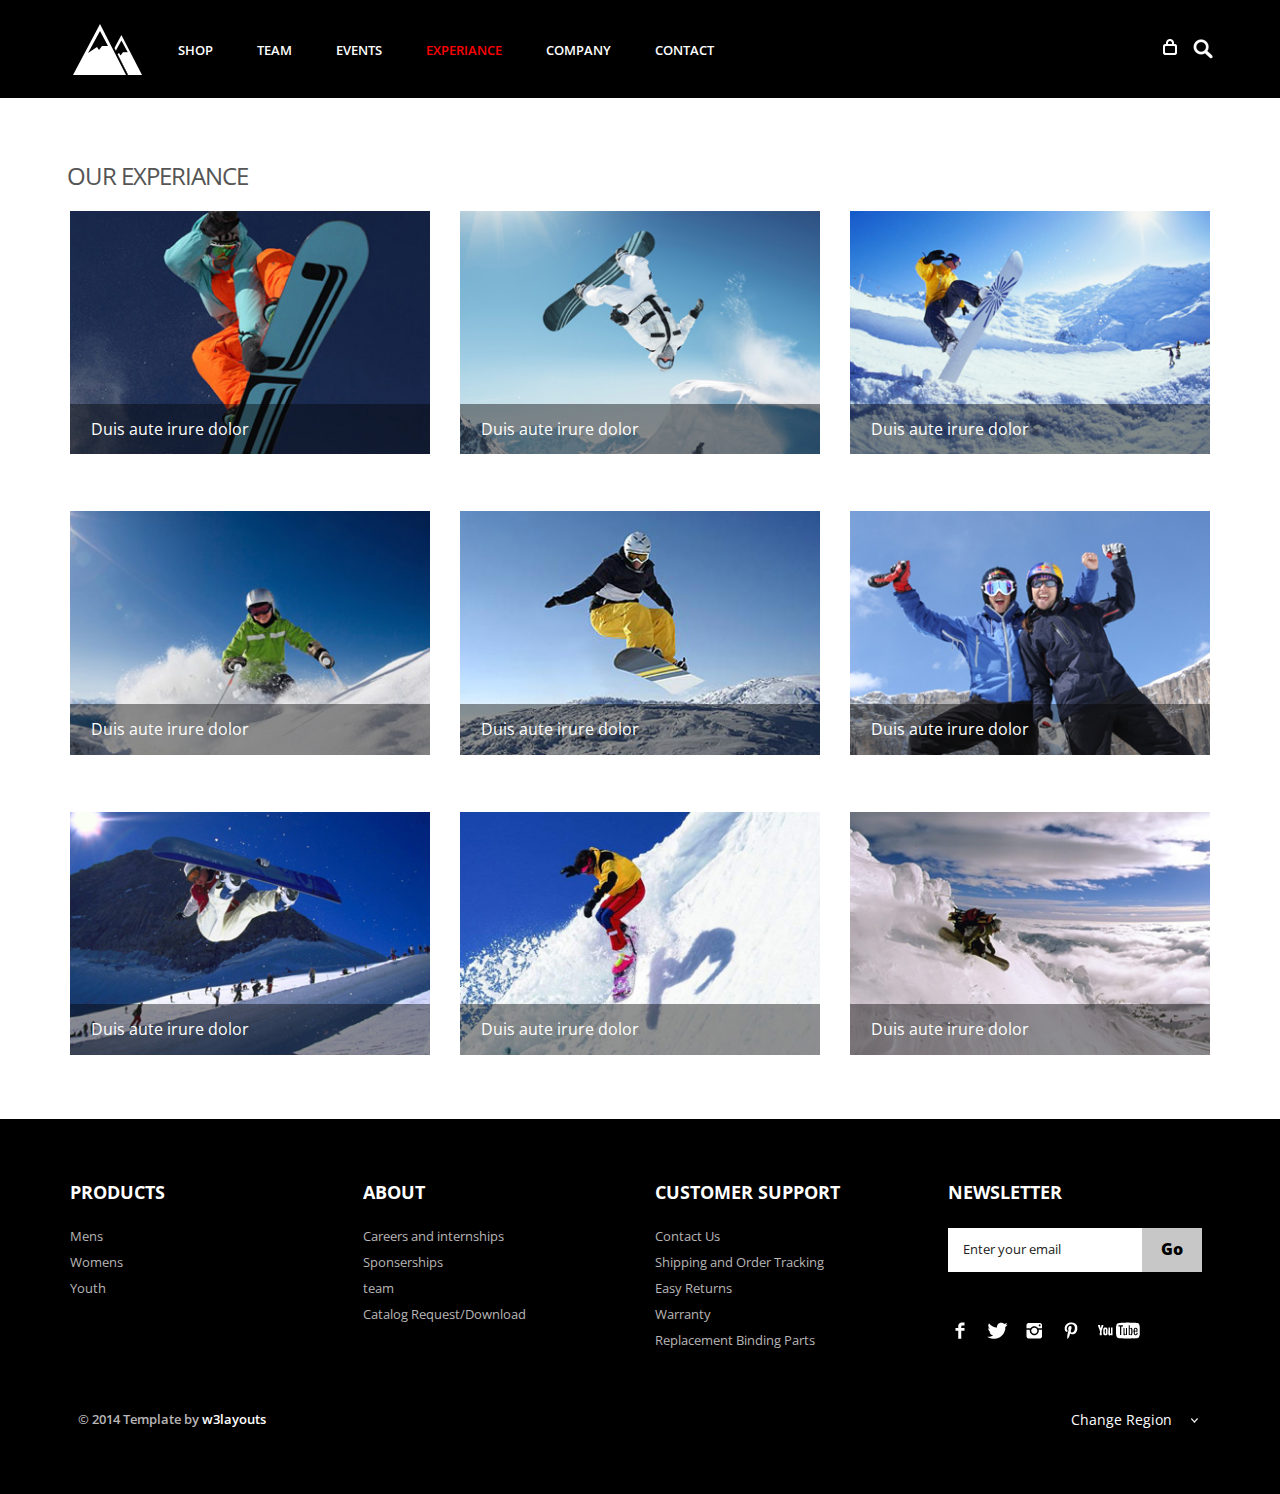
<file: snowboarding/experiance.html>
<!--A Design by W3layouts
Author: W3layout
Author URL: http://w3layouts.com
License: Creative Commons Attribution 3.0 Unported
License URL: http://creativecommons.org/licenses/by/3.0/
-->
<!DOCTYPE HTML>
<html>
<head>
<title>Free Snow Bootstrap Website Template | Experiance :: w3layouts</title>
<link href="css/bootstrap.css" rel='stylesheet' type='text/css' />
<link href="css/style.css" rel='stylesheet' type='text/css' />
<meta name="viewport" content="width=device-width, initial-scale=1, maximum-scale=1">
<meta http-equiv="Content-Type" content="text/html; charset=utf-8" />
<link href='http://fonts.googleapis.com/css?family=Open+Sans:400,300,600,700,800' rel='stylesheet' type='text/css'>
<script type="application/x-javascript"> addEventListener("load", function() { setTimeout(hideURLbar, 0); }, false); function hideURLbar(){ window.scrollTo(0,1); } </script>
<script src="js/jquery.min.js"></script>
<script type="text/javascript">
        $(document).ready(function() {
            $(".dropdown img.flag").addClass("flagvisibility");

            $(".dropdown dt a").click(function() {
                $(".dropdown dd ul").toggle();
            });
                        
            $(".dropdown dd ul li a").click(function() {
                var text = $(this).html();
                $(".dropdown dt a span").html(text);
                $(".dropdown dd ul").hide();
                $("#result").html("Selected value is: " + getSelectedValue("sample"));
            });
                        
            function getSelectedValue(id) {
                return $("#" + id).find("dt a span.value").html();
            }

            $(document).bind('click', function(e) {
                var $clicked = $(e.target);
                if (! $clicked.parents().hasClass("dropdown"))
                    $(".dropdown dd ul").hide();
            });


            $("#flagSwitcher").click(function() {
                $(".dropdown img.flag").toggleClass("flagvisibility");
            });
        });
     </script>
    <!-- light-box -->
	<script type="text/javascript" src="js/jquery.fancybox.js"></script>
	<link rel="stylesheet" type="text/css" href="css/jquery.fancybox.css" media="screen" />
   <script type="text/javascript">
		$(document).ready(function() {
			/*
			 *  Simple image gallery. Uses default settings
			 */

			$('.fancybox').fancybox();

		});
	</script>
</head>
<body>
	<div class="header">
		<div class="container">
			<div class="row">
			  <div class="col-md-12">
				 <div class="header-left">
					 <div class="logo">
						<a href="index.html"><img src="images/logo.png" alt=""/></a>
					 </div>
					 <div class="menu">
						  <a class="toggleMenu" href="#"><img src="images/nav.png" alt="" /></a>
						    <ul class="nav" id="nav">
						    	<li><a href="shop.html">Shop</a></li>
						    	<li><a href="team.html">Team</a></li>
						    	<li><a href="experiance.html">Events</a></li>
						    	<li class="current"><a href="experiance.html">Experiance</a></li>
						    	<li><a href="shop.html">Company</a></li>
								<li><a href="contact.html">Contact</a></li>								
								<div class="clear"></div>
							</ul>
							<script type="text/javascript" src="js/responsive-nav.js"></script>
				    </div>							
	    		    <div class="clear"></div>
	    	    </div>
	            <div class="header_right">
	    		  <!-- start search-->
				   <div class="search-box">
							<div id="sb-search" class="sb-search">
								<form>
									<input class="sb-search-input" placeholder="Enter your search term..." type="search" name="search" id="search">
									<input class="sb-search-submit" type="submit" value="">
									<span class="sb-icon-search"> </span>
								</form>
							</div>
						</div>
						<!----search-scripts---->
						<script src="js/classie.js"></script>
						<script src="js/uisearch.js"></script>
						<script>
							new UISearch( document.getElementById( 'sb-search' ) );
						</script>
				   <ul class="icon1 sub-icon1 profile_img">
					 <li><a class="active-icon c1" href="#"> </a>
						<ul class="sub-icon1 list">
						  <div class="product_control_buttons">
						  	<a href="#"><img src="images/edit.png" alt=""/></a>
						  		<a href="#"><img src="images/close_edit.png" alt=""/></a>
						  </div>
						   <div class="clear"></div>
						  <li class="list_img"><img src="images/1.jpg" alt=""/></li>
						  <li class="list_desc"><h4><a href="#">velit esse molestie</a></h4><span class="actual">1 x
                          $12.00</span></li>
						  <div class="login_buttons">
							 <div class="check_button"><a href="checkout.html">Check out</a></div>
							 <div class="login_button"><a href="login.html">Login</a></div>
							 <div class="clear"></div>
						  </div>
						  <div class="clear"></div>
						</ul>
					 </li>
				   </ul>
		        <div class="clear"></div>
	       </div>
	      </div>
		 </div>
	    </div>
	  </div>
     <div class="main">
      <div class="shop_top">
		<div class="container">
			<div class="row ex_box">
				<h3 class="m_2">Our Experiance</h3>
				<div class="col-md-4 team1">
				<div class="img_section magnifier2">
				  <a class="fancybox" href="images/e1.jpg" data-fancybox-group="gallery" title="Lorem ipsum dolor sit amet"><img src="images/e1.jpg" class="img-responsive" alt=""><span> </span>
					<div class="img_section_txt">
						Duis aute irure dolor
					</div>
				</a></div>
				</div>
				<div class="col-md-4 team1">
				<div class="img_section magnifier2">
				  <a class="fancybox" href="images/e2.jpg" data-fancybox-group="gallery" title="Lorem ipsum dolor sit amet"><img src="images/e2.jpg" class="img-responsive" alt=""><span> </span>
					<div class="img_section_txt">
						Duis aute irure dolor
					</div>
				</a></div>
				</div>
				<div class="col-md-4 team1">
				<div class="img_section magnifier2">
				  <a class="fancybox" href="images/e3.jpg" data-fancybox-group="gallery" title="Lorem ipsum dolor sit amet"><img src="images/e3.jpg" class="img-responsive" alt=""><span> </span>
					<div class="img_section_txt">
						Duis aute irure dolor
					</div>
				</a></div>
				</div>
		    </div>
		    <div class="row ex_box">
				<div class="col-md-4 team1">
				<div class="img_section magnifier2">
				  <a class="fancybox" href="images/e4.jpg" data-fancybox-group="gallery" title="Lorem ipsum dolor sit amet"><img src="images/e4.jpg" class="img-responsive" alt=""><span> </span>
					<div class="img_section_txt">
						Duis aute irure dolor
					</div>
				</a></div>
				</div>
				<div class="col-md-4 team1">
				<div class="img_section magnifier2">
				  <a class="fancybox" href="images/e5.jpg" data-fancybox-group="gallery" title="Lorem ipsum dolor sit amet"><img src="images/e5.jpg" class="img-responsive" alt=""><span> </span>
					<div class="img_section_txt">
						Duis aute irure dolor
					</div>
				</a></div>
				</div>
				<div class="col-md-4 team1">
				<div class="img_section magnifier2">
				  <a class="fancybox" href="images/e6.jpg" data-fancybox-group="gallery" title="Lorem ipsum dolor sit amet"><img src="images/e6.jpg" class="img-responsive" alt=""><span> </span>
					<div class="img_section_txt">
						Duis aute irure dolor
					</div>
				</a></div>
				</div>
		    </div>
		    <div class="row ex1_box">
			   <div class="col-md-4 team1">
				<div class="img_section magnifier2">
				  <a class="fancybox" href="images/e7.jpg" data-fancybox-group="gallery" title="Lorem ipsum dolor sit amet"><img src="images/e7.jpg" class="img-responsive" alt=""><span> </span>
					<div class="img_section_txt">
						Duis aute irure dolor
					</div>
				</a></div>
				</div>
				<div class="col-md-4 team1">
				<div class="img_section magnifier2">
				  <a class="fancybox" href="images/e8.jpg" data-fancybox-group="gallery" title="Lorem ipsum dolor sit amet"><img src="images/e8.jpg" class="img-responsive" alt=""><span> </span>
					<div class="img_section_txt">
						Duis aute irure dolor
					</div>
				</a></div>
				</div>
				<div class="col-md-4 team1">
				<div class="img_section magnifier2">
				  <a class="fancybox" href="images/e9.jpg" data-fancybox-group="gallery" title="Lorem ipsum dolor sit amet"><img src="images/e9.jpg" class="img-responsive" alt=""><span> </span>
					<div class="img_section_txt">
						Duis aute irure dolor
					</div>
				</a></div>
			   </div>
		    </div>
		 </div>
	   </div>
	  </div>
	  <div class="footer">
			<div class="container">
				<div class="row">
					<div class="col-md-3">
						<ul class="footer_box">
							<h4>Products</h4>
							<li><a href="#">Mens</a></li>
							<li><a href="#">Womens</a></li>
							<li><a href="#">Youth</a></li>
						</ul>
					</div>
					<div class="col-md-3">
						<ul class="footer_box">
							<h4>About</h4>
							<li><a href="#">Careers and internships</a></li>
							<li><a href="#">Sponserships</a></li>
							<li><a href="#">team</a></li>
							<li><a href="#">Catalog Request/Download</a></li>
						</ul>
					</div>
					<div class="col-md-3">
						<ul class="footer_box">
							<h4>Customer Support</h4>
							<li><a href="#">Contact Us</a></li>
							<li><a href="#">Shipping and Order Tracking</a></li>
							<li><a href="#">Easy Returns</a></li>
							<li><a href="#">Warranty</a></li>
							<li><a href="#">Replacement Binding Parts</a></li>
						</ul>
					</div>
					<div class="col-md-3">
						<ul class="footer_box">
							<h4>Newsletter</h4>
							<div class="footer_search">
				    		   <form>
				    			<input type="text" value="Enter your email" onfocus="this.value = '';" onblur="if (this.value == '') {this.value = 'Enter your email';}">
				    			<input type="submit" value="Go">
				    		   </form>
					        </div>
							<ul class="social">	
							  <li class="facebook"><a href="#"><span> </span></a></li>
							  <li class="twitter"><a href="#"><span> </span></a></li>
							  <li class="instagram"><a href="#"><span> </span></a></li>	
							  <li class="pinterest"><a href="#"><span> </span></a></li>	
							  <li class="youtube"><a href="#"><span> </span></a></li>										  				
						    </ul>
		   				</ul>
					</div>
				</div>
				<div class="row footer_bottom">
				    <div class="copy">
			           <p>© 2014 Template by <a href="http://w3layouts.com" target="_blank">w3layouts</a></p>
		            </div>
					  <dl id="sample" class="dropdown">
				        <dt><a href="#"><span>Change Region</span></a></dt>
				        <dd>
				            <ul>
				                <li><a href="#">Australia<img class="flag" src="images/as.png" alt="" /><span class="value">AS</span></a></li>
				                <li><a href="#">Sri Lanka<img class="flag" src="images/srl.png" alt="" /><span class="value">SL</span></a></li>
				                <li><a href="#">Newziland<img class="flag" src="images/nz.png" alt="" /><span class="value">NZ</span></a></li>
				                <li><a href="#">Pakistan<img class="flag" src="images/pk.png" alt="" /><span class="value">Pk</span></a></li>
				                <li><a href="#">United Kingdom<img class="flag" src="images/uk.png" alt="" /><span class="value">UK</span></a></li>
				                <li><a href="#">United States<img class="flag" src="images/us.png" alt="" /><span class="value">US</span></a></li>
				            </ul>
				         </dd>
	   				  </dl>
   				</div>
			</div>
		</div>
</body>	
</html>
</file>
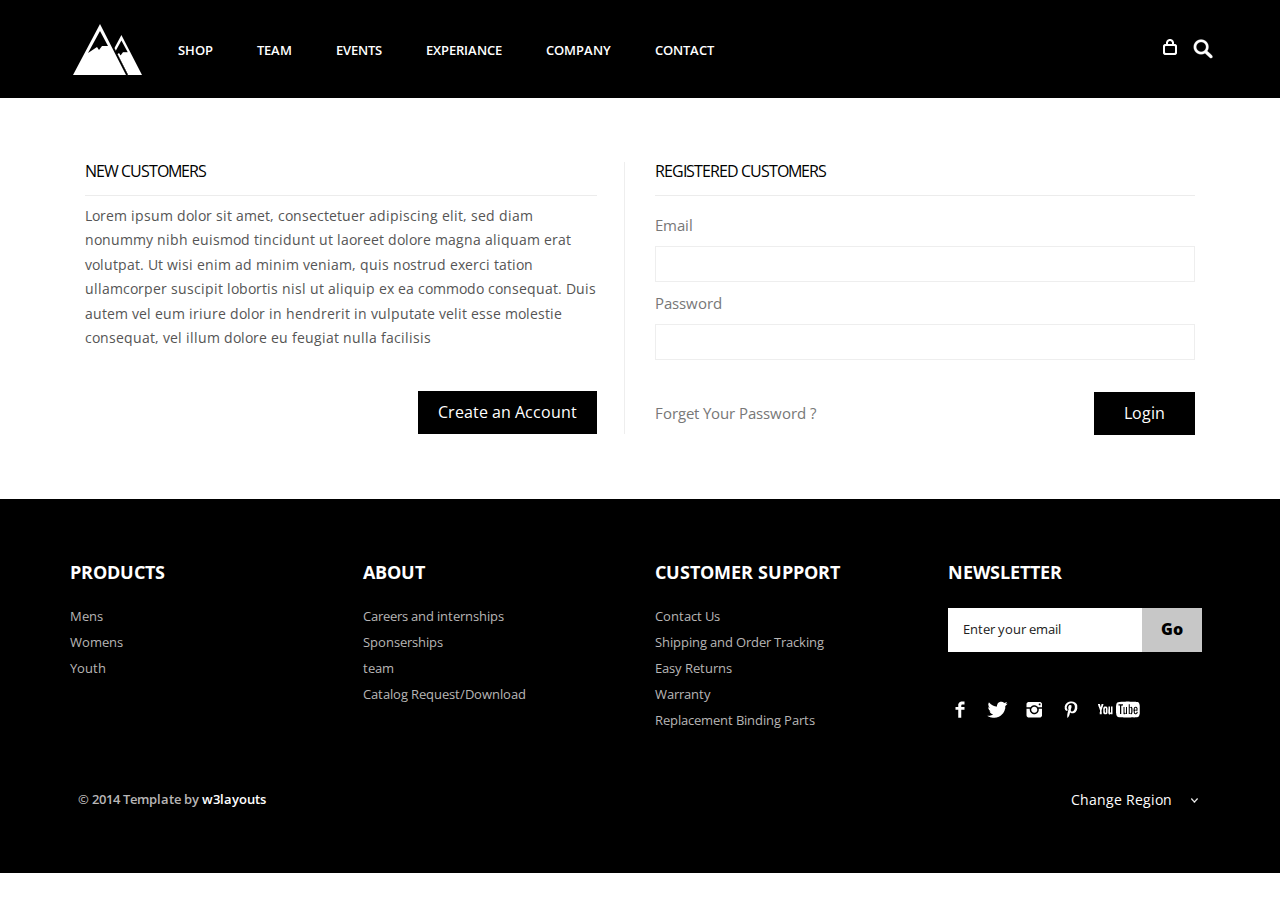
<file: snowboarding/login.html>
<!--A Design by W3layouts
Author: W3layout
Author URL: http://w3layouts.com
License: Creative Commons Attribution 3.0 Unported
License URL: http://creativecommons.org/licenses/by/3.0/
-->
<!DOCTYPE HTML>
<html>
<head>
<title>Free Snow Bootstrap Website Template | Checkout :: w3layouts</title>
<link href="css/bootstrap.css" rel='stylesheet' type='text/css' />
<link href="css/style.css" rel='stylesheet' type='text/css' />
<meta name="viewport" content="width=device-width, initial-scale=1, maximum-scale=1">
<meta http-equiv="Content-Type" content="text/html; charset=utf-8" />
<link href='http://fonts.googleapis.com/css?family=Open+Sans:400,300,600,700,800' rel='stylesheet' type='text/css'>
<script type="application/x-javascript"> addEventListener("load", function() { setTimeout(hideURLbar, 0); }, false); function hideURLbar(){ window.scrollTo(0,1); } </script>
<script src="js/jquery.min.js"></script>
<script type="text/javascript">
        $(document).ready(function() {
            $(".dropdown img.flag").addClass("flagvisibility");

            $(".dropdown dt a").click(function() {
                $(".dropdown dd ul").toggle();
            });
                        
            $(".dropdown dd ul li a").click(function() {
                var text = $(this).html();
                $(".dropdown dt a span").html(text);
                $(".dropdown dd ul").hide();
                $("#result").html("Selected value is: " + getSelectedValue("sample"));
            });
                        
            function getSelectedValue(id) {
                return $("#" + id).find("dt a span.value").html();
            }

            $(document).bind('click', function(e) {
                var $clicked = $(e.target);
                if (! $clicked.parents().hasClass("dropdown"))
                    $(".dropdown dd ul").hide();
            });


            $("#flagSwitcher").click(function() {
                $(".dropdown img.flag").toggleClass("flagvisibility");
            });
        });
     </script>
 </head>
<body>
	<div class="header">
		<div class="container">
			<div class="row">
			  <div class="col-md-12">
				 <div class="header-left">
					 <div class="logo">
						<a href="index.html"><img src="images/logo.png" alt=""/></a>
					 </div>
					 <div class="menu">
						  <a class="toggleMenu" href="#"><img src="images/nav.png" alt="" /></a>
						    <ul class="nav" id="nav">
						    	<li><a href="shop.html">Shop</a></li>
						    	<li><a href="team.html">Team</a></li>
						    	<li><a href="shop.html">Events</a></li>
						    	<li><a href="experiance.html">Experiance</a></li>
						    	<li><a href="shop.html">Company</a></li>
								<li><a href="contact.html">Contact</a></li>								
								<div class="clear"></div>
							</ul>
							<script type="text/javascript" src="js/responsive-nav.js"></script>
				    </div>							
	    		    <div class="clear"></div>
	    	    </div>
	            <div class="header_right">
	    		  <!-- start search-->
				   <div class="search-box">
							<div id="sb-search" class="sb-search">
								<form>
									<input class="sb-search-input" placeholder="Enter your search term..." type="search" name="search" id="search">
									<input class="sb-search-submit" type="submit" value="">
									<span class="sb-icon-search"> </span>
								</form>
							</div>
						</div>
						<!----search-scripts---->
						<script src="js/classie.js"></script>
						<script src="js/uisearch.js"></script>
						<script>
							new UISearch( document.getElementById( 'sb-search' ) );
						</script>
				    <ul class="icon1 sub-icon1 profile_img">
					 <li><a class="active-icon c1" href="#"> </a>
						<ul class="sub-icon1 list">
						  <div class="product_control_buttons">
						  	<a href="#"><img src="images/edit.png" alt=""/></a>
						  		<a href="#"><img src="images/close_edit.png" alt=""/></a>
						  </div>
						   <div class="clear"></div>
						  <li class="list_img"><img src="images/1.jpg" alt=""/></li>
						  <li class="list_desc"><h4><a href="#">velit esse molestie</a></h4><span class="actual">1 x
                          $12.00</span></li>
						  <div class="login_buttons">
							 <div class="check_button"><a href="checkout.html">Check out</a></div>
							 <div class="login_button"><a href="login.html">Login</a></div>
							 <div class="clear"></div>
						  </div>
						  <div class="clear"></div>
						</ul>
					 </li>
				   </ul>
		        <div class="clear"></div>
	       </div>
	      </div>
		 </div>
	    </div>
	  </div>
     <div class="main">
      <div class="shop_top">
		<div class="container">
			<div class="col-md-6">
				 <div class="login-page">
					<h4 class="title">New Customers</h4>
					<p>Lorem ipsum dolor sit amet, consectetuer adipiscing elit, sed diam nonummy nibh euismod tincidunt ut laoreet dolore magna aliquam erat volutpat. Ut wisi enim ad minim veniam, quis nostrud exerci tation ullamcorper suscipit lobortis nisl ut aliquip ex ea commodo consequat. Duis autem vel eum iriure dolor in hendrerit in vulputate velit esse molestie consequat, vel illum dolore eu feugiat nulla facilisis</p>
					<div class="button1">
					   <a href="register.html"><input type="submit" name="Submit" value="Create an Account"></a>
					 </div>
					 <div class="clear"></div>
				  </div>
				</div>
				<div class="col-md-6">
				 <div class="login-title">
	           		<h4 class="title">Registered Customers</h4>
					<div id="loginbox" class="loginbox">
						<form action="" method="post" name="login" id="login-form">
						  <fieldset class="input">
						    <p id="login-form-username">
						      <label for="modlgn_username">Email</label>
						      <input id="modlgn_username" type="text" name="email" class="inputbox" size="18" autocomplete="off">
						    </p>
						    <p id="login-form-password">
						      <label for="modlgn_passwd">Password</label>
						      <input id="modlgn_passwd" type="password" name="password" class="inputbox" size="18" autocomplete="off">
						    </p>
						    <div class="remember">
							    <p id="login-form-remember">
							      <label for="modlgn_remember"><a href="#">Forget Your Password ? </a></label>
							   </p>
							    <input type="submit" name="Submit" class="button" value="Login"><div class="clear"></div>
							 </div>
						  </fieldset>
						 </form>
					</div>
			      </div>
				 <div class="clear"></div>
			  </div>
			</div>
		  </div>
	  </div>
	  <div class="footer">
			<div class="container">
				<div class="row">
					<div class="col-md-3">
						<ul class="footer_box">
							<h4>Products</h4>
							<li><a href="#">Mens</a></li>
							<li><a href="#">Womens</a></li>
							<li><a href="#">Youth</a></li>
						</ul>
					</div>
					<div class="col-md-3">
						<ul class="footer_box">
							<h4>About</h4>
							<li><a href="#">Careers and internships</a></li>
							<li><a href="#">Sponserships</a></li>
							<li><a href="#">team</a></li>
							<li><a href="#">Catalog Request/Download</a></li>
						</ul>
					</div>
					<div class="col-md-3">
						<ul class="footer_box">
							<h4>Customer Support</h4>
							<li><a href="#">Contact Us</a></li>
							<li><a href="#">Shipping and Order Tracking</a></li>
							<li><a href="#">Easy Returns</a></li>
							<li><a href="#">Warranty</a></li>
							<li><a href="#">Replacement Binding Parts</a></li>
						</ul>
					</div>
					<div class="col-md-3">
						<ul class="footer_box">
							<h4>Newsletter</h4>
							<div class="footer_search">
				    		   <form>
				    			<input type="text" value="Enter your email" onfocus="this.value = '';" onblur="if (this.value == '') {this.value = 'Enter your email';}">
				    			<input type="submit" value="Go">
				    		   </form>
					        </div>
							<ul class="social">	
							  <li class="facebook"><a href="#"><span> </span></a></li>
							  <li class="twitter"><a href="#"><span> </span></a></li>
							  <li class="instagram"><a href="#"><span> </span></a></li>	
							  <li class="pinterest"><a href="#"><span> </span></a></li>	
							  <li class="youtube"><a href="#"><span> </span></a></li>										  				
						    </ul>
		   				</ul>
					</div>
				</div>
				<div class="row footer_bottom">
				    <div class="copy">
			           <p>© 2014 Template by <a href="http://w3layouts.com" target="_blank">w3layouts</a></p>
		            </div>
					  <dl id="sample" class="dropdown">
				        <dt><a href="#"><span>Change Region</span></a></dt>
				        <dd>
				            <ul>
				                <li><a href="#">Australia<img class="flag" src="images/as.png" alt="" /><span class="value">AS</span></a></li>
				                <li><a href="#">Sri Lanka<img class="flag" src="images/srl.png" alt="" /><span class="value">SL</span></a></li>
				                <li><a href="#">Newziland<img class="flag" src="images/nz.png" alt="" /><span class="value">NZ</span></a></li>
				                <li><a href="#">Pakistan<img class="flag" src="images/pk.png" alt="" /><span class="value">Pk</span></a></li>
				                <li><a href="#">United Kingdom<img class="flag" src="images/uk.png" alt="" /><span class="value">UK</span></a></li>
				                <li><a href="#">United States<img class="flag" src="images/us.png" alt="" /><span class="value">US</span></a></li>
				            </ul>
				         </dd>
	   				  </dl>
   				</div>
			</div>
		</div>
</body>	
</html>
</file>
<file: academy/style.css>
/* [Master Stylesheet v1.0] */
/* :: :: 1.0 Import Fonts */
@import url("https://fonts.googleapis.com/css?family=Montserrat:300,400,500,600,700,800,900");
/* :: 2.0 Import All CSS */
@import url(css/bootstrap.min.css);
@import url(css/owl.carousel.min.css);
@import url(css/animate.css);
@import url(css/magnific-popup.css);
@import url(css/font-awesome.min.css);
@import url(css/custom-icon.css);
@import url(css/classy-nav.min.css);
/* :: 3.0 Base CSS */
* {
  margin: 0;
  padding: 0; }

body {
  font-family: "Montserrat", sans-serif;
  font-size: 14px; }

h1,
h2,
h3,
h4,
h5,
h6 {
  color: #242424;
  line-height: 1.3;
  font-weight: 700; }

p {
  color: #606060;
  font-size: 14px;
  line-height: 2;
  font-weight: 500; }

a,
a:hover,
a:focus {
  -webkit-transition-duration: 500ms;
  transition-duration: 500ms;
  text-decoration: none;
  outline: 0 solid transparent;
  color: #141414;
  font-weight: 600;
  font-size: 14px; }

ul,
ol {
  margin: 0; }
  ul li,
  ol li {
    list-style: none; }

img {
  height: auto;
  max-width: 100%; }

/* Spacing */
.mt-15 {
  margin-top: 15px !important; }

.mt-30 {
  margin-top: 30px !important; }

.mt-50 {
  margin-top: 50px !important; }

.mt-70 {
  margin-top: 70px !important; }

.mt-100 {
  margin-top: 100px !important; }

.mb-15 {
  margin-bottom: 15px !important; }

.mb-30 {
  margin-bottom: 30px !important; }

.mb-50 {
  margin-bottom: 50px !important; }

.mb-70 {
  margin-bottom: 70px !important; }

.mb-100 {
  margin-bottom: 100px !important; }

.ml-15 {
  margin-left: 15px !important; }

.ml-30 {
  margin-left: 30px !important; }

.ml-50 {
  margin-left: 50px !important; }

.mr-15 {
  margin-right: 15px !important; }

.mr-30 {
  margin-right: 30px !important; }

.mr-50 {
  margin-right: 50px !important; }

/* Height */
.height-400 {
  height: 400px !important; }

.height-500 {
  height: 500px !important; }

.height-600 {
  height: 600px !important; }

.height-700 {
  height: 700px !important; }

.height-800 {
  height: 800px !important; }

/* Section Padding */
.section-padding-100 {
  padding-top: 100px;
  padding-bottom: 100px; }

.section-padding-100-0 {
  padding-top: 100px;
  padding-bottom: 0; }

.section-padding-0-100 {
  padding-top: 0;
  padding-bottom: 100px; }

.section-padding-100-70 {
  padding-top: 100px;
  padding-bottom: 70px; }

/* Section Heading */
.section-heading {
  position: relative;
  z-index: 1;
  max-width: 600px;
  margin-bottom: 80px !important; }
  .section-heading span {
    color: #606060;
    font-size: 12px;
    text-transform: uppercase;
    margin-bottom: 15px;
    display: block;
    letter-spacing: 2px; }
  .section-heading h3 {
    font-size: 34px;
    margin-bottom: 0;
    font-weight: 600; }
    @media only screen and (max-width: 767px) {
      .section-heading h3 {
        font-size: 24px; } }
  .section-heading.text-left {
    text-align: left !important; }
  .section-heading.white span,
  .section-heading.white h3 {
    color: #ffffff; }

/* Preloader */
#preloader {
  background: #61ba6d;
  background: -webkit-linear-gradient(to right, #61ba6d, #83c331);
  background: linear-gradient(to right, #61ba6d, #83c331);
  width: 100%;
  height: 100%;
  position: fixed;
  top: 0;
  left: 0;
  right: 0;
  z-index: 5000; }
  #preloader .circle-preloader {
    display: block;
    width: 60px;
    height: 60px;
    border: 2px solid rgba(255, 255, 255, 0.5);
    border-bottom-color: #ffffff;
    border-radius: 50%;
    position: absolute;
    top: 0;
    left: 0;
    right: 0;
    bottom: 0;
    margin: auto;
    animation: spin 2s infinite linear; }
@-webkit-keyframes spin {
  100% {
    -webkit-transform: rotate(360deg);
    transform: rotate(360deg); } }
@keyframes spin {
  100% {
    -webkit-transform: rotate(360deg);
    transform: rotate(360deg); } }
/* Miscellaneous */
.bg-img {
  background-position: center center;
  background-size: cover;
  background-repeat: no-repeat; }

.bg-white {
  background-color: #ffffff !important; }

.bg-dark {
  background-color: #000000 !important; }

.bg-transparent {
  background-color: transparent !important; }

.font-bold {
  font-weight: 700; }

.font-light {
  font-weight: 300; }

.bg-overlay {
  position: relative;
  z-index: 2;
  background-position: center center;
  background-size: cover; }
  .bg-overlay::after {
    background-color: rgba(0, 0, 0, 0.88);
    position: absolute;
    z-index: -1;
    top: 0;
    left: 0;
    width: 100%;
    height: 100%;
    content: ""; }

.mfp-image-holder .mfp-close,
.mfp-iframe-holder .mfp-close {
  color: #ffffff;
  right: 0;
  padding-right: 0;
  width: 30px;
  height: 30px;
  background-color: #61ba6d;
  line-height: 30px;
  text-align: center;
  position: absolute;
  top: 40px;
  right: -30px; }
  @media only screen and (max-width: 767px) {
    .mfp-image-holder .mfp-close,
    .mfp-iframe-holder .mfp-close {
      right: 0; } }

/* ScrollUp */
#scrollUp {
  background: #61ba6d;
  background: -webkit-linear-gradient(to right, #61ba6d, #83c331);
  background: linear-gradient(to right, #61ba6d, #83c331);
  border-radius: 0;
  bottom: 60px;
  box-shadow: 0 2px 6px 0 rgba(0, 0, 0, 0.3);
  color: #ffffff;
  font-size: 24px;
  height: 40px;
  line-height: 40px;
  right: 60px;
  text-align: center;
  width: 40px;
  -webkit-transition-duration: 500ms;
  transition-duration: 500ms; }
  #scrollUp:hover {
    background-color: #141414; }
  @media only screen and (max-width: 767px) {
    #scrollUp {
      bottom: 30px;
      right: 30px; } }

/* Essence Button */
.academy-btn {
  display: inline-block;
  min-width: 160px;
  height: 65px;
  color: #ffffff;
  border: none;
  border-radius: 0;
  padding: 0 40px;
  font-size: 14px;
  line-height: 65px;
  -webkit-transition: all 500ms;
  transition: all 500ms;
  background: #61ba6d;
  background-image: -webkit-linear-gradient(left, #61ba6d 0%, #83c331 51%, #61ba6d 100%);
  background-image: linear-gradient(to right, #61ba6d 0%, #83c331 51%, #61ba6d 100%);
  font-weight: 600; }
  .academy-btn.btn-sm {
    min-width: 110px;
    padding: 0 20px;
    height: 42px;
    line-height: 42px; }
  .academy-btn.active, .academy-btn:hover, .academy-btn:focus {
    font-size: 14px;
    font-weight: 600;
    color: #ffffff;
    background: #61ba6d;
    background: -webkit-linear-gradient(to right, #61ba6d, #83c331);
    background: linear-gradient(to right, #61ba6d, #83c331); }
  .academy-btn.btn-2 {
    background: #141414; }
    .academy-btn.btn-2:hover, .academy-btn.btn-2:focus {
      background: #69bc5f; }
  .academy-btn.btn-3 {
    background: #69bc5f; }
    .academy-btn.btn-3:hover, .academy-btn.btn-3:focus {
      background: #141414; }
  .academy-btn.btn-4 {
    background: #ffffff;
    border: 2px solid #69bc5f;
    color: #606060; }
    .academy-btn.btn-4:hover, .academy-btn.btn-4:focus {
      background: #69bc5f;
      color: #ffffff; }

/* Header Area CSS */
.header-area {
  position: relative;
  z-index: 100;
  width: 100%;
  height: 125px; }
  .header-area .top-header {
    width: 100%;
    height: 95px; }
    .header-area .top-header .login-content a {
      display: inline-block;
      font-weight: 600; }
      .header-area .top-header .login-content a:hover {
        color: #69bc5f; }
  .header-area .academy-main-menu {
    position: absolute;
    width: 100%;
    height: 85px;
    background-color: transparent;
    top: 95px;
    z-index: 100;
    left: 0;
    right: 0; }
    .header-area .academy-main-menu .classy-nav-container {
      background-color: transparent; }
    .header-area .academy-main-menu .classy-navbar {
      background-color: #f5f7fa;
      height: 85px;
      padding: 0; }
      @media only screen and (min-width: 768px) and (max-width: 991px) {
        .header-area .academy-main-menu .classy-navbar {
          padding: 0;
          padding-left: 2em; } }
      @media only screen and (max-width: 767px) {
        .header-area .academy-main-menu .classy-navbar {
          padding: 0;
          padding-left: 2em; } }
      .header-area .academy-main-menu .classy-navbar .classynav ul li a {
        font-weight: 700;
        text-transform: uppercase; }
        .header-area .academy-main-menu .classy-navbar .classynav ul li a:hover, .header-area .academy-main-menu .classy-navbar .classynav ul li a:focus {
          color: #69bc5f; }
    .header-area .academy-main-menu .classynav {
      padding-left: 2em; }
      @media only screen and (min-width: 992px) and (max-width: 1199px) {
        .header-area .academy-main-menu .classynav {
          padding-left: 1em; } }
      @media only screen and (min-width: 768px) and (max-width: 991px) {
        .header-area .academy-main-menu .classynav {
          padding-left: 0; } }
      @media only screen and (max-width: 767px) {
        .header-area .academy-main-menu .classynav {
          padding-left: 0; } }
    .header-area .academy-main-menu .calling-info {
      position: relative;
      padding-left: 80px;
      overflow: hidden; }
      @media only screen and (min-width: 992px) and (max-width: 1199px) {
        .header-area .academy-main-menu .calling-info {
          padding-left: 50px; } }
      .header-area .academy-main-menu .calling-info .call-center {
        position: relative;
        z-index: 1;
        background: #61ba6d;
        background: -webkit-linear-gradient(to right, #61ba6d, #83c331);
        background: linear-gradient(to right, #61ba6d, #83c331);
        padding: 0 40px;
        line-height: 85px;
        height: 85px; }
        @media only screen and (min-width: 992px) and (max-width: 1199px) {
          .header-area .academy-main-menu .calling-info .call-center {
            padding: 0 15px 0 30px; } }
        .header-area .academy-main-menu .calling-info .call-center a {
          color: #ffffff;
          font-size: 14px;
          font-weight: 700;
          display: block; }
          .header-area .academy-main-menu .calling-info .call-center a i {
            width: 45px;
            height: 45px;
            border: 2px solid #ffffff;
            border-radius: 50%;
            display: inline-block;
            line-height: 41px;
            font-size: 18px;
            text-align: center;
            margin-right: 20px; }
            @media only screen and (min-width: 992px) and (max-width: 1199px) {
              .header-area .academy-main-menu .calling-info .call-center a i {
                margin-right: 10px; } }
          @media only screen and (max-width: 767px) {
            .header-area .academy-main-menu .calling-info .call-center a span {
              display: none; } }
        .header-area .academy-main-menu .calling-info .call-center:before {
          position: absolute;
          width: 50px;
          height: 120%;
          top: 3px;
          left: -28px;
          z-index: 1;
          background-color: #61ba6d;
          content: '';
          -webkit-transform: rotate(30deg);
          transform: rotate(30deg); }
          @media only screen and (min-width: 992px) and (max-width: 1199px) {
            .header-area .academy-main-menu .calling-info .call-center:before {
              width: 42px; } }
  .header-area .is-sticky .academy-main-menu {
    position: fixed;
    width: 100%;
    height: 85px;
    top: 0;
    left: 0;
    z-index: 3000;
    background-color: #f5f7fa;
    box-shadow: 0 5px 40px rgba(0, 0, 0, 0.2); }
    .header-area .is-sticky .academy-main-menu::after {
      position: absolute;
      width: 25%;
      height: 100%;
      top: 0;
      right: 0;
      z-index: 1;
      background-color: #83c331;
      content: ''; }

.hero-slides {
  position: relative;
  z-index: 1; }
  .hero-slides .single-hero-slide {
    width: 100%;
    height: 850px;
    position: relative;
    z-index: 1; }
    @media only screen and (min-width: 992px) and (max-width: 1199px) {
      .hero-slides .single-hero-slide {
        height: 650px; } }
    @media only screen and (min-width: 768px) and (max-width: 991px) {
      .hero-slides .single-hero-slide {
        height: 550px; } }
    @media only screen and (max-width: 767px) {
      .hero-slides .single-hero-slide {
        height: 600px; } }
    .hero-slides .single-hero-slide h4 {
      color: #ffffff;
      margin-bottom: 10px; }
      @media only screen and (max-width: 767px) {
        .hero-slides .single-hero-slide h4 {
          font-size: 18px; } }
    .hero-slides .single-hero-slide h2 {
      font-size: 60px;
      color: #ffffff;
      margin-bottom: 30px; }
      @media only screen and (min-width: 992px) and (max-width: 1199px) {
        .hero-slides .single-hero-slide h2 {
          font-size: 48px; } }
      @media only screen and (min-width: 768px) and (max-width: 991px) {
        .hero-slides .single-hero-slide h2 {
          font-size: 36px; } }
      @media only screen and (max-width: 767px) {
        .hero-slides .single-hero-slide h2 {
          font-size: 30px; } }
  .hero-slides .owl-prev,
  .hero-slides .owl-next {
    background: #61ba6d;
    background: -webkit-linear-gradient(to right, #61ba6d, #83c331);
    background: linear-gradient(to right, #61ba6d, #83c331);
    width: 56px;
    height: 56px;
    line-height: 56px;
    color: #ffffff;
    top: 50%;
    margin-top: -28px;
    left: 5%;
    position: absolute;
    z-index: 10;
    text-align: center;
    font-size: 22px;
    font-weight: 700;
    opacity: 0;
    visibility: hidden;
    -webkit-transition-duration: 500ms;
    transition-duration: 500ms; }
    @media only screen and (max-width: 767px) {
      .hero-slides .owl-prev,
      .hero-slides .owl-next {
        width: 40px;
        height: 40px;
        line-height: 40px;
        margin-top: -20px; } }
    .hero-slides .owl-prev:hover, .hero-slides .owl-prev:focus,
    .hero-slides .owl-next:hover,
    .hero-slides .owl-next:focus {
      background: #141414;
      color: #ffffff; }
  .hero-slides .owl-next {
    left: auto;
    right: 5%; }
  .hero-slides:hover .owl-prev, .hero-slides:hover .owl-next {
    opacity: 1;
    visibility: visible; }

/* Top Features Area CSS */
.top-features-area {
  position: relative;
  z-index: 50;
  margin-bottom: -60px; }
  @media only screen and (max-width: 767px) {
    .top-features-area {
      margin-bottom: -115px; } }
  .top-features-area .features-content {
    position: relative;
    z-index: 50;
    background: #61ba6d;
    background: -webkit-linear-gradient(to right, #61ba6d, #83c331);
    background: linear-gradient(to right, #61ba6d, #83c331);
    padding: 40px 15px;
    -webkit-transform: translateY(-50%);
    transform: translateY(-50%); }
    .top-features-area .features-content .single-top-features {
      border-right: 2px solid #ffffff; }
      @media only screen and (max-width: 767px) {
        .top-features-area .features-content .single-top-features {
          border-right: none;
          border-bottom: 2px solid #ffffff;
          padding-bottom: 15px;
          margin-bottom: 15px; } }
      .top-features-area .features-content .single-top-features i {
        font-size: 40px;
        margin-right: 15px;
        color: #ffffff; }
        @media only screen and (min-width: 768px) and (max-width: 991px) {
          .top-features-area .features-content .single-top-features i {
            font-size: 28px;
            margin-right: 10px; } }
        @media only screen and (max-width: 767px) {
          .top-features-area .features-content .single-top-features i {
            font-size: 28px;
            margin-right: 10px; } }
      .top-features-area .features-content .single-top-features h5 {
        font-size: 18px;
        margin-bottom: 0;
        font-weight: 600;
        color: #ffffff; }
        @media only screen and (min-width: 768px) and (max-width: 991px) {
          .top-features-area .features-content .single-top-features h5 {
            font-size: 16px; } }
    .top-features-area .features-content .col-12:last-child .single-top-features {
      border-right: none; }
      @media only screen and (max-width: 767px) {
        .top-features-area .features-content .col-12:last-child .single-top-features {
          border: none;
          padding-bottom: 0;
          margin-bottom: 0; } }

/* Course Area CSS */
.single-course-area .course-icon {
  -webkit-box-flex: 0;
  -ms-flex: 0 0 91px;
  flex: 0 0 91px;
  min-width: 91px;
  width: 91px;
  background: #61ba6d;
  background: -webkit-linear-gradient(to right, #61ba6d, #83c331);
  background: linear-gradient(to right, #61ba6d, #83c331);
  width: 91px;
  height: 91px;
  line-height: 95px;
  font-size: 40px;
  color: #ffffff;
  text-align: center;
  border-radius: 50%;
  margin-right: 30px; }
.single-course-area .course-content h4 {
  margin-bottom: 15px;
  -webkit-transition-duration: 500ms;
  transition-duration: 500ms; }
  @media only screen and (min-width: 992px) and (max-width: 1199px) {
    .single-course-area .course-content h4 {
      font-size: 18px; } }
  @media only screen and (min-width: 768px) and (max-width: 991px) {
    .single-course-area .course-content h4 {
      font-size: 16px; } }
  @media only screen and (max-width: 767px) {
    .single-course-area .course-content h4 {
      font-size: 18px; } }
.single-course-area .course-content p {
  margin-bottom: 0; }
.single-course-area:hover .course-content h4, .single-course-area:focus .course-content h4 {
  color: #69bc5f; }

/* Testimonials Area CSS */
.single-testimonial-area {
  position: relative;
  z-index: 1; }
  .single-testimonial-area .testimonial-thumb {
    -webkit-transition-duration: 500ms;
    transition-duration: 500ms;
    -webkit-box-flex: 0;
    -ms-flex: 0 0 55px;
    flex: 0 0 55px;
    max-width: 55px;
    width: 55px;
    height: 55px;
    border: 2px solid transparent;
    margin-right: 40px;
    margin-top: 15px;
    border-radius: 50%; }
    .single-testimonial-area .testimonial-thumb img {
      border-radius: 50%; }
  .single-testimonial-area .testimonial-content h5 {
    -webkit-transition-duration: 500ms;
    transition-duration: 500ms;
    color: #ffffff;
    font-weight: 500;
    margin-bottom: 30px; }
  .single-testimonial-area .testimonial-content p {
    color: #ffffff; }
  .single-testimonial-area .testimonial-content h6 {
    color: #ffffff;
    margin-bottom: 0;
    font-weight: 500;
    font-size: 15px; }
    .single-testimonial-area .testimonial-content h6 span {
      color: #69bc5f; }
  .single-testimonial-area:hover .testimonial-thumb {
    border-color: #69bc5f; }
  .single-testimonial-area:hover .testimonial-content h5 {
    color: #69bc5f; }

/* Top Popular Course Area CSS */
.single-top-popular-course {
  position: relative;
  z-index: 1;
  margin-bottom: 30px;
  background-color: #eef3f6; }
  .single-top-popular-course .popular-course-content {
    -webkit-box-flex: 0;
    -ms-flex: 0 0 54%;
    flex: 0 0 54%;
    max-width: 54%;
    width: 54%;
    padding: 30px; }
    @media only screen and (max-width: 767px) {
      .single-top-popular-course .popular-course-content {
        -webkit-box-flex: 0;
        -ms-flex: 0 0 100%;
        flex: 0 0 100%;
        max-width: 100%;
        width: 100%; } }
    .single-top-popular-course .popular-course-content h5 {
      font-size: 18px;
      font-weight: 500;
      margin-bottom: 8px; }
    .single-top-popular-course .popular-course-content span {
      font-size: 12px;
      color: #61ba6d;
      margin-bottom: 10px;
      display: block; }
    .single-top-popular-course .popular-course-content .course-ratings {
      font-size: 10px;
      color: #fbb710;
      margin-bottom: 30px; }
      .single-top-popular-course .popular-course-content .course-ratings .fa-star-o {
        color: #e0e3e4; }
  .single-top-popular-course .popular-course-thumb {
    -webkit-box-flex: 0;
    -ms-flex: 0 0 46%;
    flex: 0 0 46%;
    max-width: 46%;
    width: 46%;
    height: 350px; }
    @media only screen and (min-width: 992px) and (max-width: 1199px) {
      .single-top-popular-course .popular-course-thumb {
        height: 420px; } }
    @media only screen and (max-width: 767px) {
      .single-top-popular-course .popular-course-thumb {
        -webkit-box-flex: 0;
        -ms-flex: 0 0 100%;
        flex: 0 0 100%;
        max-width: 100%;
        width: 100%; } }
    @media only screen and (min-width: 480px) and (max-width: 767px) {
      .single-top-popular-course .popular-course-thumb {
        height: 250px; } }

.popular-course-details-area .single-top-popular-course {
  margin-bottom: 0; }
  .popular-course-details-area .single-top-popular-course .popular-course-content {
    -webkit-box-flex: 0;
    -ms-flex: 0 0 570px;
    flex: 0 0 570px;
    max-width: 570px;
    width: 570px;
    padding: 30px;
    margin-left: auto; }
    @media only screen and (min-width: 992px) and (max-width: 1199px) {
      .popular-course-details-area .single-top-popular-course .popular-course-content {
        -webkit-box-flex: 0;
        -ms-flex: 0 0 465px;
        flex: 0 0 465px;
        max-width: 465px;
        width: 465px; } }
    @media only screen and (min-width: 768px) and (max-width: 991px) {
      .popular-course-details-area .single-top-popular-course .popular-course-content {
        -webkit-box-flex: 0;
        -ms-flex: 0 0 370px;
        flex: 0 0 370px;
        max-width: 370px;
        width: 370px; } }
    @media only screen and (max-width: 767px) {
      .popular-course-details-area .single-top-popular-course .popular-course-content {
        -webkit-box-flex: 0;
        -ms-flex: 0 0 100%;
        flex: 0 0 100%;
        max-width: 100%;
        width: 100%; } }
    .popular-course-details-area .single-top-popular-course .popular-course-content h5 {
      font-size: 36px;
      font-weight: 500;
      margin-bottom: 8px;
      margin-left: -2px; }
    .popular-course-details-area .single-top-popular-course .popular-course-content span {
      font-size: 14px;
      color: #61ba6d;
      margin-bottom: 10px;
      display: block; }
    .popular-course-details-area .single-top-popular-course .popular-course-content .course-ratings {
      font-size: 10px;
      color: #fbb710;
      margin-bottom: 30px; }
      .popular-course-details-area .single-top-popular-course .popular-course-content .course-ratings .fa-star-o {
        color: #e0e3e4; }
  .popular-course-details-area .single-top-popular-course .popular-course-thumb {
    -webkit-box-flex: 0;
    -ms-flex: 0 0 50%;
    flex: 0 0 50%;
    max-width: 50%;
    width: 50%;
    height: 620px; }
    @media only screen and (max-width: 767px) {
      .popular-course-details-area .single-top-popular-course .popular-course-thumb {
        -webkit-box-flex: 0;
        -ms-flex: 0 0 100%;
        flex: 0 0 100%;
        max-width: 100%;
        width: 100%;
        height: 400px; } }

/* Partner Area CSS */
.partners-logo {
  position: relative;
  z-index: 1; }
  .partners-logo a {
    display: inline-block;
    max-width: 130px; }
    @media only screen and (max-width: 767px) {
      .partners-logo a {
        max-width: 40px; } }
    @media only screen and (min-width: 480px) and (max-width: 767px) {
      .partners-logo a {
        max-width: 60px; } }

/* Call to Action Area CSS */
.call-to-action-area {
  position: relative;
  z-index: 1;
  background: #61ba6d;
  background: -webkit-linear-gradient(to right, #61ba6d, #83c331);
  background: linear-gradient(to right, #61ba6d, #83c331);
  padding: 70px 0; }
  .call-to-action-area .cta-content h3 {
    font-size: 30px;
    color: #ffffff;
    margin-bottom: 0; }
    @media only screen and (min-width: 992px) and (max-width: 1199px) {
      .call-to-action-area .cta-content h3 {
        font-size: 24px; } }
    @media only screen and (min-width: 768px) and (max-width: 991px) {
      .call-to-action-area .cta-content h3 {
        font-size: 20px; } }
    @media only screen and (max-width: 767px) {
      .call-to-action-area .cta-content h3 {
        font-size: 24px;
        margin-bottom: 30px; } }
  .call-to-action-area .cta-content .academy-btn {
    min-width: 110px;
    padding: 0 20px;
    height: 42px;
    line-height: 38px;
    border: 2px solid #ffffff; }

/* Footer Area CSS */
.main-footer-area {
  background-color: #232323; }
  .main-footer-area .footer-widget .widget-title {
    margin-bottom: 45px; }
    .main-footer-area .footer-widget .widget-title h6 {
      font-size: 14px;
      font-weight: 500;
      margin-bottom: 0;
      color: #ffffff;
      margin-top: 10px;
      text-transform: uppercase; }
  .main-footer-area .footer-widget .footer-social-info a {
    display: inline-block;
    color: #606060;
    margin-right: 15px; }
    .main-footer-area .footer-widget .footer-social-info a:hover, .main-footer-area .footer-widget .footer-social-info a:focus {
      color: #ffffff; }
  .main-footer-area .footer-widget .useful-links li a {
    display: block;
    color: #606060;
    margin-bottom: 15px;
    font-size: 14px;
    font-weight: 500; }
    .main-footer-area .footer-widget .useful-links li a:hover, .main-footer-area .footer-widget .useful-links li a:focus {
      color: #69bc5f; }
  .main-footer-area .footer-widget .gallery-list a {
    position: relative;
    z-index: 1;
    @flex (0 0 30%);
    max-width: 30%;
    margin-bottom: 15px;
    cursor: zoom-in; }
    .main-footer-area .footer-widget .gallery-list a::after {
      position: absolute;
      width: 100%;
      height: 100%;
      top: 0;
      left: 0;
      content: '';
      background-color: rgba(97, 186, 109, 0.8);
      opacity: 0;
      visibility: hidden;
      -webkit-transition-duration: 500ms;
      transition-duration: 500ms; }
    .main-footer-area .footer-widget .gallery-list a:hover::after {
      opacity: 1;
      visibility: visible; }
  .main-footer-area .footer-widget .single-contact i {
    color: #69bc5f;
    font-size: 20px;
    margin-right: 15px;
    padding-top: 7px; }
  .main-footer-area .footer-widget .single-contact p {
    margin-bottom: 0; }

.bottom-footer-area {
  background-color: #141414;
  padding: 30px 0;
  text-align: center; }
  .bottom-footer-area p {
    font-size: 12px;
    margin-bottom: 0; }
    .bottom-footer-area p a {
      color: #606060;
      font-size: 12px; }

/* Breadcumb Area CSS */
.breadcumb-area {
  position: relative;
  z-index: 10;
  width: 100%;
  height: 200px; }
  .breadcumb-area .bradcumbContent {
    width: 500px;
    height: 110px;
    background: #61ba6d;
    background: -webkit-linear-gradient(to right, #61ba6d, #83c331);
    background: linear-gradient(to right, #61ba6d, #83c331);
    position: absolute;
    bottom: -60px;
    -webkit-transform: translateX(-50%);
    transform: translateX(-50%);
    left: 50%;
    z-index: 30; }
    @media only screen and (max-width: 767px) {
      .breadcumb-area .bradcumbContent {
        width: 280px; } }
    .breadcumb-area .bradcumbContent h2 {
      text-align: center;
      line-height: 110px;
      font-size: 36px;
      color: #ffffff; }
      @media only screen and (max-width: 767px) {
        .breadcumb-area .bradcumbContent h2 {
          font-size: 24px; } }

/* About Us Content Area CSS */
.about-slides {
  position: relative;
  z-index: 1; }
  .about-slides .owl-prev,
  .about-slides .owl-next {
    background: #61ba6d;
    background: -webkit-linear-gradient(to right, #61ba6d, #83c331);
    background: linear-gradient(to right, #61ba6d, #83c331);
    width: 56px;
    height: 56px;
    line-height: 56px;
    color: #ffffff;
    top: 50%;
    margin-top: -28px;
    left: 5%;
    position: absolute;
    z-index: 10;
    text-align: center;
    font-size: 22px;
    font-weight: 700;
    -webkit-transition-duration: 500ms;
    transition-duration: 500ms; }
    @media only screen and (max-width: 767px) {
      .about-slides .owl-prev,
      .about-slides .owl-next {
        width: 36px;
        height: 36px;
        line-height: 36px;
        margin-top: -18px; } }
  .about-slides .owl-next {
    left: auto;
    right: 5%; }

/* Teachers Area CSS */
.single-teachers-area {
  position: relative;
  z-index: 1; }
  .single-teachers-area .teachers-info h5 {
    font-weight: 400;
    margin-bottom: 3px; }
  .single-teachers-area .teachers-info span {
    color: #69bc5f;
    font-size: 14px; }

/* Blog Area CSS */
@media only screen and (max-width: 767px) {
  .academy-blog-sidebar {
    margin-top: 100px; } }

.single-blog-post {
  background-color: #eef3f6;
  padding: 30px; }
  .single-blog-post .post-title {
    font-size: 24px;
    display: block;
    font-weight: 500;
    margin-bottom: 5px; }
    .single-blog-post .post-title:hover, .single-blog-post .post-title:focus {
      color: #69bc5f; }
  .single-blog-post .post-meta {
    margin-bottom: 30px; }
    .single-blog-post .post-meta p {
      font-size: 12px;
      color: #69bc5f;
      margin-bottom: 0; }
      .single-blog-post .post-meta p a {
        font-size: 12px;
        color: #69bc5f;
        font-weight: 500; }

.academy-pagination-area .pagination .page-item .page-link {
  width: 36px;
  height: 36px;
  background-color: #eef3f6;
  display: block;
  padding: 0;
  border: none;
  margin-right: 10px;
  color: #242424;
  font-size: 12px;
  font-weight: 600;
  text-align: center;
  line-height: 36px; }
  .academy-pagination-area .pagination .page-item .page-link:hover, .academy-pagination-area .pagination .page-item .page-link:focus {
    background-color: #61ba6d;
    color: #ffffff; }
.academy-pagination-area .pagination .page-item:first-child .page-link {
  margin-left: 0;
  border-top-left-radius: 0;
  border-bottom-left-radius: 0; }
.academy-pagination-area .pagination .page-item:last-child .page-link {
  border-top-right-radius: 0;
  border-bottom-right-radius: 0; }
.academy-pagination-area .pagination .page-item.active .page-link {
  background-color: #61ba6d;
  color: #ffffff; }

.blog-post-search-widget form {
  position: relative;
  z-index: 1; }
  .blog-post-search-widget form input {
    width: 100%;
    height: 48px;
    border: none;
    background-color: #eef3f6;
    padding: 0 30px;
    font-size: 12px;
    font-style: italic; }
  .blog-post-search-widget form button {
    position: absolute;
    top: 0;
    right: 0;
    width: 55px;
    height: 48px;
    background-color: #69bc5f;
    border: none;
    z-index: 10;
    cursor: pointer;
    color: #ffffff; }

.blog-post-categories {
  background-color: #eef3f6;
  padding: 30px; }
  .blog-post-categories h5 {
    font-size: 18px;
    margin-bottom: 30px; }
  .blog-post-categories ul {
    padding-left: 30px; }
    .blog-post-categories ul li a {
      font-size: 16px;
      font-weight: 500;
      margin-bottom: 10px;
      display: block; }
      .blog-post-categories ul li a:hover, .blog-post-categories ul li a:focus {
        color: #69bc5f; }

.latest-blog-posts {
  background-color: #eef3f6;
  padding: 30px; }
  .latest-blog-posts h5 {
    font-size: 18px;
    margin-bottom: 30px; }
  .latest-blog-posts .latest-blog-post-thumb {
    @flex (0 0 66px);
    max-width: 66px;
    width: 66px;
    margin-right: 15px; }
  .latest-blog-posts .latest-blog-post-content .post-title h6 {
    -webkit-transition-duration: 500ms;
    transition-duration: 500ms;
    font-weight: 500;
    margin-bottom: 3px; }
    @media only screen and (min-width: 768px) and (max-width: 991px) {
      .latest-blog-posts .latest-blog-post-content .post-title h6 {
        font-size: 14px; } }
    .latest-blog-posts .latest-blog-post-content .post-title h6:hover, .latest-blog-posts .latest-blog-post-content .post-title h6:focus {
      color: #69bc5f; }
  .latest-blog-posts .latest-blog-post-content .post-date {
    font-size: 12px;
    color: #69bc5f; }

.map-area {
  position: relative;
  z-index: 2; }
  .map-area #googleMap {
    width: 100%;
    height: 650px; }
    @media only screen and (min-width: 992px) and (max-width: 1199px) {
      .map-area #googleMap {
        height: 500px; } }

/* Contact Area CSS */
.contact-content {
  background-color: #eef3f6;
  padding: 100px 50px;
  position: relative;
  z-index: 15;
  top: -200px;
  margin-bottom: -100px; }
  @media only screen and (max-width: 767px) {
    .contact-content {
      padding: 50px 30px; } }
  .contact-content .section-heading {
    margin-bottom: 30px !important; }
  .contact-content .contact-social-info a {
    color: #69bc5f;
    display: inline-block;
    margin-right: 30px; }
  .contact-content .contact-icon i {
    padding-top: 5px;
    display: inline-block;
    color: #69bc5f; }
  .contact-content .contact-form-area {
    padding: 40px 20px;
    background-color: #ffffff; }
    @media only screen and (min-width: 768px) and (max-width: 991px) {
      .contact-content .contact-form-area {
        margin-top: 100px; } }
    @media only screen and (max-width: 767px) {
      .contact-content .contact-form-area {
        margin-top: 50px; } }
    .contact-content .contact-form-area .form-control {
      height: 55px;
      width: 100%;
      background-color: #eef3f6;
      font-size: 12px;
      font-style: italic;
      margin-bottom: 15px;
      border: none;
      border-radius: 0;
      padding: 15px 25px; }
    .contact-content .contact-form-area textarea.form-control {
      height: 200px; }

.elements-title h2 {
  font-weight: 500; }
.elements-title span {
  font-size: 12px;
  letter-spacing: 2px;
  text-transform: uppercase;
  display: block;
  color: #8e8e8e;
  margin-bottom: 15px; }

.single-pie-bar h6 {
  font-weight: 500; }

.single-cool-fact {
  position: relative;
  z-index: 1; }
  .single-cool-fact i {
    font-size: 45px;
    margin-bottom: 30px;
    display: block;
    color: #69bc5f; }
  .single-cool-fact h3 {
    font-size: 48px;
    font-weight: 400;
    margin-bottom: 5px; }
  .single-cool-fact p {
    font-size: 16px;
    margin-bottom: 0; }

/* Accordians */
.single-accordion.panel {
  background-color: #ffffff;
  border: 0 solid transparent;
  border-radius: 4px;
  box-shadow: 0 0 0 transparent;
  margin-bottom: 15px; }
.single-accordion:last-of-type {
  margin-bottom: 0; }
.single-accordion h6 {
  margin-bottom: 0;
  text-transform: uppercase; }
  .single-accordion h6 a {
    background-color: #f5f7fa;
    border-radius: 0;
    color: #141414;
    display: block;
    margin: 0;
    padding: 20px 60px 20px 20px;
    position: relative;
    font-size: 14px;
    text-transform: capitalize;
    font-weight: 500; }
    .single-accordion h6 a span {
      font-size: 10px;
      position: absolute;
      right: 20px;
      text-align: center;
      top: 23px; }
      .single-accordion h6 a span.accor-open {
        opacity: 0;
        -ms-filter: "progid:DXImageTransform.Microsoft.Alpha(Opacity=0)";
        filter: alpha(opacity=0); }
    .single-accordion h6 a.collapsed {
      background: #61ba6d;
      background: -webkit-linear-gradient(to right, #61ba6d, #83c331);
      background: linear-gradient(to right, #61ba6d, #83c331);
      color: #ffffff; }
      .single-accordion h6 a.collapsed span.accor-close {
        opacity: 0;
        -ms-filter: "progid:DXImageTransform.Microsoft.Alpha(Opacity=0)";
        filter: alpha(opacity=0); }
      .single-accordion h6 a.collapsed span.accor-open {
        opacity: 1;
        -ms-filter: "progid:DXImageTransform.Microsoft.Alpha(Opacity=100)";
        filter: alpha(opacity=100); }
.single-accordion .accordion-content {
  border-top: 0 solid transparent;
  box-shadow: none; }
  .single-accordion .accordion-content p {
    padding: 20px 15px 5px;
    margin-bottom: 0; }

/* Tabs CSS*/
.academy-tabs-content {
  position: relative;
  z-index: 1; }
  .academy-tabs-content .nav-tabs {
    border-bottom: none;
    margin-bottom: 50px; }
    .academy-tabs-content .nav-tabs .nav-link {
      background: #61ba6d;
      background: -webkit-linear-gradient(to right, #61ba6d, #83c331);
      background: linear-gradient(to right, #61ba6d, #83c331);
      padding: 0 20px;
      height: 50px;
      line-height: 50px;
      color: #ffffff;
      margin: 0 2px;
      border-radius: 0;
      border: none; }
      @media only screen and (min-width: 992px) and (max-width: 1199px) {
        .academy-tabs-content .nav-tabs .nav-link {
          padding: 0 10px; } }
      @media only screen and (max-width: 767px) {
        .academy-tabs-content .nav-tabs .nav-link {
          padding: 0 10px; } }
      .academy-tabs-content .nav-tabs .nav-link.active {
        background: #f5f7fa;
        color: #141414; }
  .academy-tabs-content .tab-content h6 {
    font-size: 18px; }

/*# sourceMappingURL=style.css.map */
</file>
<file: snowboarding/css/style.css>
.clear{clear: both;}
h4, h5, h6,
h1, h2, h3 {margin-top: 0;}
ul, ol {margin: 0;}
p {margin: 0;}
html, body{
	font-family: 'Open Sans', sans-serif;
	background:#fff;
	font-size: 100%;
}
body a{
 	transition: 0.5s all;
	-webkit-transition: 0.5s all;
	-moz-transition: 0.5s all;
	-o-transition: 0.5s all;
}
.header{
	background:#000;
	padding: 1.5% 0;
}
.header-left{
	float:left;
	width: 59%;
}
.logo{
	float:left;
	margin-right: 2%;
}
.menu{
	 float:left;
	 margin: 17px 0 0;
}
  .menu li{
	display:inline-block;
 }
 .menu li:first-child{
   	margin-left:0;
 }
 .menu li a{
  	 display: block;
	font-size: 0.8125em;
	text-transform: uppercase;
	padding: 5px 20px;
	color: #FFF;
	-webkit-transition: all 0.3s ease;
	-moz-transition: all 0.3s ease;
	-o-transition: all 0.3s ease;
	transition: all 0.3s ease;
	font-weight: 600;
 }
 .menu li a:hover ,.menu li.active a{
	 background:#fff;
	 color:#000;
 } 
 #nav .current a {
	 color:red;
}
.toggleMenu {
    display:  none;
  	padding:4px 5px 0px 5px;
}
.nav:before,
.nav:after {
    content: " "; 
    display: table; 
}
.nav:after {
    clear: both;
}
.nav ul {
    list-style: none;
}
@media screen and (max-width:800px) {
	.active {
        display: block;
    }
    .menu li a{
    	text-align:left;
    	border-radius:0;
    	-webkit-border-radius:0;
    	-moz-border-radius:0;
    	-o-border-radius:0;
    }
    .nav {
	    list-style: none;
		width: 95%;
		position: absolute;
		right: 20px;
		background: #222;
		top: 72px;
		z-index: 111;
    }
    .nav:after {
		content: '';
		position: absolute;
		right:18px;
		top: -9px;
		border-left:10px solid rgba(0, 0, 0, 0);
		border-right:10px solid rgba(0, 0, 0, 0);
		border-bottom:10px solid #333;
	}
    .menu li a span.messages{
    	text-align:center;
    	top:15px;
    }
    .nav li ul{
    	width:100%;   	
    }
    .menu ul{
    	margin:0;
    }
    .nav > li.hover > ul {
        width:100%;
    }
    .nav > li {
        float: none;
        display:block;
    }
    .nav ul {
        display: block;
        width: 100%;
    }
   .nav > li.hover > ul , .nav li li.hover ul {
        position: static;
    }
    .nav li a{
    	border-top:1px solid #333;
    }
     .nav li:first-child a{
     	border-top:none;
     }
 }
.header_right{
	float:right;
	width:6%;
	margin-top: 16px;
}
.sb-search {
	position: absolute;
	top:7px;
	right:0px;
	width: 0%;
	min-width: 45px;
	height: 45px;
	float: right;
	overflow: hidden;
	-webkit-transition: width 0.3s;
	-moz-transition: width 0.3s;
	transition: width 0.3s;
	-webkit-backface-visibility: hidden;
}
.sb-search-input {
	position: absolute;
	top: 0;
	left: 0px;
	border: none;
	outline: none;
	background:#333;
	width: 100%;
	height:45px;
	margin: 0;
	z-index: 10;
	padding: 5px 20px;
	font-family: 'Open Sans', sans-serif;
	font-size: 13px;
	color: #ffffff;
}
.sb-search-input::-webkit-input-placeholder {
	color: #ffffff;
}
.sb-search-input:-moz-placeholder {
	color: #ffffff;
}
.sb-search-input::-moz-placeholder {
	color: #efb480;
}
.sb-search-input:-ms-input-placeholder {
	color: #ffffff;
}
.sb-icon-search,.sb-search-submit  {
	width: 45px;
	height: 45px;
	display: block;
	position: absolute;
	right: 0;
	top: 0;
	padding: 0;
	margin: 0;
	line-height: 45px;
	text-align: center;
	cursor: pointer;
}
.sb-search-submit {
	background: #333 url('../images/img-sprite.png') no-repeat 0px 1px;
	-ms-filter: "progid:DXImageTransform.Microsoft.Alpha(Opacity=0)"; /* IE 8 */
    filter: alpha(opacity=0); /* IE 5-7 */
   
	color: transparent;
	border: none;
	outline: none;
	z-index: -1;
	-webkit-appearance: none;
}
.sb-icon-search {
	color: #FFF;
background: #000 url('../images/img-sprite.png') no-repeat 0px 1px;
z-index: 90;
}
/* Open state */
.sb-search.sb-search-open,.no-js .sb-search {
	width:40%;
}
.sb-search.sb-search-open .sb-icon-search,.no-js .sb-search .sb-icon-search {
	background: #c0c0c0 url('../images/img-sprite.png') no-repeat 0px 1px;
	color: #fff;
	z-index: 11;
}
.sb-search.sb-search-open .sb-search-submit,.no-js .sb-search .sb-search-submit {
	z-index: 90;
}
/* start icon styles */
.icon1:before,.icon1:after {
	content: "";
	display: table;
}
.icon1:after {
	clear: both;
}
ul.icon1 {
	float: left;
	zoom: 1;
	list-style: none;
	padding: 0;
	margin-left:25%;
}
.icon1 li {
	float: left;
	position: relative;
}
.icon1 li:last-child{
	border-right:none;
}
.icon1 li:hover > a {
	color: #fafafa;
}
*html .icon1 li a:hover { /* IE6 only */
	color: #fafafa;
}
.icon1 ul {
	width:300px;
	margin: 20px 0 0 0;
	_margin: 0;
	opacity: 0;
	visibility: hidden;
	position: absolute;
	top:67px;
	z-index: 1;
	right: -140px;
	background: #ffffff;
	-webkit-transition: all .2s ease-in-out;
	-moz-transition: all .2s ease-in-out;
	-ms-transition: all .2s ease-in-out;
	-o-transition: all .2s ease-in-out;
	transition: all .2s ease-in-out;
	box-shadow: 0 0 10px #AAA;
	-webkit-box-shadow: 0 0 10px #AAA;
	-moz-box-shadow: 0 0 10px #AAA;
	-o-box-shadow: 0 0 10px #AAA;
}
.icon1 li:hover > ul {
	opacity: 1;
	visibility: visible;
	margin: 0;
	z-index: 9999;
}
.icon1 ul ul {
	top: 6px;
	left: 158px;
	margin: 0 0 0 20px;
}
.icon1 ul li {
	/*--float: none;--*/
	display: block;
	border: 0;
}
.icon1 ul li:first-child{
	border-top:none;
}
.icon1 ul li:first-child a{
	border-top-left-radius: 5px;
	-webkit-border-top-left-radius: 5px;
	-moz-border-top-left-radius: 5px;
	-o-border-top-left-radius: 5px;
}
.icon1 ul li:last-child {   
	-moz-box-shadow: none;
	-webkit-box-shadow: none;
	box-shadow: none;    
}
.icon1 ul a {    
	_height: 10px; /*IE6 only*/
	white-space: nowrap;
	float: none;
	text-transform: none;
}
.active-icon{
	display: block;
}
.icon1 ul li:first-child > a:after {
	content: '';
	position: absolute;
	left: 45%;
	top: -30px;
	border-left: 10px solid transparent;
	border-right:10px solid transparent;
	border-bottom:10px solid #f0f0f0;
}
.icon1 ul ul li:first-child a:after {
	left: -100px;
	top: 0%;
	margin-top: -6px;
	border-left: 0;	
	border-bottom:20px solid transparent;
	border-top: 20px solid transparent;
	border-right:20px solid #323757;
}
/* Mobile */
.icon1-trigger {
	display: none;
}
.sub-icon1 img{
	border:none;
	display:inline-block;
	vertical-align:middle;
}
li.list_img{
	float:left;
	width:26%;
}
.login_buttons{
	margin-top:23%;
}
li.list_desc{
	float:left;
	width:50%;
}
li.list_desc h4 a{
	color:#000;
	font-size:0.85em;
	text-decoration:none;
	font-weight:600;
}
li.list_desc h4 a:hover{
	color:red;
}
.c1{
	background: url(../images/img-sprite.png) no-repeat -66px -8px;
	width: 22px;
	height: 24px;
	display: inline-block;
	vertical-align: middle;
}
.icon1 .profile_img {
	margin-top: 3px;
}
.sub-icon1 ul li h3{
	text-align: center;
	font-size: 18px;
	color: #555;
	text-transform: uppercase;
	margin-bottom: 4%;
}
.sub-icon1 ul li p{
	text-align:center;
	font-size: 0.8125em;
	color: #555;
	line-height: 1.5em;
	margin:2% 0;
}
.sub-icon1.list{
	padding:20px;
}
.sub-icon1 ul li p a{
	color: #00405d;
}
.sub-icon1 ul li p a:hover{
	color: #555555;
	text-decoration:underline;
}
.product_control_buttons{
	float:right;
}
.product_control_buttons a:hover{
	opacity:0.5;
}
.button{
	text-align: center;
}
.button a{
	color:#fff;
	font-size:0.85em;
	text-transform:uppercase;
	font-weight:800;
	text-decoration:none;
	margin-left:45%;
	border: none;
	cursor: pointer;
	padding:15px 30px;
	display: inline-block;
	outline: none;
	-webkit-transition: all 0.3s;
	-moz-transition: all 0.3s;
	transition: all 0.3s;
	background: #000;
}
.button a:hover{
	background:#222;
}
.login_button{
	float:right;
}
.login_button a{
	color:#fff;
	font-size:0.85em;
	text-transform:uppercase;
	font-weight:600;
	text-decoration:none;
    border: none;
	cursor: pointer;
	padding:8px 15px; 
	display: inline-block;
	outline: none;
	-webkit-transition: all 0.3s;
	-moz-transition: all 0.3s;
	transition: all 0.3s;
	background: #000;
	margin:10px 0 0;
}
.login_button a:hover{
	background:#555;
}
.check_button{
	float:left;
}
.check_button a{
	color:#fff;
	font-size:0.85em;
	text-transform:uppercase;
	font-weight:600;
	text-decoration:none;
    border: none;
	cursor: pointer;
	padding:8px 15px; 
	display: inline-block;
	outline: none;
	-webkit-transition: all 0.3s;
	-moz-transition: all 0.3s;
	transition: all 0.3s;
	background: #000;
	margin:10px 0 0;
}
.check_button a:hover{
	background:#555;
}
/*--main--*/
.content-top{
	padding:10% 0;
}
.content-top h2{
	color: #000;
	font-size:3em;
	font-weight: 800;
	text-align: center;
	text-transform: uppercase;
	margin-bottom: 1.5%;
}
.content-top p{
	color: #000;
	font-size: 0.95em;
	text-transform: uppercase;
	text-align: center;
	font-weight: 600;
	margin-bottom:1%;
}
.content-top h3{
	color:#000;
	font-size:1.5em;
	text-transform:uppercase;
	font-weight:700;
	text-align:center;
	margin:2% 0 0 0;
}
#flexiselDemo1, #flexiselDemo2, #flexiselDemo3 {
	display: none;
}
.nbs-flexisel-container {
	position: relative;
	max-width: 100%;
}
.nbs-flexisel-ul {
	position: relative;
	width: 9999px;
	margin: 0px;
	padding: 0px;
	list-style-type: none;
	text-align: center;
}
.nbs-flexisel-inner {
	overflow: hidden;
	margin: 0 auto;
}
.nbs-flexisel-item {
	float: left;
	margin: 0px;
	padding: 0px;
	cursor: pointer;
	position: relative;
	line-height: 0px;
}
.nbs-flexisel-item > img {
	width:100%;
	cursor: pointer;
	positon: relative;
	margin-top: 10px;
	margin-bottom: 10px;
	max-width:210px;
	max-height:417px;
}
/*** Navigation ***/
.nbs-flexisel-nav-left, .nbs-flexisel-nav-right {
	width:140px;
	height: 245px;
	position: absolute;
	cursor: pointer;
	z-index: 100;
}
.nbs-flexisel-nav-left {
	left: 205px;
	background: url(../images/img-sprite.png) no-repeat -110px 1px;
}
.nbs-flexisel-nav-right {
	right:205px;
	background: url(../images/img-sprite.png) no-repeat -254px 1px;
}
.content-bottom{
	width:100%;
	background: url(../images/bg_image.jpg)no-repeat center top;
	-webkit-background-size: cover;
	-moz-background-size: cover;
	-o-background-size: cover;
	background-size: cover;
	background-position: center;
	background-size: 100% 100%;
	height:100%;
	padding:15% 0;
}
.content_bottom-text h3{
	color: #FFF;
	font-size: 3em;
	font-weight: 800;
	text-transform: uppercase;
	line-height: 1.2em;
	margin: 2% 0 10%;
}
p.m_1{
	color: #FFF;
	font-size: 0.85em;
	line-height: 2.2em;
	margin-bottom:6%;
}
p.m_2{
	color: #FFF;
	font-size: 0.85em;
	line-height: 2.2em;
}
.features{
	padding:8% 0;
}
h3.m_3{
	color: #000;
	font-size: 3em;
	font-weight: 800;
	text-align: center;
	text-transform: uppercase;
	margin-bottom:2%;
}
.close_but{
	text-align:center;
	margin-bottom:6%;
}
i.close1{
	width:46px;
	height:42px;
	background:url(../images/img-sprite.png)-196px -269px;
	display:inline-block;
}
.view {
   overflow: hidden;
   position: relative;
   text-align: center;
   cursor: default;
}
.view .mask,.view .content {
   width:263px;
   height:200px;
   position: absolute;
   overflow: hidden;
   top: 0;
   left: 0;
}
.view img {
   display: block;
   position: relative;
}
.view h2 {
   text-transform: uppercase;
   color: #fff;
   text-align: center;
   position: relative;
   font-size: 17px;
   padding: 10px;
   background: rgba(0, 0, 0, 0.8);
   margin: 20px 0 0 0;
}
.view p {
   font-style: italic;
   font-size: 12px;
   position: relative;
   color: #fff;
   padding: 10px;
   text-align: center;
}
.view a.info {
   display: inline-block;
   text-decoration: none;
   padding: 7px 14px;
   background: #000;
   color: #fff;
   text-transform: uppercase;
   -webkit-box-shadow: 0 0 1px #000;
   -moz-box-shadow: 0 0 1px #000;
   box-shadow: 0 0 1px #000;
}
.view a.info: hover {
   -webkit-box-shadow: 0 0 5px #000;
   -moz-box-shadow: 0 0 5px #000;
   box-shadow: 0 0 5px #000;
}
/* NINTH EXAMPLE*/
.view-ninth .mask-1, .view-ninth .mask-2 {
    background-color: rgba(0, 0, 0, 0.5);
    height: 361px;
    width: 361px;
    background: rgba(119, 0, 36, 0.5);
    -ms-filter: "progid:DXImageTransform.Microsoft.Alpha(Opacity=100)";
    filter: alpha(opacity=100);
    opacity: 1;
    -webkit-transition: all 0.3s ease-in-out 0.6s;
    -moz-transition: all 0.3s ease-in-out 0.6s;
    -o-transition: all 0.3s ease-in-out 0.6s;
    transition: all 0.3s ease-in-out 0.6s;
}
.view-ninth .mask-1 {
    left: auto;
    right: 0;
    -webkit-transform: rotate(56.5deg) translateX(-180px);
    -moz-transform: rotate(56.5deg) translateX(-180px);
    -o-transform: rotate(56.5deg) translateX(-180px);
    -ms-transform: rotate(56.5deg) translateX(-180px);
    transform: rotate(56.5deg) translateX(-180px);
    -webkit-transform-origin: 100% 0%;
    -moz-transform-origin: 100% 0%;
    -o-transform-origin: 100% 0%;
    -ms-transform-origin: 100% 0%;
    transform-origin: 100% 0%;
}
.view-ninth .mask-2 {
    top: auto;
    bottom: 0;
    -webkit-transform: rotate(56.5deg) translateX(180px);
    -moz-transform: rotate(56.5deg) translateX(180px);
    -o-transform: rotate(56.5deg) translateX(180px);
    -ms-transform: rotate(56.5deg) translateX(180px);
    transform: rotate(56.5deg) translateX(180px);
    -webkit-transform-origin: 0% 100%;
    -moz-transform-origin: 0% 100%;
    -o-transform-origin: 0% 100%;
    -ms-transform-origin: 0% 100%;
    transform-origin: 0% 100%;
}
.view-ninth .content {
    background: rgba(0, 0, 0, 0.9);
    height: 0;
    -ms-filter: "progid:DXImageTransform.Microsoft.Alpha(Opacity=50)";
    filter: alpha(opacity=50);
    opacity: 0.5;
    width:263px;
    overflow: hidden;
    -webkit-transform: rotate(-33.5deg) translate(-112px, 166px);
    -moz-transform: rotate(-33.5deg) translate(-112px, 166px);
    -o-transform: rotate(-33.5deg) translate(-112px, 166px);
    -ms-transform: rotate(-33.5deg) translate(-112px, 166px);
    transform: rotate(-33.5deg) translate(-112px, 166px);
    -webkit-transform-origin: 0% 100%;
    -moz-transform-origin: 0% 100%;
    -o-transform-origin: 0% 100%;
    -ms-transform-origin: 0% 100%;
    transform-origin: 0% 100%;
    -webkit-transition: all 0.4s ease-in-out 0.3s;
    -moz-transition: all 0.4s ease-in-out 0.3s;
    -o-transition: all 0.4s ease-in-out 0.3s;
    transition: all 0.4s ease-in-out 0.3s;
}
.view-ninth h2 {
    background: transparent;
    margin-top: 5px;
    border-bottom: 1px solid rgba(255, 255, 255, 0.2);
}
.view-ninth a.info {
    display: none;
}
.view-ninth:hover .content {
    height: 120px;
    width:263px;
    -ms-filter: "progid:DXImageTransform.Microsoft.Alpha(Opacity=90)";
    filter: alpha(opacity=90);
    opacity: 0.9;
    top:22px;
    -webkit-transform: rotate(0deg) translate(0, 0);
    -moz-transform: rotate(0deg) translate(0, 0);
    -o-transform: rotate(0deg) translate(0, 0);
    -ms-transform: rotate(0deg) translate(0, 0);
    transform: rotate(0deg) translate(0, 0);
}
.view-ninth:hover .mask-1, .view-ninth:hover .mask-2 {
    -webkit-transition-delay: 0s;
    -moz-transition-delay: 0s;
    -o-transition-delay: 0s;
    transition-delay: 0s;
}
.view-ninth:hover .mask-1 {
    -webkit-transform: rotate(56.5deg) translateX(1px);
    -moz-transform: rotate(56.5deg) translateX(1px);
    -o-transform: rotate(56.5deg) translateX(1px);
    -ms-transform: rotate(56.5deg) translateX(1px);
    transform: rotate(56.5deg) translateX(1px);
}
.view-ninth:hover .mask-2 {
    -webkit-transform: rotate(56.5deg) translateX(-1px);
    -moz-transform: rotate(56.5deg) translateX(-1px);
    -o-transform: rotate(56.5deg) translateX(-1px);
    -ms-transform: rotate(56.5deg) translateX(-1px);
    transform: rotate(56.5deg) translateX(-1px);
}
h4.m_4{
	margin-top:10%;
}
h4.m_4 a{
	color:#000;
	font-size:1em;
	text-decoration:none;
	font-weight:600;
}
h4.m_4 a:hover{
	color:#444;
}
p.m_5{
	color:#222;
	font-size:0.85em;
}
/*--footer--*/
.footer{
	background:#000;
	padding:5% 0;
}		
ul.footer_box{
	list-style:none;
	padding:0;
}	
ul.footer_box h4{
	color:#fff;
	font-size:1.1em;
	text-transform:uppercase;
	font-weight:700;
	margin-bottom: 8%;
}
ul.footer_box li a{
	color: #B8B6B6;
	font-size: 0.8125em;
	text-decoration:none;
	line-height: 2em;
}
ul.footer_box li a:hover{
	color:#fff;
}
.footer_search {
	margin-top: 10%;
	width:100%;
	position:relative;
}
.footer_search input[type="text"] {
	outline: none;
	padding: 12px 15px;
	outline: none;
	color: #202020;
	background: #FFF;
	border: none;
	width: 74%;
	line-height: 1.5em;
	font-size: 0.8125em;
}
.footer_search  input[type="submit"] {
	background: #C7C7C7;
	padding: 9px 19px;
	border: none;
	cursor: pointer;
	position: absolute;
	line-height: 1.6em;
	font-size: 1em;
	color: #000;
	font-weight: 800;
	outline: none;
	-webkit-transition: all 0.3s;
	-moz-transition: all 0.3s;
	transition: all 0.3s;
}
.footer_search  input[type="submit"]:hover {
	background:#222;
	color:#fff;
}
ul.social{
	list-style:none;
	padding:0;
	margin-top: 17%;
}	
ul.social li:first-child, ol li:first-child {
	margin-top: 0px;
	margin-left: 0;
}
ul.social li{
	display:inline-block;
	margin-right:8px;
}	
ul.social li a span:hover{
	opacity:0.5;
}		
li.facebook a span {
	height: 25px;
	width: 25px;
	display: block;
	background: url(../images/img-sprite.png)no-repeat -256px -276px;
}
li.twitter a span {
	height: 25px;
	width: 25px;
	display: block;
	background: url(../images/img-sprite.png)no-repeat -298px -276px;
}
li.instagram a span {
	height: 25px;
	width: 25px;
	display: block;
	background: url(../images/img-sprite.png)no-repeat -346px -276px;
}
li.pinterest a span {
	height: 25px;
	width: 25px;
	display: block;
	background: url(../images/img-sprite.png)no-repeat -391px -276px;
}	
li.youtube a span {
	height: 25px;
	width: 47px;
	display: block;
	background: url(../images/img-sprite.png)no-repeat -437px -276px;
}	
.dropdown dd, .dropdown dt, .dropdown ul { margin:0px; padding:0px; }
.dropdown dd { position:relative; }
.dropdown a, .dropdown a:visited { color:#fff; text-decoration:none; outline:none;}
.dropdown a:hover { color:#fff;}
.dropdown dt a:hover { color:#fff;}
.dropdown dt a {background:url(../images/arrow.png) no-repeat scroll right center; display:block; padding-right:20px;
}
.dropdown dt a span {cursor: pointer;
	cursor: pointer;
	display: block;
	padding:0px 10px;
	font-size: 0.85em;
	color: #FFF;
	font-weight: 400;
}
        .dropdown dd ul { background:#222 none repeat scroll 0 0;color:#fff; display:none;
                          left:0px; padding:5px 0px; position:absolute; top:13px; width:auto; min-width:200px; list-style:none;}
        .dropdown span.value { display:none;}
        .dropdown dd ul li a { padding:5px; display:block;font-size: 13px;}
        .dropdown dd ul li a:hover { background-color:#444;}
        
        .dropdown img.flag { border:none; vertical-align:middle; margin-left:10px; }
        .flagvisibility { float: right;}
        
/*--dropdown--*/
.dropdown {
    display: block;
    display: inline-block;
   	float:right;
    position: relative;
   	z-index: 9999;
   	margin:0;
}
/* ===[ For demonstration ]=== */
/* ===[ End demonstration ]=== */
.dropdown .dropdown_button {
    cursor: pointer;
    width: auto;
    display: inline-block;
    padding: 4px 12px;
   -webkit-border-radius: 2px;
    -moz-border-radius: 2px;
    border-radius: 2px;
    font-weight: bold;
    color:#fff;
    line-height:29px;
    text-decoration: none !important;
    background:#595959;
    font-size: 11px;
}
.dropdown input[type="checkbox"] + .dropdown_button .arrow {
    display: inline-block;
    width: 0px;
    height: 0px;
    border-top: 5px solid #fff;
    border-right: 5px solid transparent;
    border-left: 5px solid transparent;
}
.dropdown input[type="checkbox"]:checked + .dropdown_button .arrow { border-color: white transparent transparent transparent }
.dropdown .dropdown_content {
    position: absolute;
    border: 1px solid #777;
    padding: 0px;
    background:#595959;
    margin: 0;
    display: none;
}
.dropdown .dropdown_content li {
    list-style: none;
    margin-left: 0px;
    line-height: 16px;
    border-top: 1px solid #5F5D5D;
	border-bottom: 1px solid #555353;
    margin-top: 2px;
    margin-bottom: 2px;
}
.dropdown .dropdown_content li:hover {
    border-top-color: #555;
    border-bottom-color: #555;
    background:#444;
}
.dropdown .dropdown_content li a {
    display: block;
    padding: 2px 7px;
    padding-right: 15px;
    color:#fff;
    font-size:13px;
    text-decoration: none !important;
    white-space: nowrap;
}
.dropdown .dropdown_content li:hover a {
    color: white;
    text-decoration: none !important;
}
.dropdown input[type="checkbox"]:checked ~ .dropdown_content { display: block }
.dropdown input[type="checkbox"] { display: none }
.copy {
  float: left;
}
.copy p{
	font-size:0.8125em;
	font-weight:600;
	color:#B8B6B6;
}
.copy p a{
	color:#fff;
}
.footer_bottom{
	padding: 0 2%;
	margin-top: 5%;
}
/*--shop--*/
.shop_top{
	padding:5% 0;
}
.new-box {
	right:10px;
}
.new-box, .sale-box {
	position: absolute;
	top:16px;
	overflow: hidden;
	height: 38px;
	min-width: 70px;
	text-align: left;
	z-index: 0;
	display: inline-block;
	-webkit-transform: rotate(-90deg);
	-ms-transform: rotate(-90deg);
	transform: rotate(-90deg);
}
.new-label {
	font-size: 0.85em;
	color: #FFF;
	background:#FFAF02;
	text-transform: uppercase;
	padding:9px;
	text-align: center;
	display: block;
	min-width: 70px;
	position: absolute;
	left: 0px;
	top: 0px;
	z-index: 1;
}
.sale-box {
	left:10px;
}
.sale-label {
	font-size: 0.85em;
	color: #FFF;
	background:#E92546;
	text-transform: uppercase;
	padding:9px;
	text-align: center;
	display: block;
	min-width: 70px;
	position: absolute;
	left: 0px;
	top: 0px;
}
.shop_box{
	position:relative;
}
.shop_desc{
	border:1px solid #E0E0E0;
	padding:5%;
}
.shop_desc h3{
	margin-bottom:5px;
}
.shop_desc h3 a{
	color: #333;
	font-size: 16px;
	font-weight: 600;
	text-decoration: none;
}
.shop_desc h3 a:hover{
	color:#666;
}
.shop_desc p{
	color:#555;
	font-size:0.8125em;
	line-height:1.8em;
	margin-bottom:10px;
}
span.reducedfrom {
	text-decoration: line-through;
	margin-right: 8%;
	color: #888;
}
span.actual {
	color: #7DB122;
	font-size: 1em;
	color:#000
}
ul.buttons{
	list-style: none;
	padding: 0;
	margin-top: 10px;
}
.cart{
	float:left;
}
.shop_btn{
	float:right;
}
.shop_btn a, .cart a{
	color: #000;
	font-size: 0.8125em;
	text-transform: uppercase;
	font-weight: 600;
	text-decoration:none;
}
.shop_btn a:hover{
	color:#E92546;
}
.cart a:hover{
	color:#FFAF02;
}
.shop_box-top{
	margin-bottom:5%;
}
h3.m_2 {
	color: #555;
	margin-bottom: 20px;
	font-size: 1.5em;
	line-height: 1.2;
	font-weight: normal;
	letter-spacing: -1px;
	padding:0 1%;
	text-transform: uppercase;
}
h4.m_5{
	margin-top:7%;
}
h4.m_5 a{
	color: #555;
	font-size:0.95em;
	text-transform: uppercase;
	letter-spacing: -1px;
	text-decoration:none;
}
h4.m_5 a:hover{
	color:#000;
}
p.m_6{
	font-size:0.85em;
	color: #555;
	line-height: 1.5em;
}
.team_box{
	margin-bottom:5%;
}
ul.team_list{
	padding:0;
	list-style:none;
}
ul.team_list h4{
	color: #555;
	margin-bottom: 20px;
	font-size: 1.5em;
	line-height: 1.2;
	font-weight: normal;
	margin-top: 0px;
	letter-spacing: -1px;
	text-transform: uppercase;
}
ul.team_list li {
	list-style-image: url(../images/marker.png);
	margin: 0 0px 20px 15px;
}
ul.team_list li a {
	font-size: 0.85em;
	color: #222;
	text-transform: uppercase;
	text-decoration:none;
}
ul.team_list li a:hover {
	color:#444;
}
ul.team_list li p{
	color:#888;
	font-size:0.85em;
	line-height:1.5em;
}
p.m_7{
	color:#888;
	font-size:0.85em;
	line-height:1.5em;
	margin-bottom:2%;
}
.img_section{
	position:relative;
}
.img_section_txt {
	position: absolute;
	width: 100%;
	left: 0;
	bottom: 0;
	background:rgba(5, 5, 5, 0.43);
	-webkit-box-sizing: border-box;
	-moz-box-sizing: border-box;
	box-sizing: border-box;
	padding: 14px 10px 14px 21px;
	color: #FFF;
	-webkit-transition: all 0.6s ease;
	-moz-transition: all 0.6s ease;
	-o-transition: all 0.6s ease;
	transition: all 0.6s ease;
}
.magnifier2:hover .img_section_txt {
	background:rgba(255, 0, 0, 0.36);
}
.ex_box{
	margin-bottom:5%;
}
p.m_8{
	color:#333;
	font-size:0.85em;
	line-height:1.8em;
	margin-bottom:5%;
}
.address p {
	font-size:0.85em;
	line-height:2em;
}
.address p span:hover {
	text-decoration: none;
}
.address p span {
	text-decoration: underline;
	color: #555;
	cursor: pointer;
}
.contact{
	margin-top: 5%;
}
.to{
	float:left;
	width:50%;
}
.to input[type="text"] {
	padding: 10px;
	width:95%;
	font-size: 0.85em;
	font-family: 'Open Sans', sans-serif;
	margin: 10px 0;
	border: none;
	color: #888;
	background:#F8F8F8;
	float: left;
	outline: none;
	border:1px solid #DFE0E2;
}
.to input[type="text"]:hover, .text input[type="text"], .text textarea:hover{
	border-color:#E25050;
}
.text {
	width:50%;
	float:left;
}
.text input[type="text"], .text textarea {
	width:100%;
	font-size: 0.85em;
	margin: 10px 0;
	border: none;
	color: #888;
	font-family: 'Open Sans', sans-serif;
	outline: none;
	background:#F8F8F8;
	height: 100px;
	padding: 10px;
	resize: none;
	border:1px solid #DFE0E2;
}
.form-submit{
	float:right;
}
.form-submit input[type="submit"] {
	color: #FFF;
	font-family: 'Open Sans', sans-serif;
	font-size: 0.95em;
	font-weight: normal;
	padding:15px 40px;
	text-transform: uppercase;
	background:#E25050;
	display: inline-block;
	-webkit-transition: all 0.3s ease-out;
	-moz-transition: all 0.3s ease-out;
	-ms-transition: all 0.3s ease-out;
	-o-transition: all 0.3s ease-out;
	transition: all 0.3s ease-out;
	font-weight: 100;
	border: none;
	cursor: pointer;
	outline:none;
}
.form-submit input[type="submit"]:hover {
	background:#333;
}
/*--single--*/
.single_image{
	width:36.5%;
	float: left;
	margin-right: 2.6%;
}
.single_right{
	width: 60.5%;
	float: left;
}
.single_right h3{
	color: #222;
	font-size: 1.1em;
	text-transform: uppercase;
	margin-bottom: 10px;
	font-weight: 700;
}
.btn1-default1 {
	outline: none;
	border: 1px solid #CACACA;
	background: #FFF;
	padding: 5px 10px;
	font-size: 0.85em;
}
.btn1-twitter:hover {
	color: #FFF;
	background-color: #00AAF0;
}
i.icon-twitter{
	height: 20px;
	width: 20px;
	background: url(../images/img-sprite.png)no-repeat -260px -318px;
	float: left;
	margin-right: 2px;
}
.btn1-twitter:hover i{
	background: url(../images/img-sprite.png)no-repeat -260px -341px;
}
i.icon-facebook{
	height: 20px;
	width: 20px;
	background: url(../images/img-sprite.png)no-repeat -292px -317px;
	float: left;
	margin-right: 2px;
}
.btn1-facebook:hover i{
	background: url(../images/img-sprite.png)no-repeat -292px -341px;
}
.btn1-facebook:hover {
	color: #FFF;
	background-color:#435F9F;
}
i.icon-google{
	height: 20px;
	width: 20px;
	background: url(../images/img-sprite.png)no-repeat -321px -317px;
	float: left;
	margin-right: 2px;
}
.btn1-google:hover i{
	background: url(../images/img-sprite.png)no-repeat -321px -341px;
}
.btn1-google:hover {
	color: #FFF;
	background-color:#E04B34;
}
i.icon-pinterest{
	height: 20px;
	width: 20px;
	background: url(../images/img-sprite.png)no-repeat -353px -318px;
	float: left;
	margin-right: 2px;
}
.btn1-pinterest:hover i{
	background: url(../images/img-sprite.png)no-repeat -353px -342px;
}
.btn1-pinterest:hover {
	color: #FFF;
	background-color:#CE1F21;
}
.social_buttons h4{
	color: #08080B;
	font-weight: 700;
	font-size: 0.8125em;
	padding-bottom: 0.5em;
	display: block;
	text-transform:uppercase;
	margin-bottom:5px;
}
p.m_10{
	color: #333;
	font-size: 0.8125em;
	line-height: 1.8em;
	margin-bottom:5%;
}
.btn_form{
	margin-bottom:5%;
}
.btn_form form input[type="submit"] {
	font-family: 'Open Sans', sans-serif;
	cursor: pointer;
	border: none;
	outline: none;
	display: inline-block;
	font-size: 0.85em;
	padding: 10px 30px;
	background: #333;
	color: #FFF;
	text-transform: uppercase;
	-webkit-transition: all 0.3s ease-in-out;
	-moz-transition: all 0.3s ease-in-out;
	-o-transition: all 0.3s ease-in-out;
	transition: all 0.3s ease-in-out;
}
.btn_form form input[type="submit"]:hover {
	background: #FFAF02;
}
ul.add-to-links {
	margin-bottom: 3%;
	list-style: none;
	padding: 0;
}
ul.add-to-links img {
	vertical-align: middle;
}
ul.add-to-links a {
	color: #000;
	font-size: 0.85em;
}
ul.product-colors{
	list-style:none;
	padding:0;
	margin-bottom: 5%;
}
.product-colors h3, .prosuct-qty span {
	color: #08080B;
	font-weight: 700;
	font-size: 0.8125em;
	padding-bottom: 0.5em;
	display: block;
	text-transform: uppercase;
	margin-bottom: 5px;
}
.product-colors li {
	display: inline-block;
}
.product-colors li a span {
	width: 32px;
	height: 32px;
	display: inline-block;
}
.color1 span {
	background:#45BF55;
}
.color2 span {
	background:#0AA5E2;
}
.color3 span {
	background:#EE82EE;
}
.color4 span {
	background:orange;
}
.color4 span {
	background:gray;
}
.color5 span {
	background:yellow;
}
.color6 span {
	background:red;
}
.box-info-product{
	background: #FFF;
	border: 1px solid #D2D0D0;
	border-top: 1px solid #B0AFAF;
	border-bottom: 1px solid #B0AFAF;
	padding:7%;
}
p.price2{
	color:#333;
	font-size:2em;
	font-weight:700;
	margin-bottom: 5%;
}
.prosuct-qty {
	margin-bottom: 1.5em;
	padding:0;
}
.prosuct-qty select {
	font-family: 'Open Sans', sans-serif;
	border: 1px solid #EEE;
	padding: 5% 41%;
	font-size: 1em;
	outline: none;
}
.prosuct-qty option {
	border: 1px solid #EEE;
	font-family: 'Open Sans', sans-serif;
}
.box-info-product .exclusive {
	border:none;
	outline: none;
	position: relative;
	display: block;
	background:#E25050;
}
.box-info-product .exclusive span {
	font-weight: 700;
	font-size: 20px;
	line-height: 22px;
	padding: 12px 36px 14px 60px;
	color: #FFF;
	display: block !important;
}
.box-info-product .exclusive:after {
	border-left: 1px solid #fff;
	position: absolute;
	top: 0;
	bottom: 0;
	left: 51px;
	content: "";
	width: 1px;
	z-index: 2;
}
.box-info-product .exclusive:before {
	background: url(../images/img-sprite.png)no-repeat -401px -308px;
	position: absolute;
	top: 0;
	left: 0;
	bottom: 0;
	color: #FFF;
	font-size: 25px;
	line-height: 47px;
	content: "";
	z-index: 2;
	width: 51px;
	text-align: center;
}
.box-info-product .exclusive:hover {
	background: #303030;
	background-position: 0 0;
}
.desc{
	margin-bottom:5%;
}
.desc h4{
	color:#333;
	font-size:1.5em;
	margin-bottom:1%;
	text-transform:uppercase;
}
.desc p{
	color:#555;
	font-size:0.85em;
	line-height:1.8em;
}
h4.m_11{
	color:#333;
	font-size:1.2em;
	text-transform:uppercase;
	padding:0 1%;
	margin-bottom:2%;
}
h4.m_12{
	color: #08080B;
	font-weight: 700;
	font-size: 0.8125em;
	padding-bottom: 0.5em;
	display: block;
	text-transform: uppercase;
}
ul.options{
	list-style:none;
	padding:0;
	margin-bottom:7%;
}
ul.options li {
	margin: 0 1% 0 0;
	display: inline-block;
}
ul.options li a {
	color: #000;
	font-size: 0.8125em;
	padding: 5px 10px;
	border: 1px solid #DFDDDD;
	text-decoration:none;
}
ul.options li a:hover {
	border: 1px solid #FFAF02;
}
/*--checkout--*/
p.cart {
	color: #555;
	font-size: 0.85em;
	line-height: 1.8em;
}
/*--login--*/
.login-page {
	border-right: 1px solid #EEE;
	padding-right: 5%;
}
h4.title {
	color:#000;
	margin-bottom: 0.5em;
	font-size: 1em;
	line-height: 1.2;
	font-weight: normal;
	margin-top: 0px;
	letter-spacing: -1px;
	text-transform: uppercase;
	border-bottom: 1px solid #ECECEC;
	padding-bottom: 13px;
}
.login-page p {
	color: #555;
	font-size: 0.85em;
	line-height: 1.8em;
}
.button1 input[type="submit"] {
	background: #000;
	border: none;
	color: #FFF;
	padding: 10px 20px;
	cursor: pointer;
	float: right;
	font-family: 'Open Sans', sans-serif;
	outline: none;
	font-size: 1em;
}
.button1 input[type="submit"]:hover {
	background: #555;
}
#login-form label {
	color: #777;
	line-height: 2.8em;
	font-size: 0.95em;
	font-weight: 400;
	margin: 0;
	display: block;
}
input.inputbox, input.required, div.k2AccountPage input[type="text"] {
	background: #FFF;
	outline-color: #00BFF0;
	border: 1px solid #EEE;
	color: inherit;
	padding: 7px 20px;
	width: 100%;
	font-family: 'Open Sans', sans-serif;
	font-size: 0.85em;
}
.remember {
	margin-top: 6%;
}
p#login-form-remember {
	float: left;
}
fieldset.input input[type="submit"] {
	background: #000;
	border: none;
	color: #FFF;
	padding: 10px 30px;
	cursor: pointer;
	float: right;
	font-family: 'Open Sans', sans-serif;
	outline: none;
	font-size:1em;
}
fieldset.input input[type="submit"]:hover {
	background:#555;
}
#login-form label a {
	color: #777;
	color:0.85em;
}
#login-form label a:hover {
	color:#00BFF0;
}
.button1 {
	float: right;
	margin-top: 8%;
}
/*--register--*/
.register-top-grid h3, .register-bottom-grid h3 {
	color:#000;
	font-size: 1em;
	padding-bottom: 5px;
	margin: 0;
}
.register-top-grid div, .register-bottom-grid div {
	width: 48%;
	float: left;
	margin: 10px 0;
}
.register-top-grid span, .register-bottom-grid span {
	color:#555;
	font-size: 0.8125em;
	padding-bottom: 0.2em;
	display: block;
	text-transform: uppercase;
}
.register-top-grid input[type="text"], .register-bottom-grid input[type="text"] {
	border: 1px solid #EEE;
	outline-color:#00BFF0;
	width: 96%;
	font-size: 1em;
	padding: 0.5em;
	font-family: 'Open Sans', sans-serif;
}
.checkbox {
	margin-bottom: 4px;
	padding-left: 27px;
	font-size: 1.1em;
	line-height: 27px;
	cursor: pointer;
}
.checkbox {
	float: left;
	margin-left: 8px;
	position: relative;
	font-weight: 600;
}
.checkbox:last-child {
	margin-bottom: 4px;
}
.checkbox:last-child {
	margin-bottom: 0;
}
.news-letter {
	color: #555;
	font-weight:600;
	font-size: 0.85em;
	margin-bottom: 1em;
	display: block;
	text-transform: uppercase;
	transition: 0.5s all;
	-webkit-transition: 0.5s all;
	-moz-transition: 0.5s all;
	-o-transition: 0.5s all;
	clear: both;
}
.checkbox i {
	position: absolute;
	bottom: 5px;
	left: 0;
	display: block;
	width:20px;
	height:20px;
	outline: none;
	border: 2px solid #DDD;
}
.checkbox input + i:after {
	content: '';
	background: url("../images/tick1.png") no-repeat 1px 2px;
	top: -1px;
	left: -1px;
	width: 15px;
	height: 15px;
	font: normal 12px/16px FontAwesome;
	text-align: center;
}
.checkbox input + i:after {
	position: absolute;
	opacity: 0;
	transition: opacity 0.1s;
	-o-transition: opacity 0.1s;
	-ms-transition: opacity 0.1s;
	-moz-transition: opacity 0.1s;
	-webkit-transition: opacity 0.1s;
}
.checkbox input {
	position: absolute;
	left: -9999px;
}
.checkbox input:checked + i:after {
	opacity: 1;
}
.news-letter:hover {
	color:#00BFF0;
}
.register-grids form input[type="submit"] {
	background:#E25050;
	color: #FFF;
	font-size: 0.8em;
	padding:0.8em 2.2em;
	border:none;
	transition: 0.5s all;
	-webkit-transition: 0.5s all;
	-moz-transition: 0.5s all;
	-o-transition: 0.5s all;
	display: inline-block;
	font-family: 'Open Sans', sans-serif;
	cursor: pointer;
	outline: none;
	text-transform: uppercase;
}
.register-grids form input[type="submit"]:hover {
	background:#555;
}
/*--responsive design--*/
@media (max-width:1366px){
.icon1 ul {
	width: 270px;
	top: 64px;
	right: -98px;
 }
.button a {
 	margin-left: 71%;
 }
}
@media (max-width:1280px){
.icon1 ul {
	width: 270px;
	top: 63px;
	right: -55px;
 }
}	
@media (max-width:1024px){
.menu li a {	
	padding: 5px 10px;
 }
.header_right {
	width: 7%;
 }
.icon1 ul {
	width: 250px;
	top: 59px;
	right: -25px;
 }
 .sub-icon1 ul li p {
	font-size: 0.8125em;
 }
 .button a {
	margin-left: 27%;
 }
  .nbs-flexisel-nav-left {
	left: 60px;
 }
 .nbs-flexisel-nav-right {
	right: 60px;
 }
 .content_bottom-text h3, h3.m_3, .content-top h2{
 	font-size:2.5em;
 }
 .box-info-product .exclusive span {
	font-size: 17px;
	padding: 12px 11px 14px 63px;
 }
}	
@media (max-width:800px){
.menu {
	 margin:10px 0 0;
  }
  .header_right {
	 width: 10%;
  }
  .icon1 ul {
	width: 250px;
	top: 59px;
	right: -15px;
 }
 .search {
	left: 65%;
	width: 27%;
	top: 12px;
 }
 .content_bottom-text h3, h3.m_3, .content-top h2 {
	font-size: 2em;
 }
 .nbs-flexisel-nav-left {
	left: 10px;
 }
 .nbs-flexisel-nav-right {
	right: 10px;
 }
 .view-ninth:hover .mask-1 {
	display: none;
 }
 .view-ninth:hover .mask-2 {
	display: none;
 }
 .view-ninth .mask-1,  .view-ninth .mask-2{
 	display: none;
 }
 .view-ninth:hover .content {
	height: 53%;
	width: 41%;
 }
  .top_box {
	 margin-bottom: 20px;
 }
 h4.m_4, h4.m_5{
	margin-top: 10px;
 }
 ul.footer_box h4, ul.team_list h4{
	margin-bottom: 10px;
 }
 ul.footer_box {
	margin-bottom: 20px;
  }
  .footer_search, .footer_bottom{
	 margin-top:0;
  }
  ul.social {
	margin-top: 20px;
 }
 .team1{
 	margin-bottom:20px;
 }
 .team_bottom{
 	margin-bottom:20px;
 }
 .team_box {
	margin-bottom:0;
 }
 .shop_box{
 	margin-bottom:20px;
 }
 .shop_desc {
	padding: 10px;
 }
 .etalage_zoom_area div {
	 width:350px !important;
     height:350px !important;
  }
  .box-info-product {
	padding: 20px;
	margin-bottom: 20px;
  }
  .prosuct-qty select {
	padding: 2% 30%;
  }
  .desc {
	margin: 20px 0;
  }
  .product1{
  	margin-bottom:20px;
  }
}  
@media (max-width:768px){
.login-page {
	border-right: none;
	padding-right: 0;
  }
}
@media (max-width:640px){
  .header_right {
	 width: 11%;
  }
   .etalage_zoom_area div {
	 width:250px !important;
	 height:250px !important;
  }
  .btn1-default1 {
	 padding: 5px 7px;
  }
}
@media (max-width:480px){
  .header_right {
	 width: 15%;
  }
   .etalage_zoom_area div {
	 width:100px !important;
	 height:100px !important;
  }
  .btn1-default1 {
	 padding: 5px 7px;
  }
  .search {
	left: 56%;
	width: 33%;
 }
 .icon1 ul {
	top: 51px;
 }
 .content_bottom-text h3, h3.m_3, .content-top h2 {
	font-size: 1.5em;
 }
 .content-top p {
	font-size: 0.8125em;
 }
 .nbs-flexisel-nav-left, .nbs-flexisel-nav-right {
	width: 75px;
	height:126px;
 }
 .nbs-flexisel-nav-left {
	left:10px;
	background: url(../images/img-sprite.png) no-repeat -17px -372px;
 }
 .nbs-flexisel-nav-right {
	right:10px;
	background: url(../images/img-sprite.png) no-repeat -80px -372px;
 }
 .content-top h3 {
	font-size: 1em;
  }
  .view-ninth:hover .content {
	height:60%;
	width:70%;
 }
 .nav{
 	top:67px;
 }
 .single_image {
	width: 100%;
	float: none;
	margin-right: 0;
 }
 .single_left{
 	margin-bottom:20px;
 }
 .to {
	float: none;
	width: 100%;
 }
 .text {
	width: 100%;
	float: none;
 }
 .nav {
	right: 13px;
 }
}
@media (max-width:320px){
.header_right {
   width: 24%;
}
.copy{
	float:none;
}
.dropdown {
	float: none;
	margin-top: 10px;
}
h4.m_11 {
	font-size: 0.85em;
	padding: 0 15px;
	line-height: 1.5em;
}
 .etalage_zoom_area div {
	 width:50px !important;
	 height:50px !important;
  }
  .register-top-grid(
  	margin-bottom:20px;
  )
  .nav {
	top: 66px;
	right: 8px;
  }
  .register-top-grid div, .register-bottom-grid div {
	width: 100%;
	float: none;
	margin: 10px 0;
 }
}
</file>
<file: snowboarding/css/fwslider.css>
/* ------------------------------- 3. Slider Styles ------------------------------- */
#fwslider {
    position: relative;
    width:100%;
}
#fwslider .slide {
    display: none;
    position: absolute;
    top:0;
    left:0;
    z-index: 0;
    width:100%;
}
#fwslider .slide img {
    width:100%;
}
#fwslider .slidePrev {
  	position: absolute;
    top:50%;
    left:-50px;
    z-index: 10;
}
#fwslider .slidePrev span {
	background-image: url("../images/img-sprite.png");
	width: 72px;
	height: 128px;
	float: left;
	background-position:-10px -243px;
	background-repeat: no-repeat;
	cursor: pointer;
}
#fwslider .slideNext {
   	position: absolute;
    top:50%;
    right:-50px;
   	z-index: 10;
}
#fwslider .slideNext span {
 	background-image: url("../images/img-sprite.png");
	width: 72px;
	height: 128px;
	float: left;
	background-position:-105px -243px;
	background-repeat: no-repeat;
	cursor: pointer;
}
#fwslider .timers {
    height:4px;
    position: absolute;
    bottom:15px;
    right:0;
    z-index: 3;
}
#fwslider .timer {
    height:4px;
    width:40px;
    background-color: #000;
    float:left;
    margin-right: 10px;
}
#fwslider .progress {
    height:4px;
    width:0%;
    background-color:#4cb1ca;
    float:left;
}
#fwslider .slide_content {
    top:0;
    left:0;
    position: absolute;
    width:100%;
    height:100%;
}
#fwslider .slide_content_wrap { /* Slider Text Content Container Style */
    max-width: 600px;
	margin: 12% auto;
}
#fwslider .title {  /* Slider Title Style */
	color: #FFF;
	font-size: 5em;
	padding-top: 5%;
	font-style: normal;
	text-transform: uppercase;
	border: none;
	font-weight: 800;
	line-height: 1.3em;
	margin-bottom: 5%;
}
/* ------------------------------- 4. Media Query Max Width 1300, Min Width 720 ------------------------------- */
/* ------------------------------- 5. Media Query Max Width 719 ------------------------------- */

@media only screen and (max-width:800px) {

    #fwslider .slide_content_wrap { display:none; }
    #fwslider .timers { display:none; }
    #fwslider .slide_content {cursor: pointer;}
	#fwslider .title {
		margin-left: 19%;
		font-size: 3em;
	}
}
@media (max-width:1366px){
   #fwslider .title {
		margin-left:8%;
		font-size: 4em;
	}
}
@media (max-width:768px)
	#fwslider .title {
		margin-left: 19%;
		font-size: 3em;
	}
}
</file>
